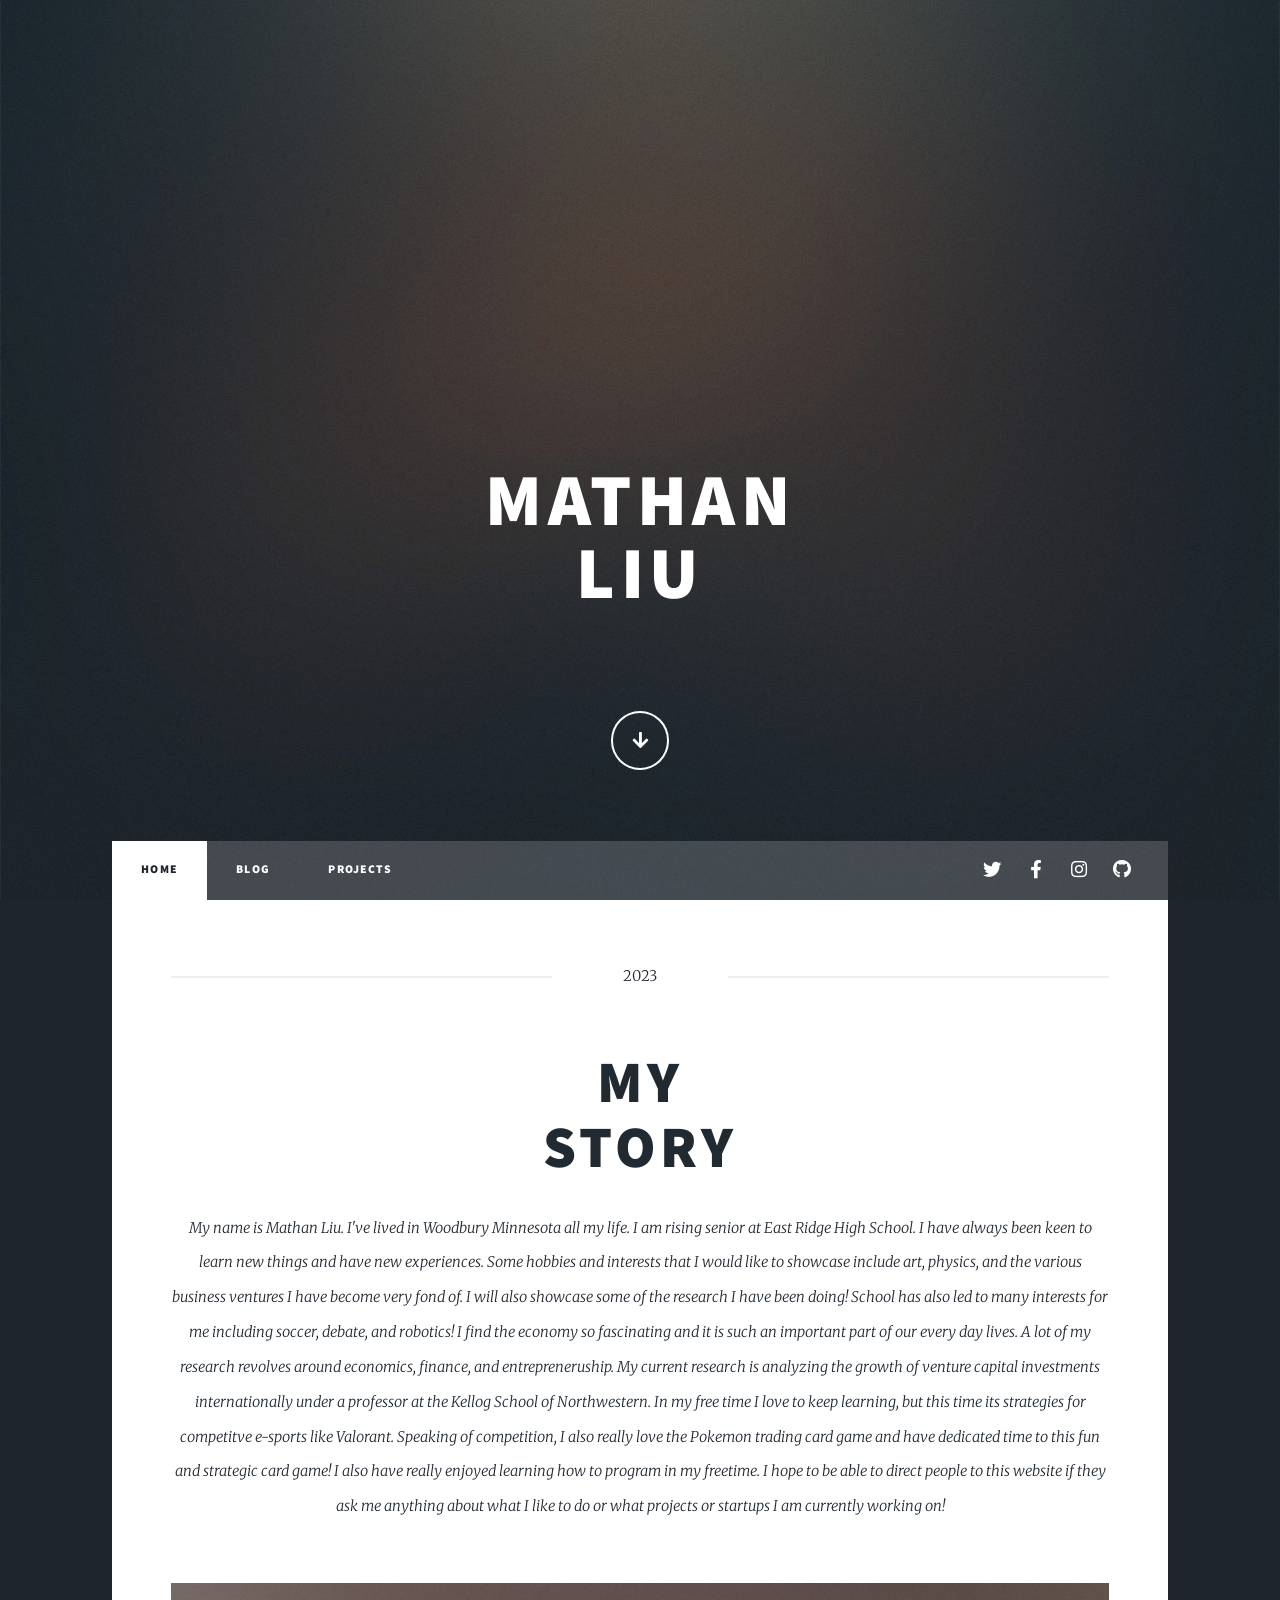
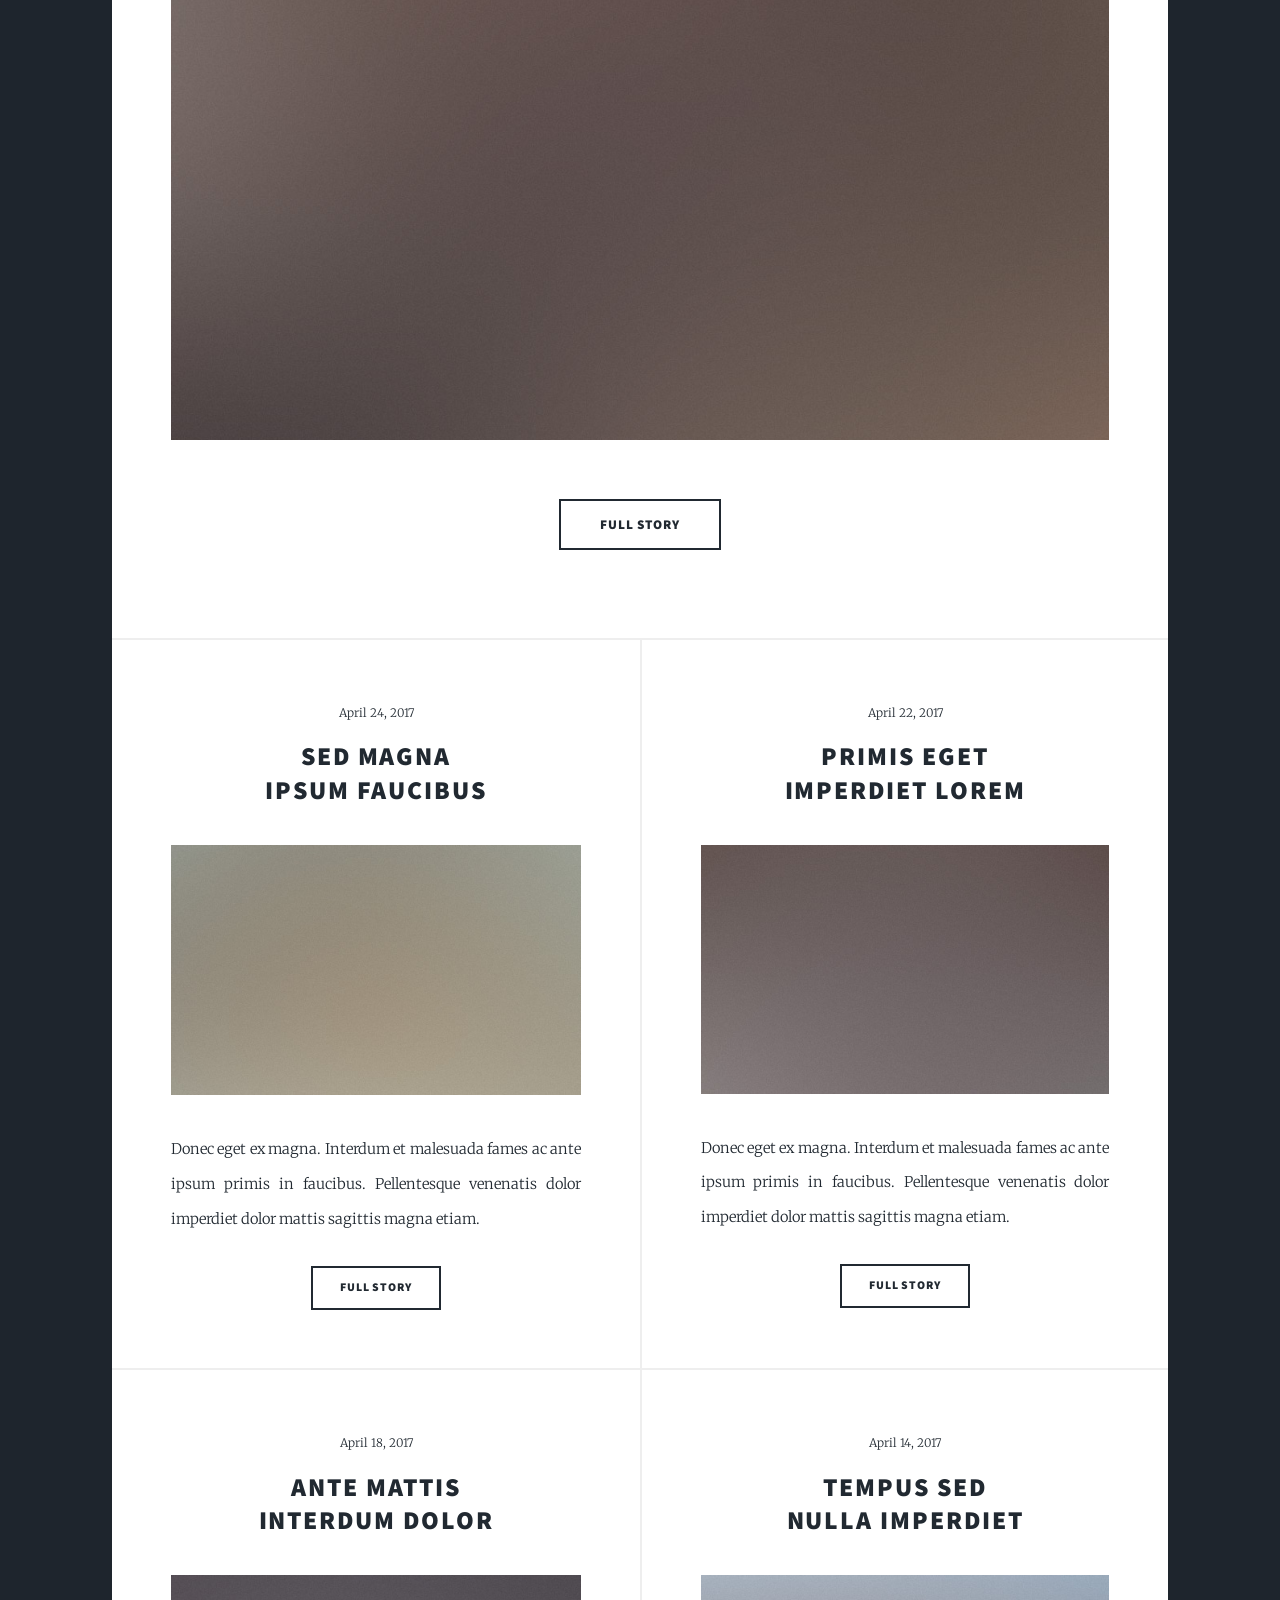
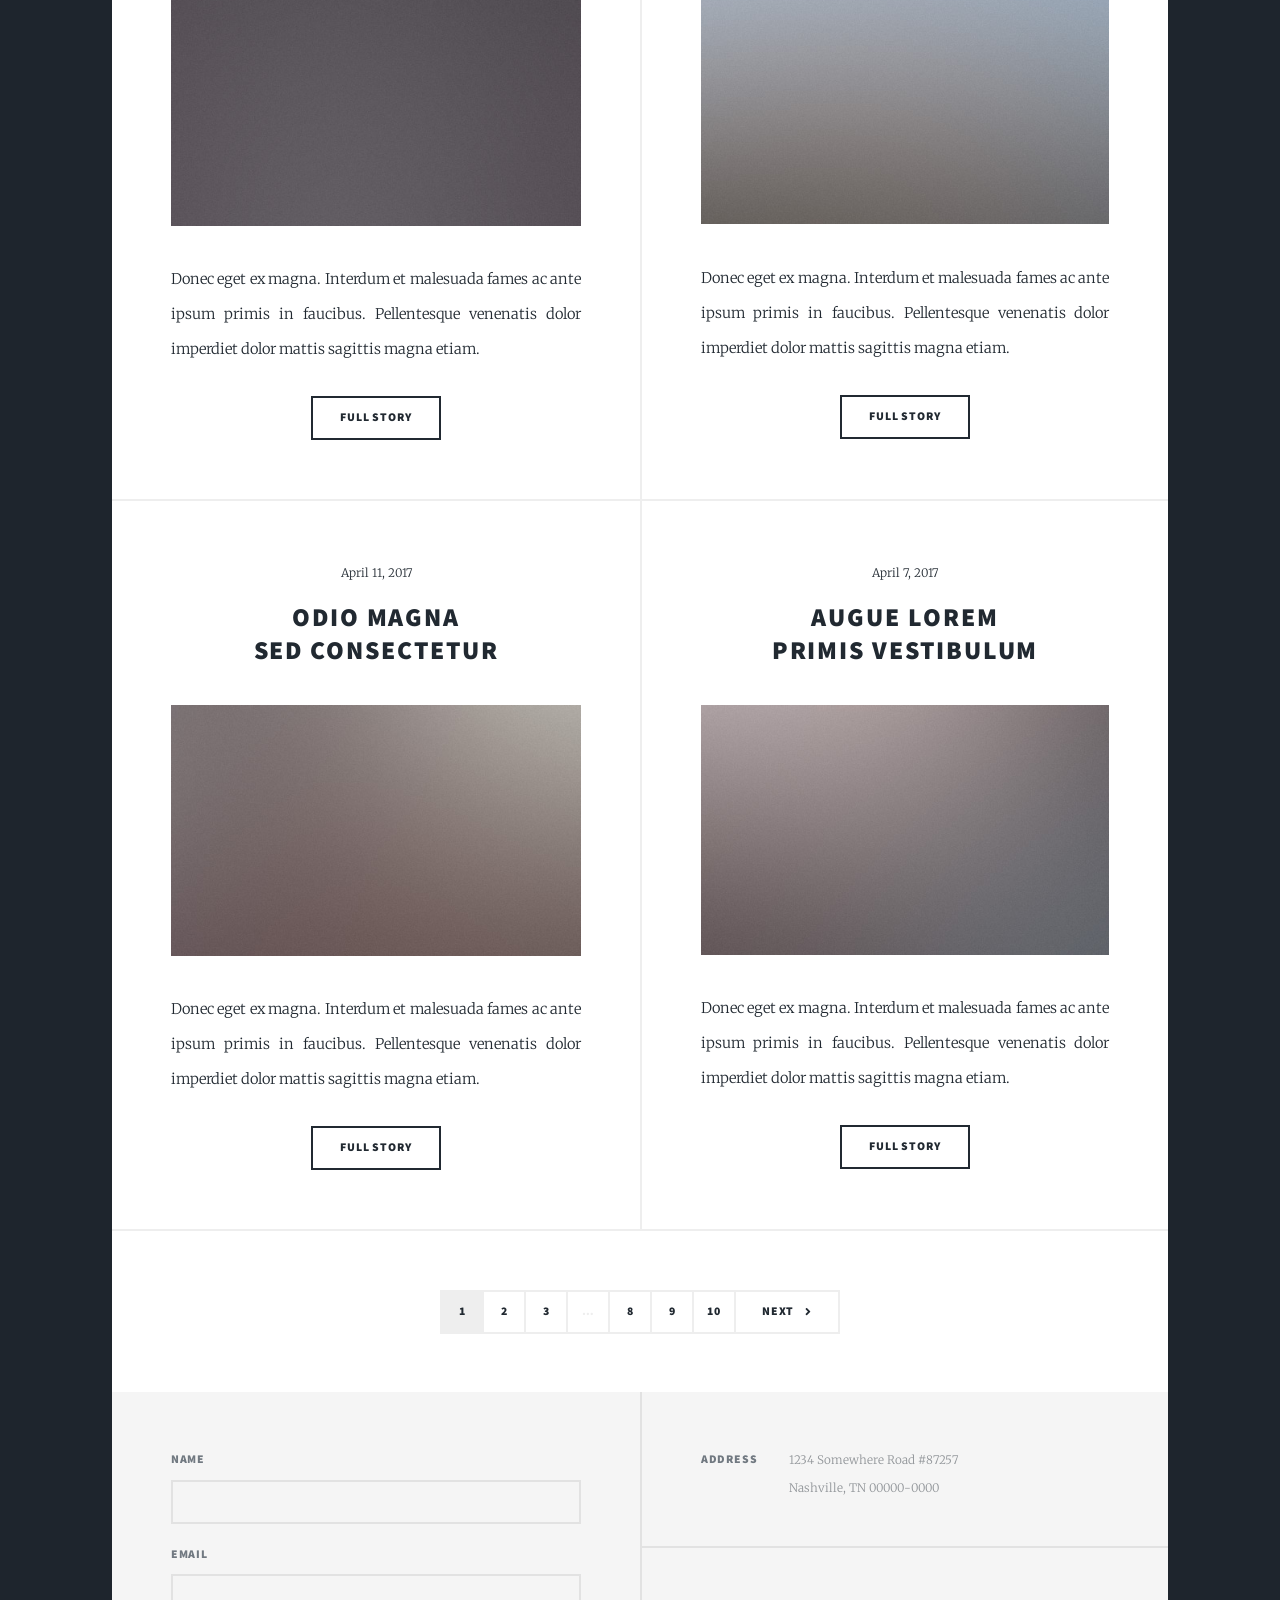
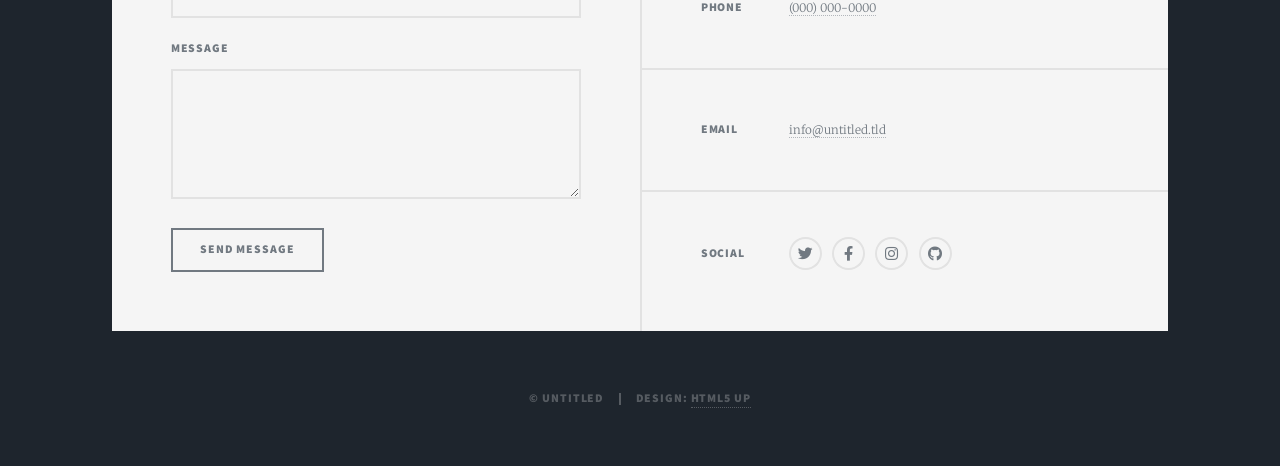
<file: index.html>
<!DOCTYPE HTML>
<!--
	Massively by HTML5 UP
	html5up.net | @ajlkn
	Free for personal and commercial use under the CCA 3.0 license (html5up.net/license)
-->
<html>
	<head>
		<title>Mathan Liu</title>
		<meta charset="utf-8" />
		<meta name="viewport" content="width=device-width, initial-scale=1, user-scalable=no" />
		<link rel="stylesheet" href="assets/css/main.css" />
		<noscript><link rel="stylesheet" href="assets/css/noscript.css" /></noscript>
	</head>
	<body class="is-preload">

		<!-- Wrapper -->
			<div id="wrapper" class="fade-in">

				<!-- Intro -->
					<div id="intro">
						<h1>Mathan<br />
						Liu</h1>
						<p> <a href=></a> <a href=></a><br />
						<a href="https://html5up.net/license"></a></p>
						<ul class="actions">
							<li><a href="#header" class="button icon solid solo fa-arrow-down scrolly">Continue</a></li>
						</ul>
					</div>

				<!-- Header -->
					<header id="header">
						<a href="index.html" class="logo">About Me</a>
					</header>

				<!-- Nav -->
					<nav id="nav">
						<ul class="links">
							<li class="active"><a href="index.html">Home</a></li>
							<li><a href="generic.html">Blog</a></li>
							<li><a href="elements.html">Projects</a></li>
						</ul>
						<ul class="icons">
							<li><a href="#" class="icon brands fa-twitter"><span class="label">Twitter</span></a></li>
							<li><a href="#" class="icon brands fa-facebook-f"><span class="label">Facebook</span></a></li>
							<li><a href="#" class="icon brands fa-instagram"><span class="label">Instagram</span></a></li>
							<li><a href="#" class="icon brands fa-github"><span class="label">GitHub</span></a></li>
						</ul>
					</nav>

				<!-- Main -->
					<div id="main">

						<!-- Featured Post -->
							<article class="post featured">
								<header class="major">
									<span class="date">2023</span>
									<h2><a href="#">My<br />
									Story</a></h2>
									<p>My name is Mathan Liu. I've lived in Woodbury Minnesota all my life. I am rising senior at East Ridge High School.
										I have always been keen to learn new things and have new experiences. Some hobbies and interests that I would like to showcase 
										include art, physics, and the various business ventures I have become very fond of. I will also showcase some of the research I have been doing!
										School has also led to many interests for me including soccer, debate, and robotics! I find the economy so fascinating and it is such 
										an important part of our every day lives. A lot of my research revolves around economics, finance, and entrepreneruship. My current research
										is analyzing the growth of venture capital investments internationally under a professor at the Kellog School of Northwestern. 
								
										In my free time I love to keep learning, but this time its strategies for competitve e-sports like Valorant. Speaking of competition, I also really love 
										the Pokemon trading card game and have dedicated time to this fun and strategic card game! I also have really enjoyed learning how to program in my freetime. 
										
										I hope to be able to direct people to this website if they ask me anything about what I like to do or what projects or startups I am currently working on!
					
									</p>
								</header>
								<a href="#" class="image main"><img src="images/pic01.jpg" alt="" /></a>
								<ul class="actions special">
									<li><a href="#" class="button large">Full Story</a></li>
								</ul>
							</article>

						<!-- Posts -->
							<section class="posts">
								<article>
									<header>
										<span class="date">April 24, 2017</span>
										<h2><a href="#">Sed magna<br />
										ipsum faucibus</a></h2>
									</header>
									<a href="#" class="image fit"><img src="images/pic02.jpg" alt="" /></a>
									<p>Donec eget ex magna. Interdum et malesuada fames ac ante ipsum primis in faucibus. Pellentesque venenatis dolor imperdiet dolor mattis sagittis magna etiam.</p>
									<ul class="actions special">
										<li><a href="#" class="button">Full Story</a></li>
									</ul>
								</article>
								<article>
									<header>
										<span class="date">April 22, 2017</span>
										<h2><a href="#">Primis eget<br />
										imperdiet lorem</a></h2>
									</header>
									<a href="#" class="image fit"><img src="images/pic03.jpg" alt="" /></a>
									<p>Donec eget ex magna. Interdum et malesuada fames ac ante ipsum primis in faucibus. Pellentesque venenatis dolor imperdiet dolor mattis sagittis magna etiam.</p>
									<ul class="actions special">
										<li><a href="#" class="button">Full Story</a></li>
									</ul>
								</article>
								<article>
									<header>
										<span class="date">April 18, 2017</span>
										<h2><a href="#">Ante mattis<br />
										interdum dolor</a></h2>
									</header>
									<a href="#" class="image fit"><img src="images/pic04.jpg" alt="" /></a>
									<p>Donec eget ex magna. Interdum et malesuada fames ac ante ipsum primis in faucibus. Pellentesque venenatis dolor imperdiet dolor mattis sagittis magna etiam.</p>
									<ul class="actions special">
										<li><a href="#" class="button">Full Story</a></li>
									</ul>
								</article>
								<article>
									<header>
										<span class="date">April 14, 2017</span>
										<h2><a href="#">Tempus sed<br />
										nulla imperdiet</a></h2>
									</header>
									<a href="#" class="image fit"><img src="images/pic05.jpg" alt="" /></a>
									<p>Donec eget ex magna. Interdum et malesuada fames ac ante ipsum primis in faucibus. Pellentesque venenatis dolor imperdiet dolor mattis sagittis magna etiam.</p>
									<ul class="actions special">
										<li><a href="#" class="button">Full Story</a></li>
									</ul>
								</article>
								<article>
									<header>
										<span class="date">April 11, 2017</span>
										<h2><a href="#">Odio magna<br />
										sed consectetur</a></h2>
									</header>
									<a href="#" class="image fit"><img src="images/pic06.jpg" alt="" /></a>
									<p>Donec eget ex magna. Interdum et malesuada fames ac ante ipsum primis in faucibus. Pellentesque venenatis dolor imperdiet dolor mattis sagittis magna etiam.</p>
									<ul class="actions special">
										<li><a href="#" class="button">Full Story</a></li>
									</ul>
								</article>
								<article>
									<header>
										<span class="date">April 7, 2017</span>
										<h2><a href="#">Augue lorem<br />
										primis vestibulum</a></h2>
									</header>
									<a href="#" class="image fit"><img src="images/pic07.jpg" alt="" /></a>
									<p>Donec eget ex magna. Interdum et malesuada fames ac ante ipsum primis in faucibus. Pellentesque venenatis dolor imperdiet dolor mattis sagittis magna etiam.</p>
									<ul class="actions special">
										<li><a href="#" class="button">Full Story</a></li>
									</ul>
								</article>
							</section>

						<!-- Footer -->
							<footer>
								<div class="pagination">
									<!--<a href="#" class="previous">Prev</a>-->
									<a href="#" class="page active">1</a>
									<a href="#" class="page">2</a>
									<a href="#" class="page">3</a>
									<span class="extra">&hellip;</span>
									<a href="#" class="page">8</a>
									<a href="#" class="page">9</a>
									<a href="#" class="page">10</a>
									<a href="#" class="next">Next</a>
								</div>
							</footer>

					</div>

				<!-- Footer -->
					<footer id="footer">
						<section>
							<form method="post" action="#">
								<div class="fields">
									<div class="field">
										<label for="name">Name</label>
										<input type="text" name="name" id="name" />
									</div>
									<div class="field">
										<label for="email">Email</label>
										<input type="text" name="email" id="email" />
									</div>
									<div class="field">
										<label for="message">Message</label>
										<textarea name="message" id="message" rows="3"></textarea>
									</div>
								</div>
								<ul class="actions">
									<li><input type="submit" value="Send Message" /></li>
								</ul>
							</form>
						</section>
						<section class="split contact">
							<section class="alt">
								<h3>Address</h3>
								<p>1234 Somewhere Road #87257<br />
								Nashville, TN 00000-0000</p>
							</section>
							<section>
								<h3>Phone</h3>
								<p><a href="#">(000) 000-0000</a></p>
							</section>
							<section>
								<h3>Email</h3>
								<p><a href="#">info@untitled.tld</a></p>
							</section>
							<section>
								<h3>Social</h3>
								<ul class="icons alt">
									<li><a href="#" class="icon brands alt fa-twitter"><span class="label">Twitter</span></a></li>
									<li><a href="#" class="icon brands alt fa-facebook-f"><span class="label">Facebook</span></a></li>
									<li><a href="#" class="icon brands alt fa-instagram"><span class="label">Instagram</span></a></li>
									<li><a href="#" class="icon brands alt fa-github"><span class="label">GitHub</span></a></li>
								</ul>
							</section>
						</section>
					</footer>

				<!-- Copyright -->
					<div id="copyright">
						<ul><li>&copy; Untitled</li><li>Design: <a href="https://html5up.net">HTML5 UP</a></li></ul>
					</div>

			</div>

		<!-- Scripts -->
			<script src="assets/js/jquery.min.js"></script>
			<script src="assets/js/jquery.scrollex.min.js"></script>
			<script src="assets/js/jquery.scrolly.min.js"></script>
			<script src="assets/js/browser.min.js"></script>
			<script src="assets/js/breakpoints.min.js"></script>
			<script src="assets/js/util.js"></script>
			<script src="assets/js/main.js"></script>

	</body>
</html>
</file>
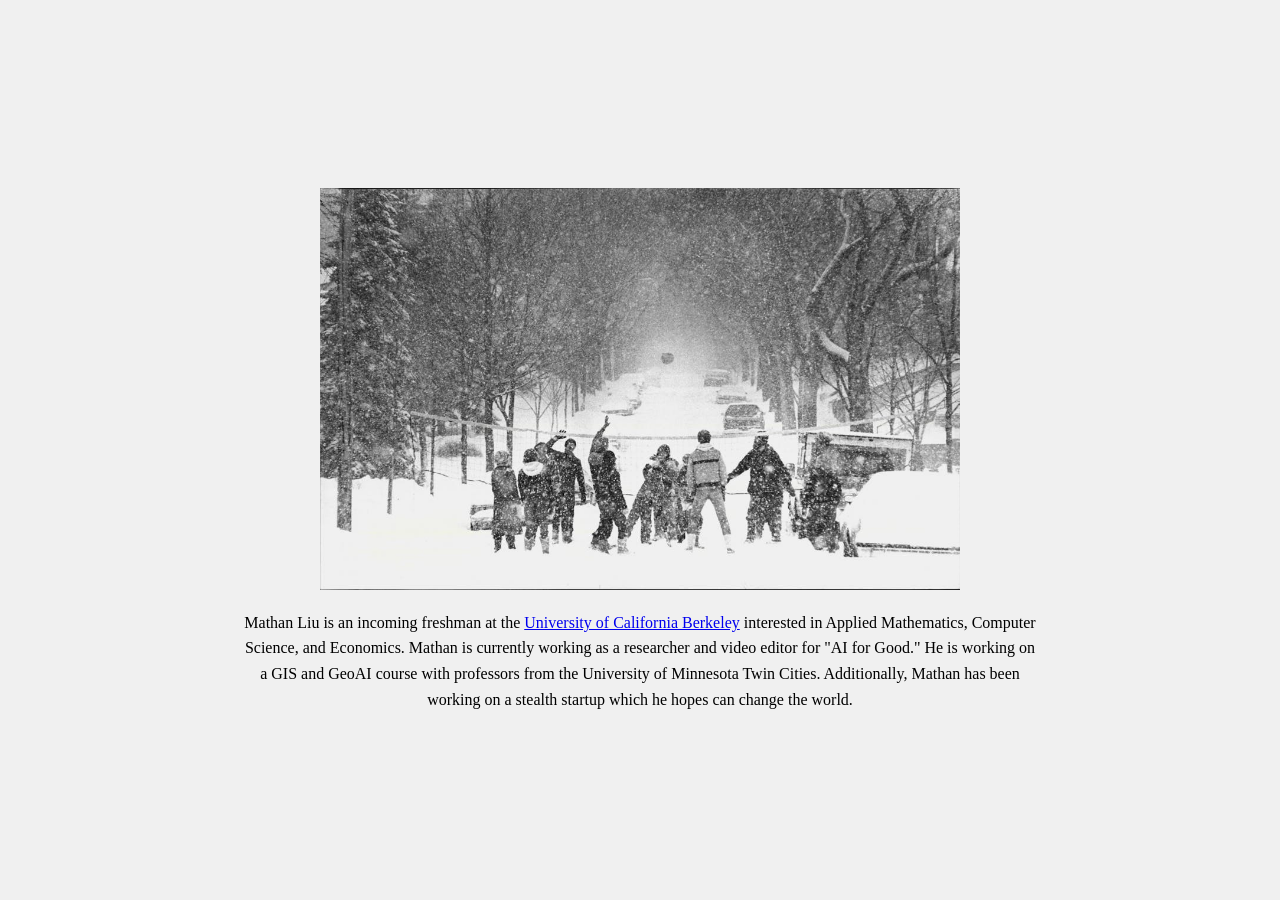
<file: about.html>
<!DOCTYPE html>
<html lang="en">
<head>
    <meta charset="UTF-8">
    <meta name="viewport" content="width=device-width, initial-scale=1.0">
    <title>About</title>
</head>
<body>
    <style>
        body {
            margin: 0;
            padding: 0;
            display: flex;
            justify-content: center;
            align-items: center;
            height: 100vh;
            background-color: #f0f0f0;
            font-family: "Times New Roman", Times, serif;
        }
        
        .container {
            text-align: center;
            max-width: 800px;
            padding: 0 20px;
        }
        
        .container img {
            max-width: 80%;
            height: auto;
            display: block;
            margin: 0 auto;
            margin-bottom: 20px;
        }
        
        .container p {
            font-size: 1.0rem;
            line-height: 1.6;
            margin: 0;
            
        }
    </style>
</head>
<body>
    <div class="container">
        <img src="vintage_mn.jpeg" alt="Centered Image">
        <p>Mathan Liu is an incoming freshman at the 
            <a href="https://www.berkeley.edu" target="_blank">University of California Berkeley</a> 
            interested in Applied Mathematics, Computer Science, and Economics. Mathan is currently working as a researcher and video editor for "AI for Good." He is working on a GIS and GeoAI course with professors from the University of Minnesota Twin Cities. Additionally, Mathan has been working on a stealth startup which he hopes can change the world.
        </p>
    </div>
</body>
</html>
</body>
</html>
</file>
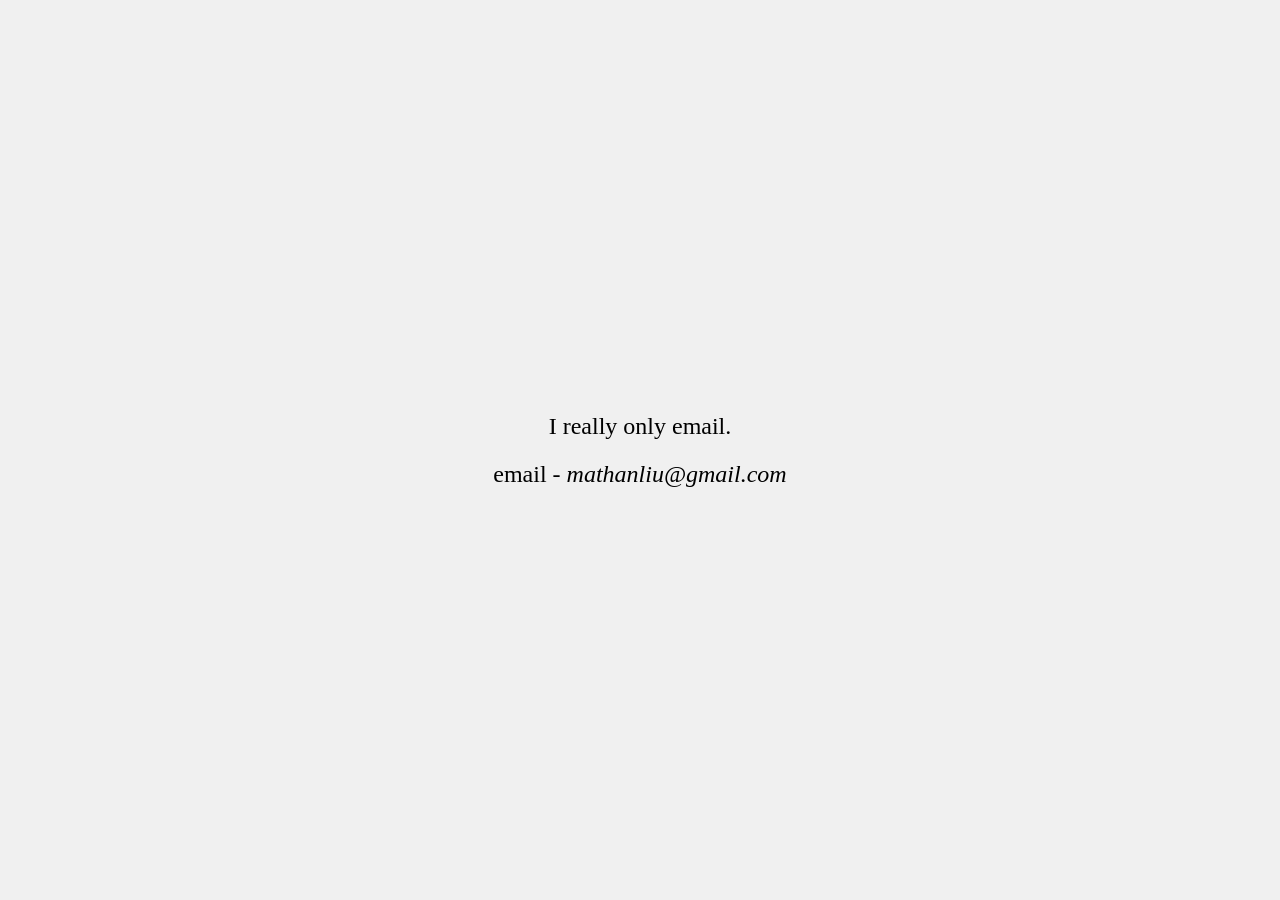
<file: contact.html>
<!DOCTYPE html>
<html lang="en">
<head>
    <meta charset="UTF-8">
    <meta name="viewport" content="width=device-width, initial-scale=1.0">
    <title>Contact</title>
    <style>
        body {
            margin: 0;
            padding: 0;
            display: flex;
            justify-content: center;
            align-items: center;
            height: 100vh;
            background-color: #f0f0f0;
            font-family: "Times New Roman", Times, serif;
        }
        
        .container {
            text-align: center;
        }
        
        .container p {
            font-size: 1.5rem;
            line-height: 1.6;
            margin: 10px 0;
        }
        
        .container a {
            color: #000;
            font-size: 1.5rem;
            text-decoration: none;
            font-style: italic;
        }
    </style>
</head>
<body>
    <div class="container">
        <p>I really only email.</p>
        <p>email - <a href="mailto:mathanliu@gmail.com">mathanliu@gmail.com</a></p>
    </div>
</body>
</html>
</file>
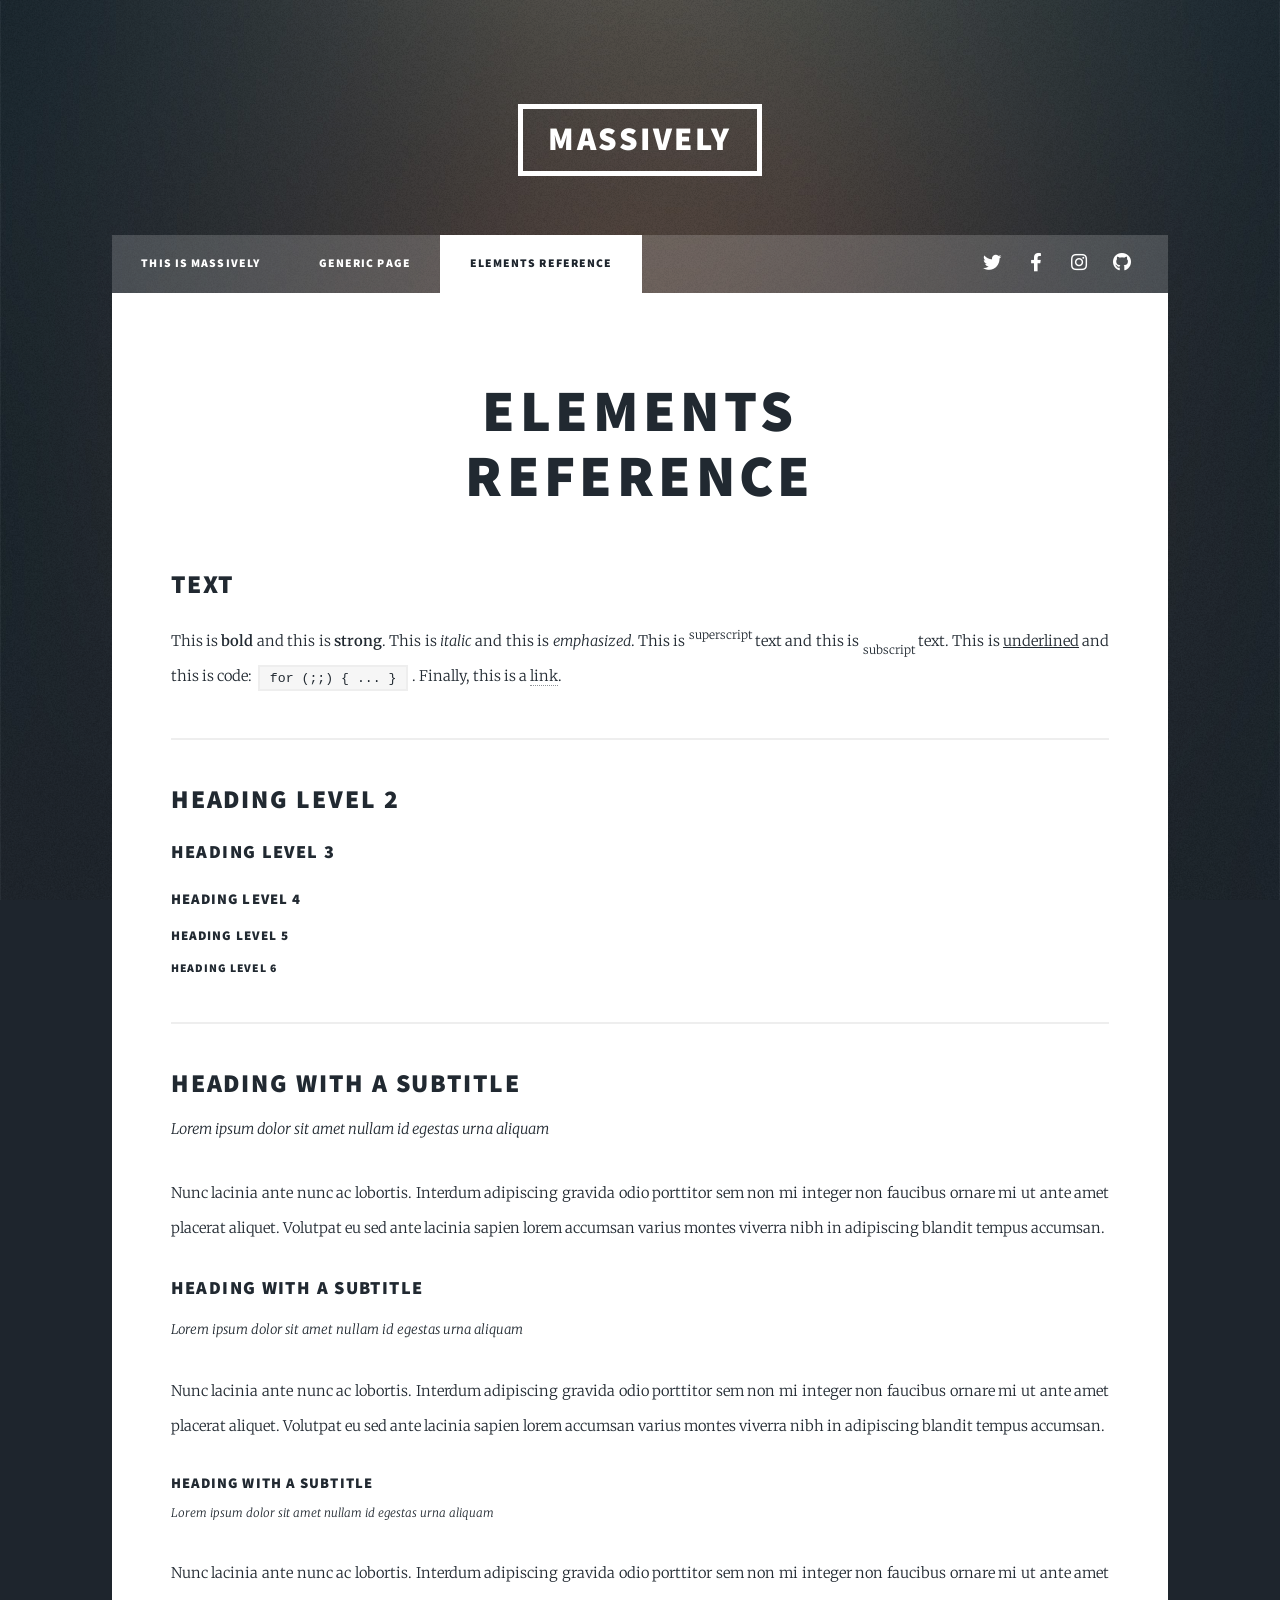
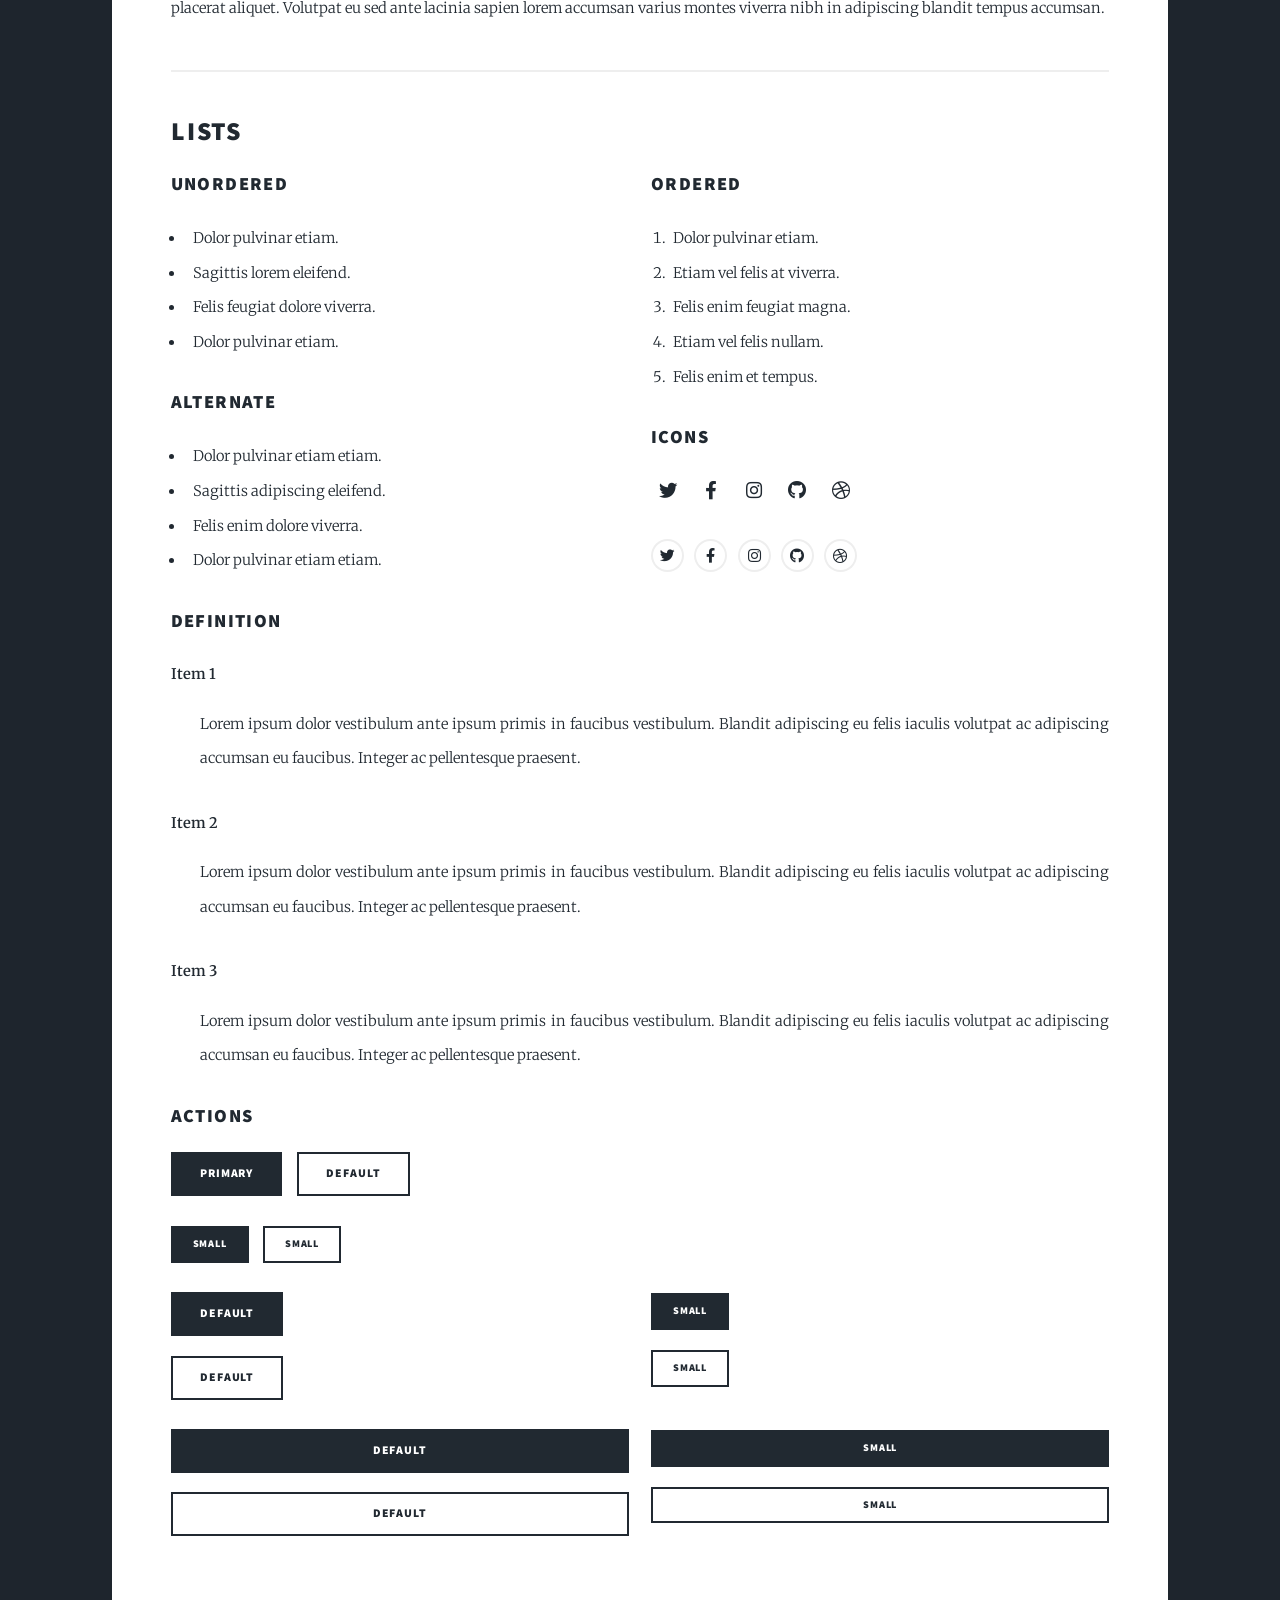
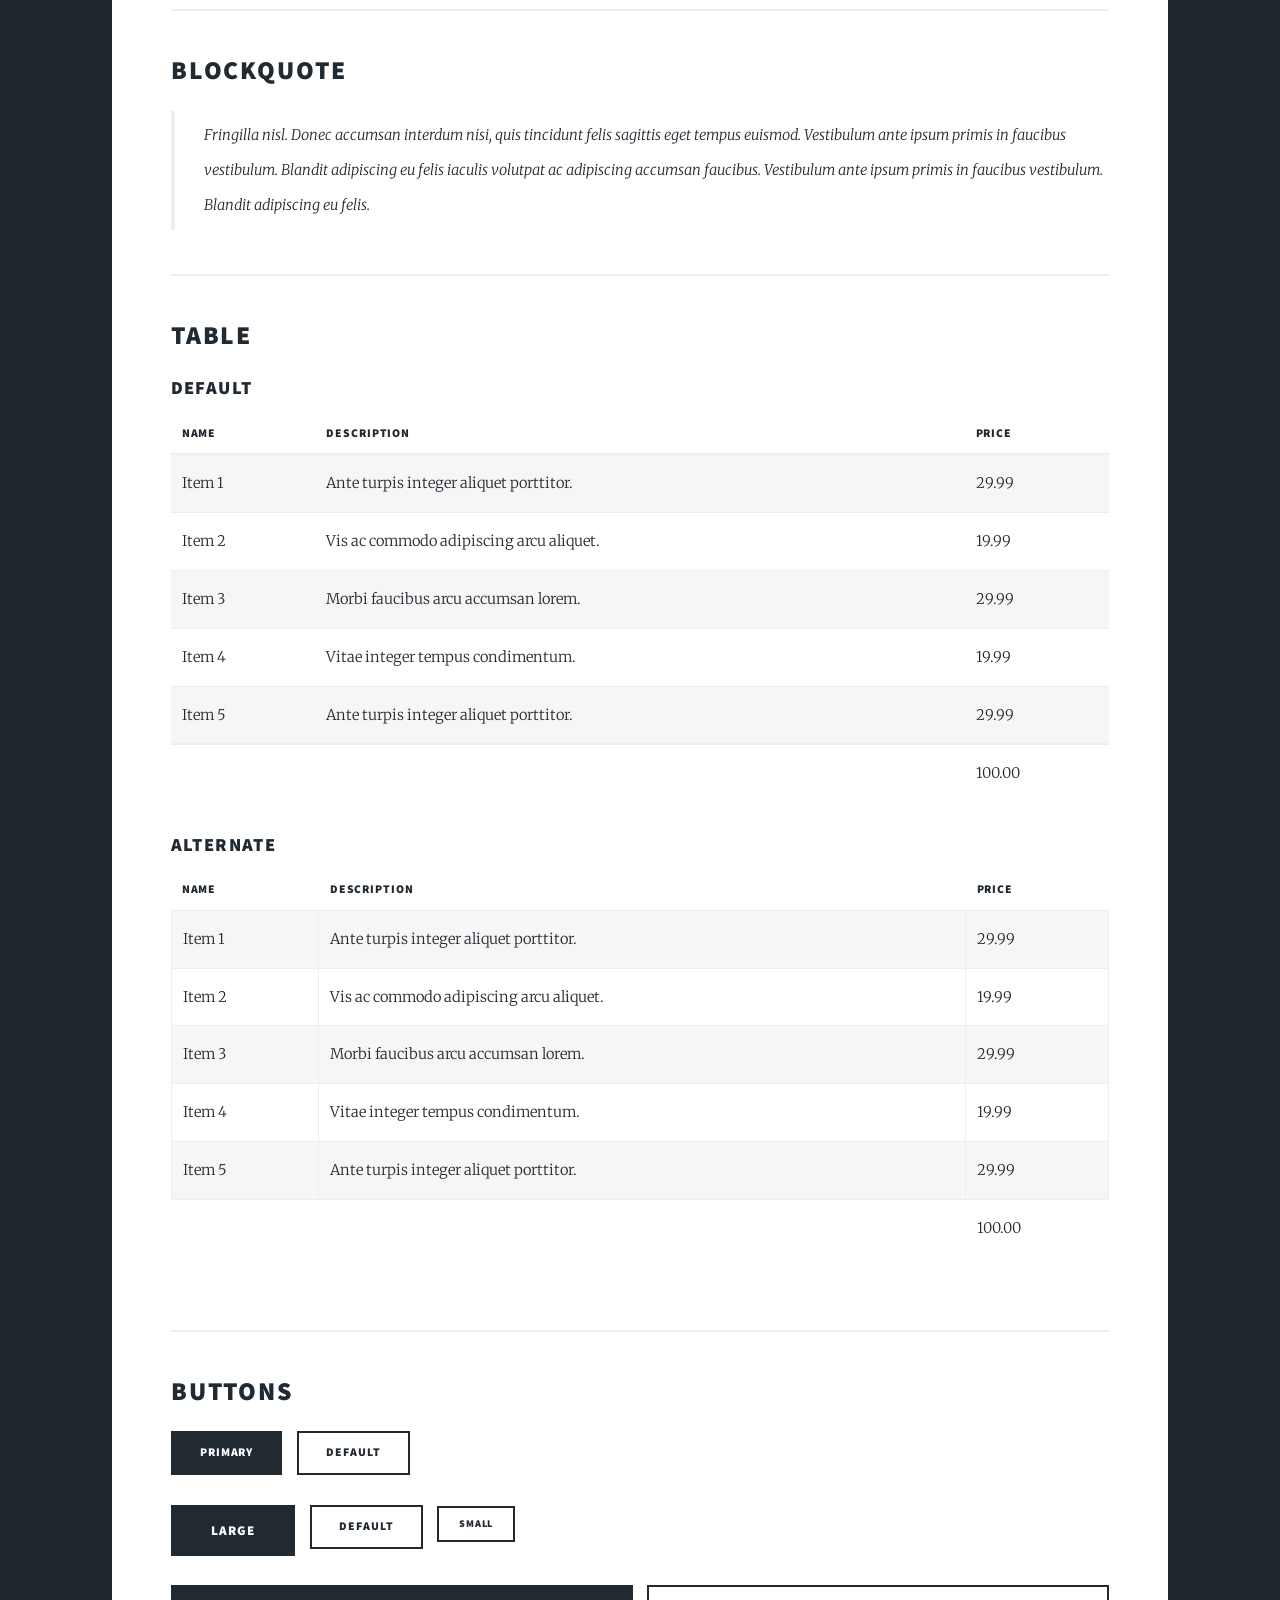
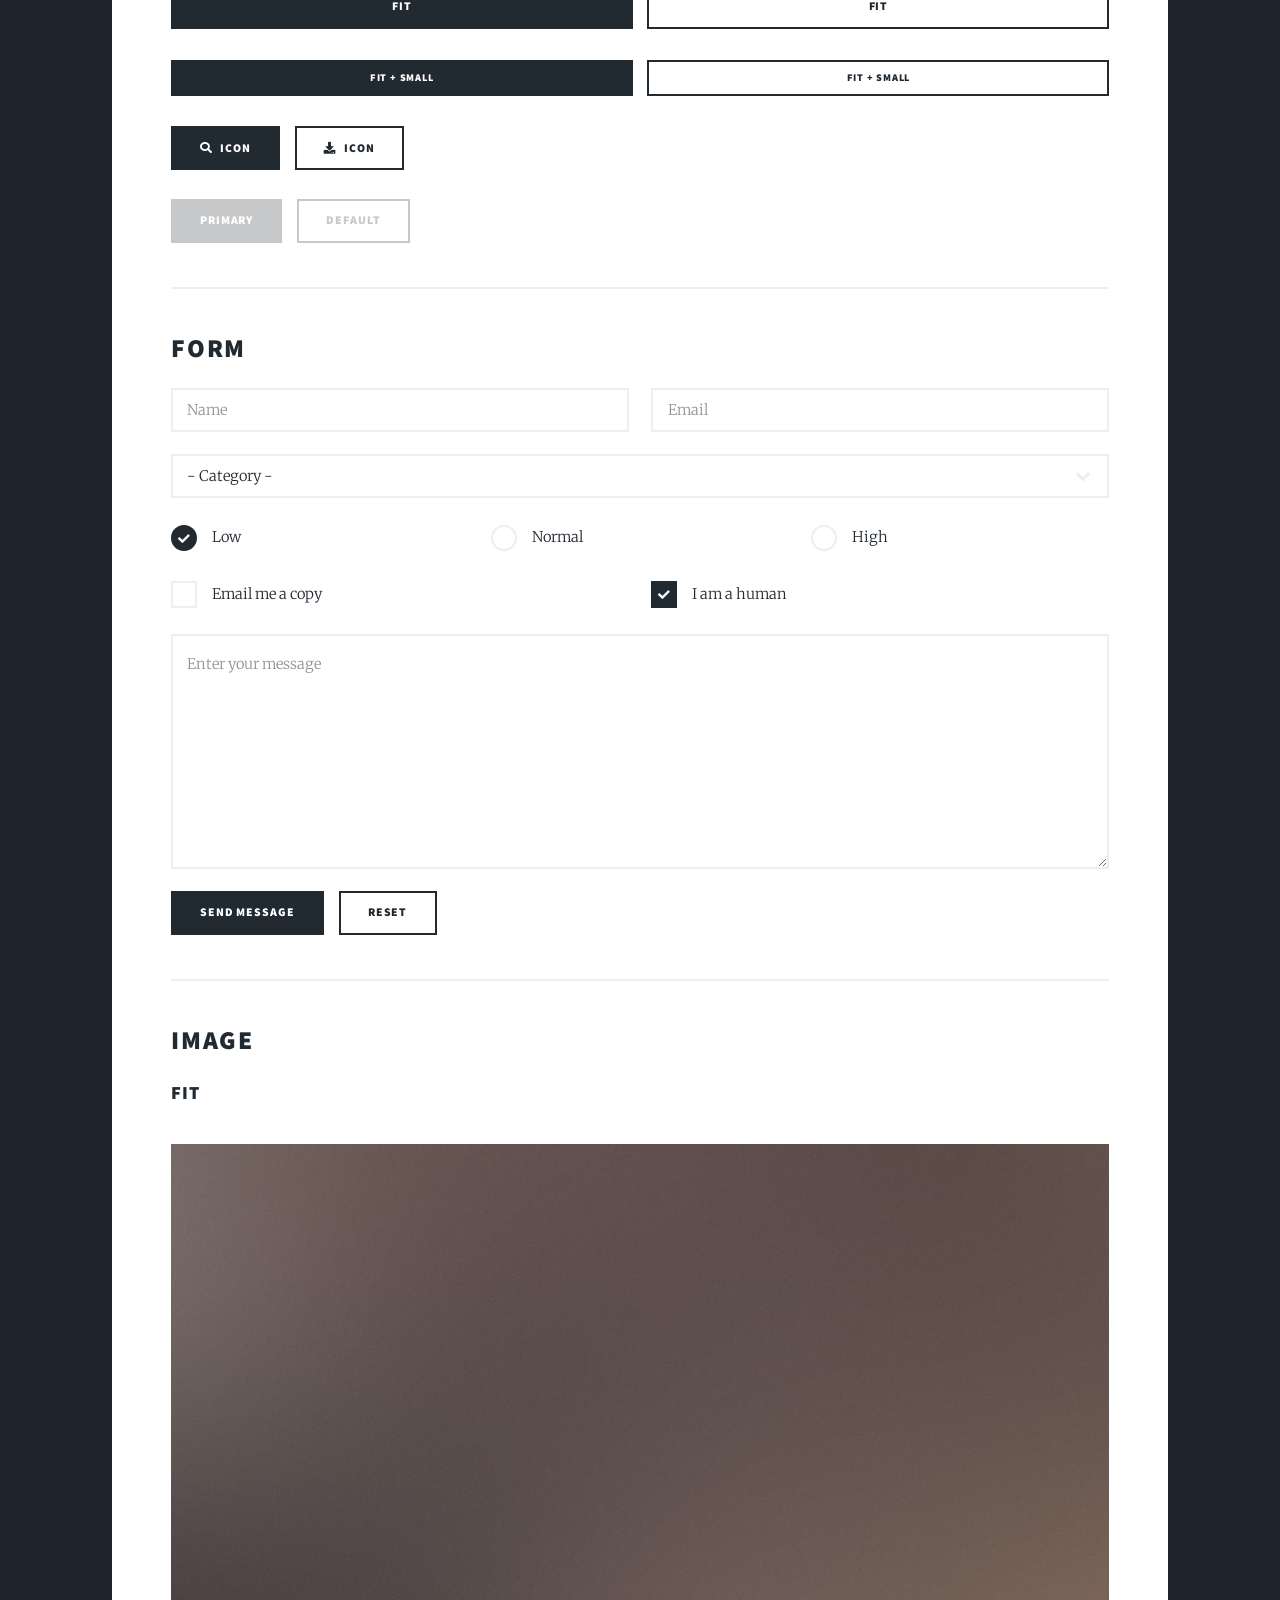
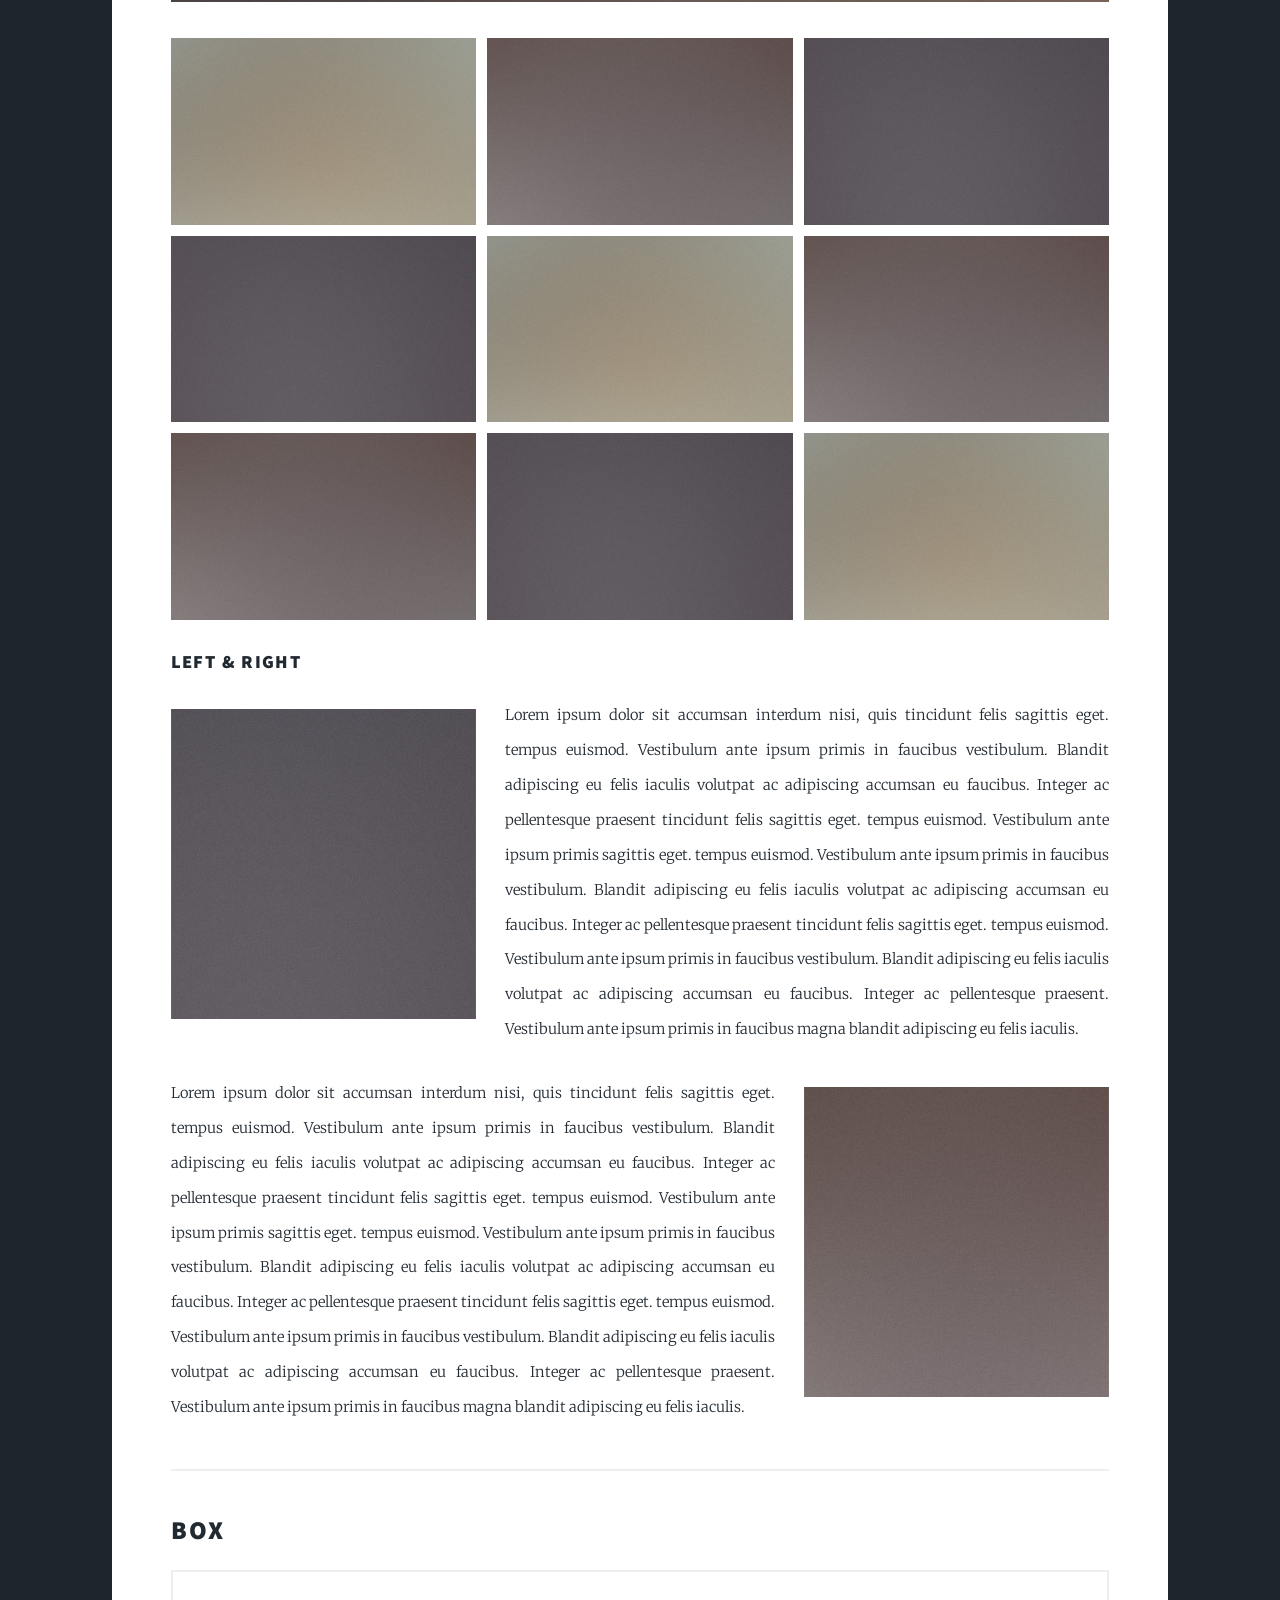
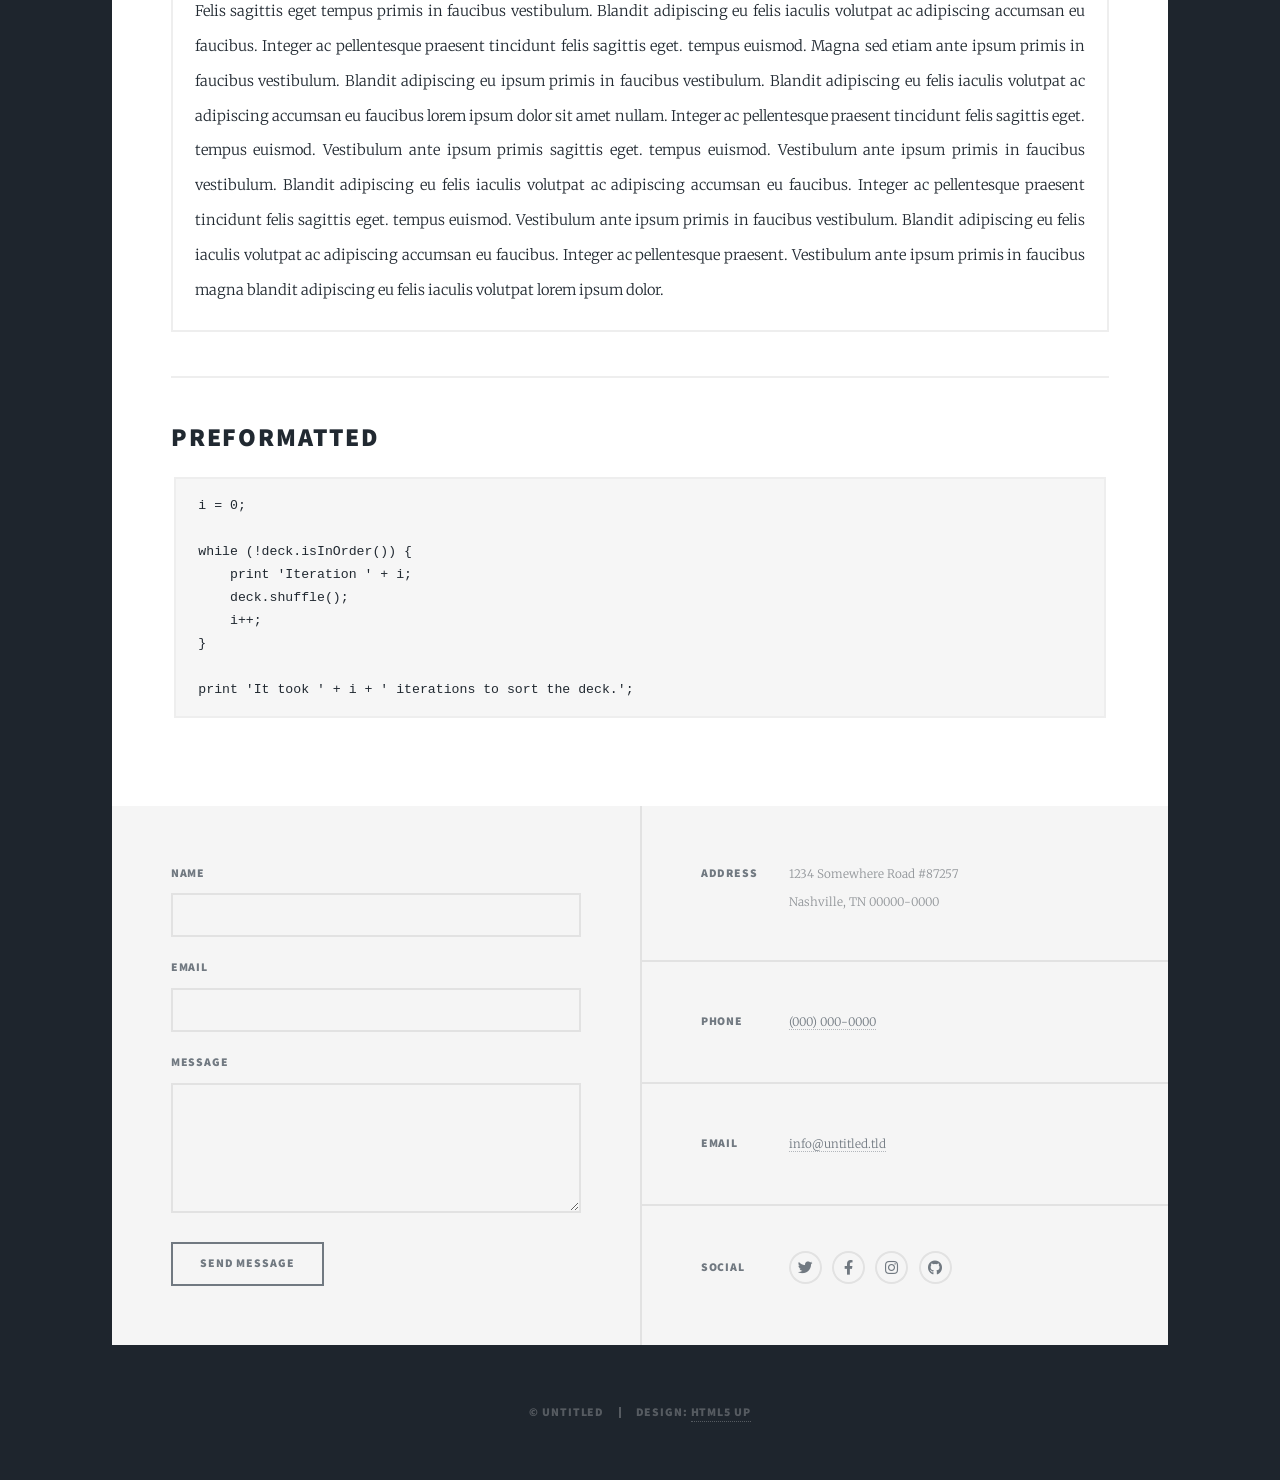
<file: elements.html>
<!DOCTYPE HTML>
<!--
	Massively by HTML5 UP
	html5up.net | @ajlkn
	Free for personal and commercial use under the CCA 3.0 license (html5up.net/license)
-->
<html>
	<head>
		<title>Elements Reference - Massively by HTML5 UP</title>
		<meta charset="utf-8" />
		<meta name="viewport" content="width=device-width, initial-scale=1, user-scalable=no" />
		<link rel="stylesheet" href="assets/css/main.css" />
		<noscript><link rel="stylesheet" href="assets/css/noscript.css" /></noscript>
	</head>
	<body class="is-preload">

		<!-- Wrapper -->
			<div id="wrapper">

				<!-- Header -->
					<header id="header">
						<a href="index.html" class="logo">Massively</a>
					</header>

				<!-- Nav -->
					<nav id="nav">
						<ul class="links">
							<li><a href="index.html">This is Massively</a></li>
							<li><a href="generic.html">Generic Page</a></li>
							<li class="active"><a href="elements.html">Elements Reference</a></li>
						</ul>
						<ul class="icons">
							<li><a href="#" class="icon brands fa-twitter"><span class="label">Twitter</span></a></li>
							<li><a href="#" class="icon brands fa-facebook-f"><span class="label">Facebook</span></a></li>
							<li><a href="#" class="icon brands fa-instagram"><span class="label">Instagram</span></a></li>
							<li><a href="#" class="icon brands fa-github"><span class="label">GitHub</span></a></li>
						</ul>
					</nav>

				<!-- Main -->
					<div id="main">

						<!-- Post -->
							<section class="post">
								<header class="major">
									<h1>Elements<br />
									Reference</h1>
								</header>

								<!-- Text stuff -->
									<h2>Text</h2>
									<p>This is <b>bold</b> and this is <strong>strong</strong>. This is <i>italic</i> and this is <em>emphasized</em>.
									This is <sup>superscript</sup> text and this is <sub>subscript</sub> text.
									This is <u>underlined</u> and this is code: <code>for (;;) { ... }</code>.
									Finally, this is a <a href="#">link</a>.</p>
									<hr />
									<h2>Heading Level 2</h2>
									<h3>Heading Level 3</h3>
									<h4>Heading Level 4</h4>
									<h5>Heading Level 5</h5>
									<h6>Heading Level 6</h6>
									<hr />
									<header>
										<h2>Heading with a Subtitle</h2>
										<p>Lorem ipsum dolor sit amet nullam id egestas urna aliquam</p>
									</header>
									<p>Nunc lacinia ante nunc ac lobortis. Interdum adipiscing gravida odio porttitor sem non mi integer non faucibus ornare mi ut ante amet placerat aliquet. Volutpat eu sed ante lacinia sapien lorem accumsan varius montes viverra nibh in adipiscing blandit tempus accumsan.</p>
									<header>
										<h3>Heading with a Subtitle</h3>
										<p>Lorem ipsum dolor sit amet nullam id egestas urna aliquam</p>
									</header>
									<p>Nunc lacinia ante nunc ac lobortis. Interdum adipiscing gravida odio porttitor sem non mi integer non faucibus ornare mi ut ante amet placerat aliquet. Volutpat eu sed ante lacinia sapien lorem accumsan varius montes viverra nibh in adipiscing blandit tempus accumsan.</p>
									<header>
										<h4>Heading with a Subtitle</h4>
										<p>Lorem ipsum dolor sit amet nullam id egestas urna aliquam</p>
									</header>
									<p>Nunc lacinia ante nunc ac lobortis. Interdum adipiscing gravida odio porttitor sem non mi integer non faucibus ornare mi ut ante amet placerat aliquet. Volutpat eu sed ante lacinia sapien lorem accumsan varius montes viverra nibh in adipiscing blandit tempus accumsan.</p>

									<hr />

								<!-- Lists -->
									<h2>Lists</h2>
									<div class="row">
										<div class="col-6 col-12-small">

											<h3>Unordered</h3>
											<ul>
												<li>Dolor pulvinar etiam.</li>
												<li>Sagittis lorem eleifend.</li>
												<li>Felis feugiat dolore viverra.</li>
												<li>Dolor pulvinar etiam.</li>
											</ul>

											<h3>Alternate</h3>
											<ul class="alt">
												<li>Dolor pulvinar etiam etiam.</li>
												<li>Sagittis adipiscing eleifend.</li>
												<li>Felis enim dolore viverra.</li>
												<li>Dolor pulvinar etiam etiam.</li>
											</ul>

										</div>
										<div class="col-6 col-12-small">

											<h3>Ordered</h3>
											<ol>
												<li>Dolor pulvinar etiam.</li>
												<li>Etiam vel felis at viverra.</li>
												<li>Felis enim feugiat magna.</li>
												<li>Etiam vel felis nullam.</li>
												<li>Felis enim et tempus.</li>
											</ol>

											<h3>Icons</h3>
											<ul class="icons">
												<li><a href="#" class="icon brands fa-twitter"><span class="label">Twitter</span></a></li>
												<li><a href="#" class="icon brands fa-facebook-f"><span class="label">Facebook</span></a></li>
												<li><a href="#" class="icon brands fa-instagram"><span class="label">Instagram</span></a></li>
												<li><a href="#" class="icon brands fa-github"><span class="label">Github</span></a></li>
												<li><a href="#" class="icon brands fa-dribbble"><span class="label">Dribbble</span></a></li>
											</ul>
											<ul class="icons alt">
												<li><a href="#" class="icon brands alt fa-twitter"><span class="label">Twitter</span></a></li>
												<li><a href="#" class="icon brands alt fa-facebook-f"><span class="label">Facebook</span></a></li>
												<li><a href="#" class="icon brands alt fa-instagram"><span class="label">Instagram</span></a></li>
												<li><a href="#" class="icon brands alt fa-github"><span class="label">Github</span></a></li>
												<li><a href="#" class="icon brands alt fa-dribbble"><span class="label">Dribbble</span></a></li>
											</ul>

										</div>
									</div>
									<h3>Definition</h3>
									<dl>
										<dt>Item 1</dt>
										<dd>
											<p>Lorem ipsum dolor vestibulum ante ipsum primis in faucibus vestibulum. Blandit adipiscing eu felis iaculis volutpat ac adipiscing accumsan eu faucibus. Integer ac pellentesque praesent.</p>
										</dd>
										<dt>Item 2</dt>
										<dd>
											<p>Lorem ipsum dolor vestibulum ante ipsum primis in faucibus vestibulum. Blandit adipiscing eu felis iaculis volutpat ac adipiscing accumsan eu faucibus. Integer ac pellentesque praesent.</p>
										</dd>
										<dt>Item 3</dt>
										<dd>
											<p>Lorem ipsum dolor vestibulum ante ipsum primis in faucibus vestibulum. Blandit adipiscing eu felis iaculis volutpat ac adipiscing accumsan eu faucibus. Integer ac pellentesque praesent.</p>
										</dd>
									</dl>

									<h3>Actions</h3>
									<ul class="actions">
										<li><a href="#" class="button primary">Primary</a></li>
										<li><a href="#" class="button">Default</a></li>
									</ul>
									<ul class="actions small">
										<li><a href="#" class="button primary small">Small</a></li>
										<li><a href="#" class="button small">Small</a></li>
									</ul>
									<div class="row">
										<div class="col-6 col-12-small">
											<ul class="actions stacked">
												<li><a href="#" class="button primary">Default</a></li>
												<li><a href="#" class="button">Default</a></li>
											</ul>
										</div>
										<div class="col-6 col-12-small">
											<ul class="actions stacked">
												<li><a href="#" class="button primary small">Small</a></li>
												<li><a href="#" class="button small">Small</a></li>
											</ul>
										</div>
									</div>
									<div class="row">
										<div class="col-6 col-12-small">
											<ul class="actions stacked">
												<li><a href="#" class="button primary fit">Default</a></li>
												<li><a href="#" class="button fit">Default</a></li>
											</ul>
										</div>
										<div class="col-6 col-12-small">
											<ul class="actions stacked">
												<li><a href="#" class="button primary small fit">Small</a></li>
												<li><a href="#" class="button small fit">Small</a></li>
											</ul>
										</div>
									</div>

									<hr />

								<!-- Blockquote -->
									<h2>Blockquote</h2>
									<blockquote>Fringilla nisl. Donec accumsan interdum nisi, quis tincidunt felis sagittis eget tempus euismod. Vestibulum ante ipsum primis in faucibus vestibulum. Blandit adipiscing eu felis iaculis volutpat ac adipiscing accumsan faucibus. Vestibulum ante ipsum primis in faucibus vestibulum. Blandit adipiscing eu felis.</blockquote>

									<hr />

								<!-- Table -->
									<h2>Table</h2>

									<h3>Default</h3>
									<div class="table-wrapper">
										<table>
											<thead>
												<tr>
													<th>Name</th>
													<th>Description</th>
													<th>Price</th>
												</tr>
											</thead>
											<tbody>
												<tr>
													<td>Item 1</td>
													<td>Ante turpis integer aliquet porttitor.</td>
													<td>29.99</td>
												</tr>
												<tr>
													<td>Item 2</td>
													<td>Vis ac commodo adipiscing arcu aliquet.</td>
													<td>19.99</td>
												</tr>
												<tr>
													<td>Item 3</td>
													<td> Morbi faucibus arcu accumsan lorem.</td>
													<td>29.99</td>
												</tr>
												<tr>
													<td>Item 4</td>
													<td>Vitae integer tempus condimentum.</td>
													<td>19.99</td>
												</tr>
												<tr>
													<td>Item 5</td>
													<td>Ante turpis integer aliquet porttitor.</td>
													<td>29.99</td>
												</tr>
											</tbody>
											<tfoot>
												<tr>
													<td colspan="2"></td>
													<td>100.00</td>
												</tr>
											</tfoot>
										</table>
									</div>

									<h3>Alternate</h3>
									<div class="table-wrapper">
										<table class="alt">
											<thead>
												<tr>
													<th>Name</th>
													<th>Description</th>
													<th>Price</th>
												</tr>
											</thead>
											<tbody>
												<tr>
													<td>Item 1</td>
													<td>Ante turpis integer aliquet porttitor.</td>
													<td>29.99</td>
												</tr>
												<tr>
													<td>Item 2</td>
													<td>Vis ac commodo adipiscing arcu aliquet.</td>
													<td>19.99</td>
												</tr>
												<tr>
													<td>Item 3</td>
													<td> Morbi faucibus arcu accumsan lorem.</td>
													<td>29.99</td>
												</tr>
												<tr>
													<td>Item 4</td>
													<td>Vitae integer tempus condimentum.</td>
													<td>19.99</td>
												</tr>
												<tr>
													<td>Item 5</td>
													<td>Ante turpis integer aliquet porttitor.</td>
													<td>29.99</td>
												</tr>
											</tbody>
											<tfoot>
												<tr>
													<td colspan="2"></td>
													<td>100.00</td>
												</tr>
											</tfoot>
										</table>
									</div>

									<hr />

								<!-- Buttons -->
									<h2>Buttons</h2>
									<ul class="actions">
										<li><a href="#" class="button primary">Primary</a></li>
										<li><a href="#" class="button">Default</a></li>
									</ul>
									<ul class="actions">
										<li><a href="#" class="button primary large">Large</a></li>
										<li><a href="#" class="button">Default</a></li>
										<li><a href="#" class="button small">Small</a></li>
									</ul>
									<ul class="actions fit">
										<li><a href="#" class="button primary fit">Fit</a></li>
										<li><a href="#" class="button fit">Fit</a></li>
									</ul>
									<ul class="actions fit small">
										<li><a href="#" class="button primary fit small">Fit + Small</a></li>
										<li><a href="#" class="button fit small">Fit + Small</a></li>
									</ul>
									<ul class="actions">
										<li><a href="#" class="button primary icon solid fa-search">Icon</a></li>
										<li><a href="#" class="button icon solid fa-download">Icon</a></li>
									</ul>
									<ul class="actions">
										<li><span class="button primary disabled">Primary</span></li>
										<li><span class="button disabled">Default</span></li>
									</ul>

									<hr />

								<!-- Form -->
									<h2>Form</h2>

									<form method="post" action="#">
										<div class="row gtr-uniform">
											<div class="col-6 col-12-xsmall">
												<input type="text" name="demo-name" id="demo-name" value="" placeholder="Name" />
											</div>
											<div class="col-6 col-12-xsmall">
												<input type="email" name="demo-email" id="demo-email" value="" placeholder="Email" />
											</div>
											<!-- Break -->
											<div class="col-12">
												<select name="demo-category" id="demo-category">
													<option value="">- Category -</option>
													<option value="1">Manufacturing</option>
													<option value="1">Shipping</option>
													<option value="1">Administration</option>
													<option value="1">Human Resources</option>
												</select>
											</div>
											<!-- Break -->
											<div class="col-4 col-12-small">
												<input type="radio" id="demo-priority-low" name="demo-priority" checked>
												<label for="demo-priority-low">Low</label>
											</div>
											<div class="col-4 col-12-small">
												<input type="radio" id="demo-priority-normal" name="demo-priority">
												<label for="demo-priority-normal">Normal</label>
											</div>
											<div class="col-4 col-12-small">
												<input type="radio" id="demo-priority-high" name="demo-priority">
												<label for="demo-priority-high">High</label>
											</div>
											<!-- Break -->
											<div class="col-6 col-12-small">
												<input type="checkbox" id="demo-copy" name="demo-copy">
												<label for="demo-copy">Email me a copy</label>
											</div>
											<div class="col-6 col-12-small">
												<input type="checkbox" id="demo-human" name="demo-human" checked>
												<label for="demo-human">I am a human</label>
											</div>
											<!-- Break -->
											<div class="col-12">
												<textarea name="demo-message" id="demo-message" placeholder="Enter your message" rows="6"></textarea>
											</div>
											<!-- Break -->
											<div class="col-12">
												<ul class="actions">
													<li><input type="submit" value="Send Message" class="primary" /></li>
													<li><input type="reset" value="Reset" /></li>
												</ul>
											</div>
										</div>
									</form>

									<hr />

								<!-- Image -->
									<h2>Image</h2>

									<h3>Fit</h3>
									<span class="image fit"><img src="images/pic01.jpg" alt="" /></span>
									<div class="box alt">
										<div class="row gtr-50 gtr-uniform">
											<div class="col-4"><span class="image fit"><img src="images/pic02.jpg" alt="" /></span></div>
											<div class="col-4"><span class="image fit"><img src="images/pic03.jpg" alt="" /></span></div>
											<div class="col-4"><span class="image fit"><img src="images/pic04.jpg" alt="" /></span></div>
											<!-- Break -->
											<div class="col-4"><span class="image fit"><img src="images/pic04.jpg" alt="" /></span></div>
											<div class="col-4"><span class="image fit"><img src="images/pic02.jpg" alt="" /></span></div>
											<div class="col-4"><span class="image fit"><img src="images/pic03.jpg" alt="" /></span></div>
											<!-- Break -->
											<div class="col-4"><span class="image fit"><img src="images/pic03.jpg" alt="" /></span></div>
											<div class="col-4"><span class="image fit"><img src="images/pic04.jpg" alt="" /></span></div>
											<div class="col-4"><span class="image fit"><img src="images/pic02.jpg" alt="" /></span></div>
										</div>
									</div>

									<h3>Left &amp; Right</h3>
									<p><span class="image left"><img src="images/pic08.jpg" alt="" /></span>Lorem ipsum dolor sit accumsan interdum nisi, quis tincidunt felis sagittis eget. tempus euismod. Vestibulum ante ipsum primis in faucibus vestibulum. Blandit adipiscing eu felis iaculis volutpat ac adipiscing accumsan eu faucibus. Integer ac pellentesque praesent tincidunt felis sagittis eget. tempus euismod. Vestibulum ante ipsum primis sagittis eget. tempus euismod. Vestibulum ante ipsum primis in faucibus vestibulum. Blandit adipiscing eu felis iaculis volutpat ac adipiscing accumsan eu faucibus. Integer ac pellentesque praesent tincidunt felis sagittis eget. tempus euismod. Vestibulum ante ipsum primis in faucibus vestibulum. Blandit adipiscing eu felis iaculis volutpat ac adipiscing accumsan eu faucibus. Integer ac pellentesque praesent. Vestibulum ante ipsum primis in faucibus magna blandit adipiscing eu felis iaculis.</p>
									<p><span class="image right"><img src="images/pic09.jpg" alt="" /></span>Lorem ipsum dolor sit accumsan interdum nisi, quis tincidunt felis sagittis eget. tempus euismod. Vestibulum ante ipsum primis in faucibus vestibulum. Blandit adipiscing eu felis iaculis volutpat ac adipiscing accumsan eu faucibus. Integer ac pellentesque praesent tincidunt felis sagittis eget. tempus euismod. Vestibulum ante ipsum primis sagittis eget. tempus euismod. Vestibulum ante ipsum primis in faucibus vestibulum. Blandit adipiscing eu felis iaculis volutpat ac adipiscing accumsan eu faucibus. Integer ac pellentesque praesent tincidunt felis sagittis eget. tempus euismod. Vestibulum ante ipsum primis in faucibus vestibulum. Blandit adipiscing eu felis iaculis volutpat ac adipiscing accumsan eu faucibus. Integer ac pellentesque praesent. Vestibulum ante ipsum primis in faucibus magna blandit adipiscing eu felis iaculis.</p>

									<hr />

								<!-- Box -->
									<h2>Box</h2>
									<div class="box">
										<p>Felis sagittis eget tempus primis in faucibus vestibulum. Blandit adipiscing eu felis iaculis volutpat ac adipiscing accumsan eu faucibus. Integer ac pellentesque praesent tincidunt felis sagittis eget. tempus euismod. Magna sed etiam ante ipsum primis in faucibus vestibulum. Blandit adipiscing eu ipsum primis in faucibus vestibulum. Blandit adipiscing eu felis iaculis volutpat ac adipiscing accumsan eu faucibus lorem ipsum dolor sit amet nullam. Integer ac pellentesque praesent tincidunt felis sagittis eget. tempus euismod. Vestibulum ante ipsum primis sagittis eget. tempus euismod. Vestibulum ante ipsum primis in faucibus vestibulum. Blandit adipiscing eu felis iaculis volutpat ac adipiscing accumsan eu faucibus. Integer ac pellentesque praesent tincidunt felis sagittis eget. tempus euismod. Vestibulum ante ipsum primis in faucibus vestibulum. Blandit adipiscing eu felis iaculis volutpat ac adipiscing accumsan eu faucibus. Integer ac pellentesque praesent. Vestibulum ante ipsum primis in faucibus magna blandit adipiscing eu felis iaculis volutpat lorem ipsum dolor.</p>
									</div>

									<hr />

								<!-- Preformatted Code -->
									<h2>Preformatted</h2>
									<pre><code>i = 0;

while (!deck.isInOrder()) {
    print 'Iteration ' + i;
    deck.shuffle();
    i++;
}

print 'It took ' + i + ' iterations to sort the deck.';
</code></pre>

							</section>

					</div>

				<!-- Footer -->
					<footer id="footer">
						<section>
							<form method="post" action="#">
								<div class="fields">
									<div class="field">
										<label for="name">Name</label>
										<input type="text" name="name" id="name" />
									</div>
									<div class="field">
										<label for="email">Email</label>
										<input type="text" name="email" id="email" />
									</div>
									<div class="field">
										<label for="message">Message</label>
										<textarea name="message" id="message" rows="3"></textarea>
									</div>
								</div>
								<ul class="actions">
									<li><input type="submit" value="Send Message" /></li>
								</ul>
							</form>
						</section>
						<section class="split contact">
							<section class="alt">
								<h3>Address</h3>
								<p>1234 Somewhere Road #87257<br />
								Nashville, TN 00000-0000</p>
							</section>
							<section>
								<h3>Phone</h3>
								<p><a href="#">(000) 000-0000</a></p>
							</section>
							<section>
								<h3>Email</h3>
								<p><a href="#">info@untitled.tld</a></p>
							</section>
							<section>
								<h3>Social</h3>
								<ul class="icons alt">
									<li><a href="#" class="icon brands alt fa-twitter"><span class="label">Twitter</span></a></li>
									<li><a href="#" class="icon brands alt fa-facebook-f"><span class="label">Facebook</span></a></li>
									<li><a href="#" class="icon brands alt fa-instagram"><span class="label">Instagram</span></a></li>
									<li><a href="#" class="icon brands alt fa-github"><span class="label">GitHub</span></a></li>
								</ul>
							</section>
						</section>
					</footer>

				<!-- Copyright -->
					<div id="copyright">
						<ul><li>&copy; Untitled</li><li>Design: <a href="https://html5up.net">HTML5 UP</a></li></ul>
					</div>

			</div>

		<!-- Scripts -->
			<script src="assets/js/jquery.min.js"></script>
			<script src="assets/js/jquery.scrollex.min.js"></script>
			<script src="assets/js/jquery.scrolly.min.js"></script>
			<script src="assets/js/browser.min.js"></script>
			<script src="assets/js/breakpoints.min.js"></script>
			<script src="assets/js/util.js"></script>
			<script src="assets/js/main.js"></script>

	</body>
</html>
</file>
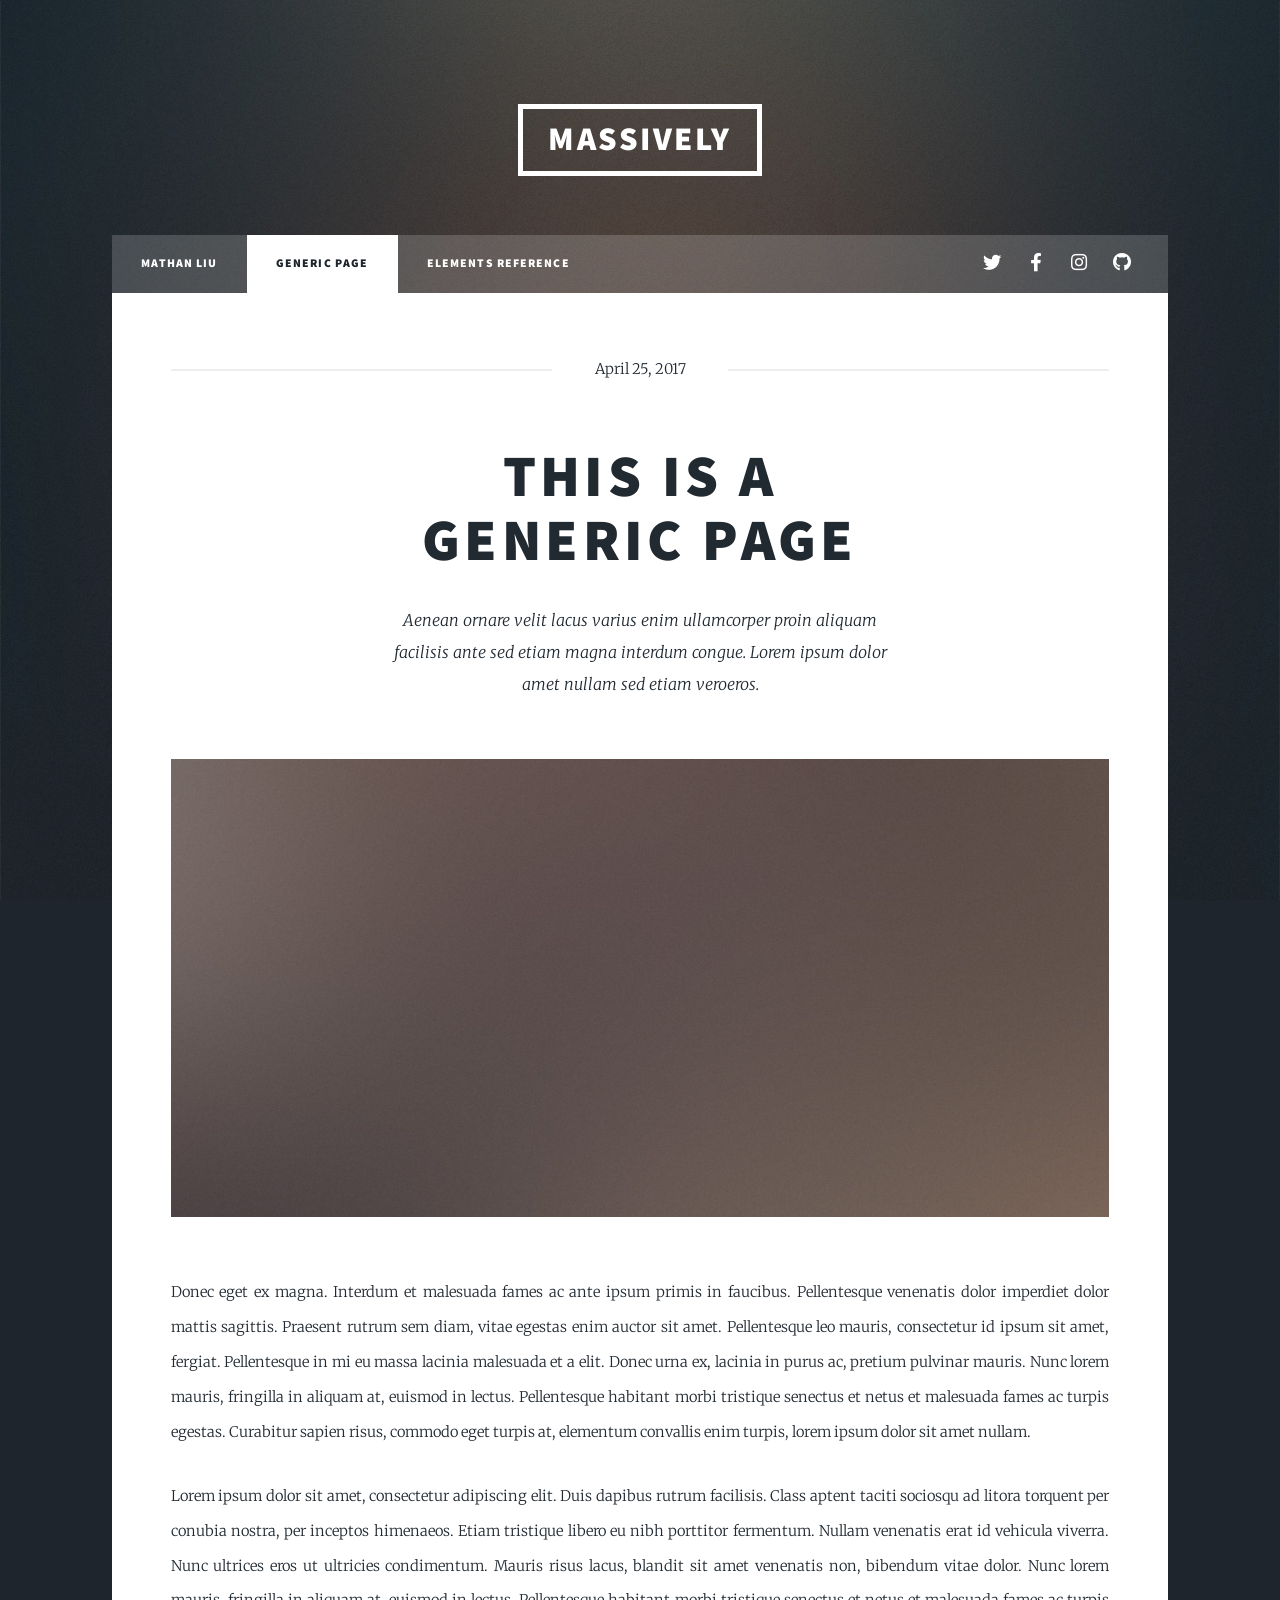
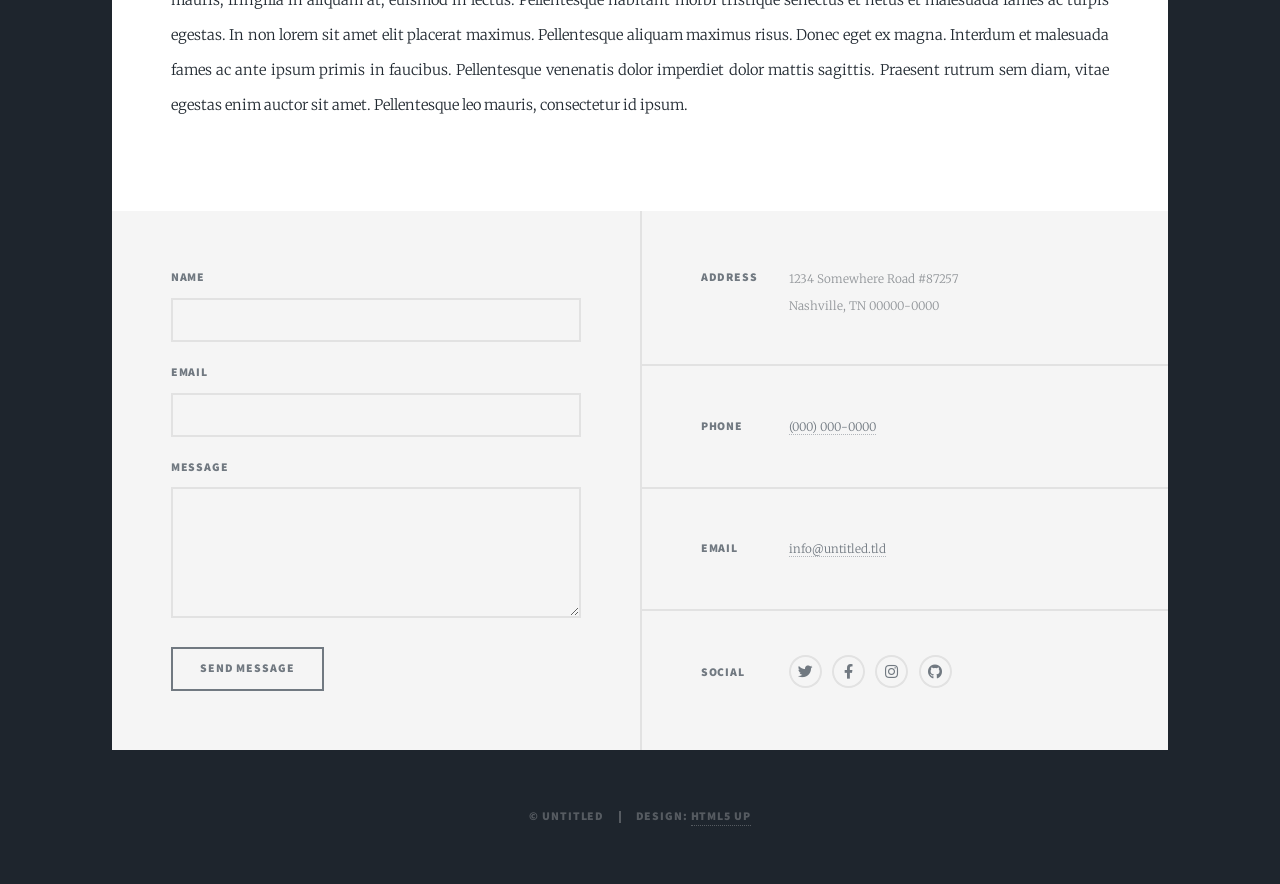
<file: generic.html>
<!DOCTYPE HTML>
<!--
	Massively by HTML5 UP
	html5up.net | @ajlkn
	Free for personal and commercial use under the CCA 3.0 license (html5up.net/license)
-->
<html>
	<head>
		<title>Generic Page - Massively by HTML5 UP</title>
		<meta charset="utf-8" />
		<meta name="viewport" content="width=device-width, initial-scale=1, user-scalable=no" />
		<link rel="stylesheet" href="assets/css/main.css" />
		<noscript><link rel="stylesheet" href="assets/css/noscript.css" /></noscript>
	</head>
	<body class="is-preload">

		<!-- Wrapper -->
			<div id="wrapper">

				<!-- Header -->
					<header id="header">
						<a href="index.html" class="logo">Massively</a>
					</header>

				<!-- Nav -->
					<nav id="nav">
						<ul class="links">
							<li><a href="index.html">Mathan Liu</a></li>
							<li class="active"><a href="generic.html">Generic Page</a></li>
							<li><a href="elements.html">Elements Reference</a></li>
						</ul>
						<ul class="icons">
							<li><a href="#" class="icon brands fa-twitter"><span class="label">Twitter</span></a></li>
							<li><a href="#" class="icon brands fa-facebook-f"><span class="label">Facebook</span></a></li>
							<li><a href="#" class="icon brands fa-instagram"><span class="label">Instagram</span></a></li>
							<li><a href="#" class="icon brands fa-github"><span class="label">GitHub</span></a></li>
						</ul>
					</nav>

				<!-- Main -->
					<div id="main">

						<!-- Post -->
							<section class="post">
								<header class="major">
									<span class="date">April 25, 2017</span>
									<h1>This is a<br />
									Generic Page</h1>
									<p>Aenean ornare velit lacus varius enim ullamcorper proin aliquam<br />
									facilisis ante sed etiam magna interdum congue. Lorem ipsum dolor<br />
									amet nullam sed etiam veroeros.</p>
								</header>
								<div class="image main"><img src="images/pic01.jpg" alt="" /></div>
								<p>Donec eget ex magna. Interdum et malesuada fames ac ante ipsum primis in faucibus. Pellentesque venenatis dolor imperdiet dolor mattis sagittis. Praesent rutrum sem diam, vitae egestas enim auctor sit amet. Pellentesque leo mauris, consectetur id ipsum sit amet, fergiat. Pellentesque in mi eu massa lacinia malesuada et a elit. Donec urna ex, lacinia in purus ac, pretium pulvinar mauris. Nunc lorem mauris, fringilla in aliquam at, euismod in lectus. Pellentesque habitant morbi tristique senectus et netus et malesuada fames ac turpis egestas. Curabitur sapien risus, commodo eget turpis at, elementum convallis enim turpis, lorem ipsum dolor sit amet nullam.</p>
								<p>Lorem ipsum dolor sit amet, consectetur adipiscing elit. Duis dapibus rutrum facilisis. Class aptent taciti sociosqu ad litora torquent per conubia nostra, per inceptos himenaeos. Etiam tristique libero eu nibh porttitor fermentum. Nullam venenatis erat id vehicula viverra. Nunc ultrices eros ut ultricies condimentum. Mauris risus lacus, blandit sit amet venenatis non, bibendum vitae dolor. Nunc lorem mauris, fringilla in aliquam at, euismod in lectus. Pellentesque habitant morbi tristique senectus et netus et malesuada fames ac turpis egestas. In non lorem sit amet elit placerat maximus. Pellentesque aliquam maximus risus. Donec eget ex magna. Interdum et malesuada fames ac ante ipsum primis in faucibus. Pellentesque venenatis dolor imperdiet dolor mattis sagittis. Praesent rutrum sem diam, vitae egestas enim auctor sit amet. Pellentesque leo mauris, consectetur id ipsum.</p>
							</section>

					</div>

				<!-- Footer -->
					<footer id="footer">
						<section>
							<form method="post" action="#">
								<div class="fields">
									<div class="field">
										<label for="name">Name</label>
										<input type="text" name="name" id="name" />
									</div>
									<div class="field">
										<label for="email">Email</label>
										<input type="text" name="email" id="email" />
									</div>
									<div class="field">
										<label for="message">Message</label>
										<textarea name="message" id="message" rows="3"></textarea>
									</div>
								</div>
								<ul class="actions">
									<li><input type="submit" value="Send Message" /></li>
								</ul>
							</form>
						</section>
						<section class="split contact">
							<section class="alt">
								<h3>Address</h3>
								<p>1234 Somewhere Road #87257<br />
								Nashville, TN 00000-0000</p>
							</section>
							<section>
								<h3>Phone</h3>
								<p><a href="#">(000) 000-0000</a></p>
							</section>
							<section>
								<h3>Email</h3>
								<p><a href="#">info@untitled.tld</a></p>
							</section>
							<section>
								<h3>Social</h3>
								<ul class="icons alt">
									<li><a href="#" class="icon brands alt fa-twitter"><span class="label">Twitter</span></a></li>
									<li><a href="#" class="icon brands alt fa-facebook-f"><span class="label">Facebook</span></a></li>
									<li><a href="#" class="icon brands alt fa-instagram"><span class="label">Instagram</span></a></li>
									<li><a href="#" class="icon brands alt fa-github"><span class="label">GitHub</span></a></li>
								</ul>
							</section>
						</section>
					</footer>

				<!-- Copyright -->
					<div id="copyright">
						<ul><li>&copy; Untitled</li><li>Design: <a href="https://html5up.net">HTML5 UP</a></li></ul>
					</div>

			</div>

		<!-- Scripts -->
			<script src="assets/js/jquery.min.js"></script>
			<script src="assets/js/jquery.scrollex.min.js"></script>
			<script src="assets/js/jquery.scrolly.min.js"></script>
			<script src="assets/js/browser.min.js"></script>
			<script src="assets/js/breakpoints.min.js"></script>
			<script src="assets/js/util.js"></script>
			<script src="assets/js/main.js"></script>

	</body>
</html>
</file>
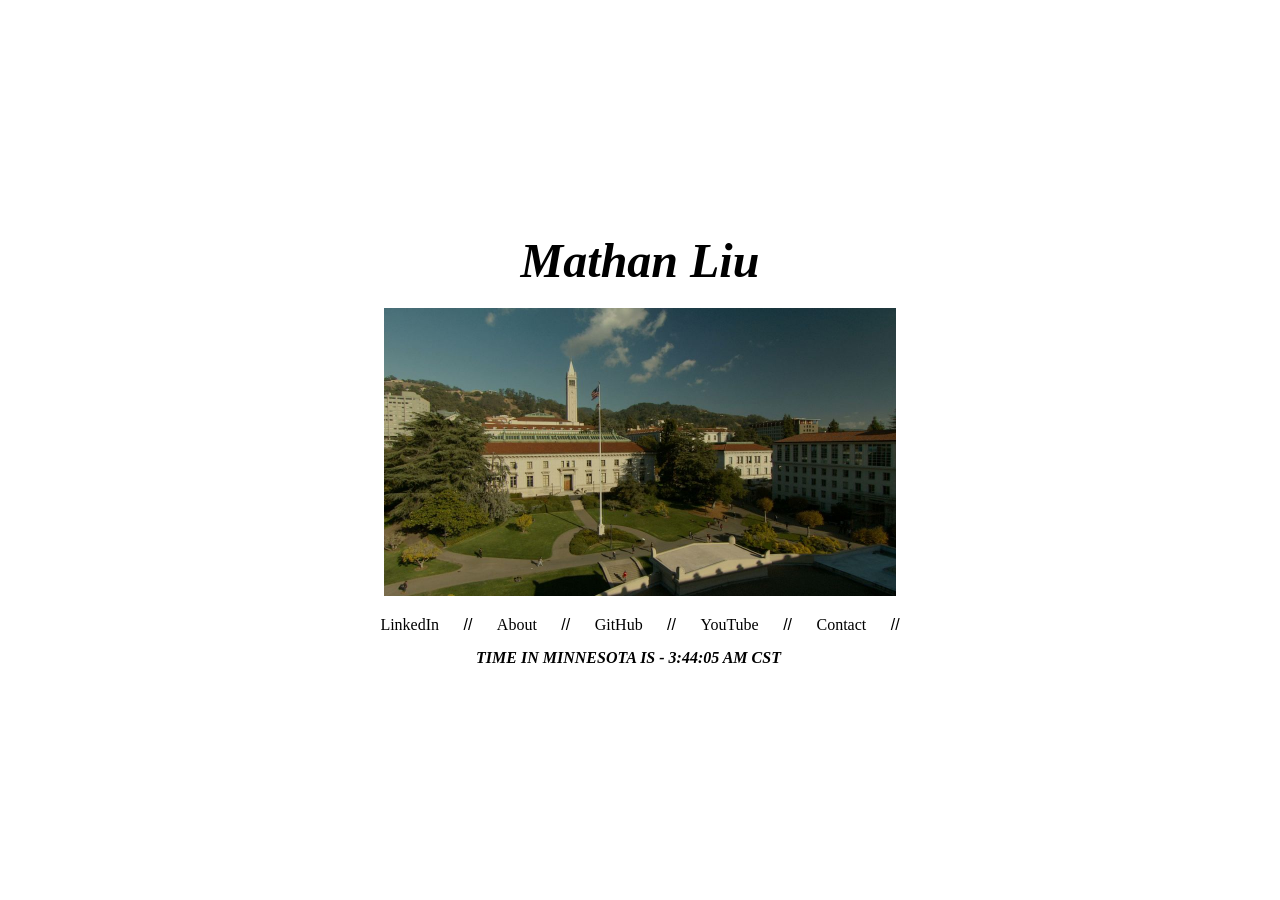
<file: main.html>
<!DOCTYPE html>
<html lang="en">
<head>
    <meta charset="UTF-8">
    <meta name="viewport" content="width=device-width, initial-scale=1.0">
    <title>Mathan Liu</title>
</head> 
<body>

    <div class="container">
        <div class="name">Mathan Liu</div>
        <div class="image">
            <img src="berk.jpeg" alt="Image">
        </div>
        <div class="links">
            <a href="www.linkedin.com/in/mathan8">LinkedIn</a>
            <span>//</span>
            <a href="about.html">About</a>
            <span>//</span>
            <a href="https://github.com/A1uCard8">GitHub</a>
            <span>//</span>
            <a href="https://www.youtube.com/channel/UCKq7x9RKVjInVD0KuUXm_Aw">YouTube</a>
            <span>//</span>
            <a href="contact.html">Contact</a>
            <span>//</span>
            <div id="clock" class="clock"></div>
        </div>
    </div>   
    <link rel="stylesheet" href="styles.css">
    <script src="script.js"></script>
</body>
</html>
</file>
<file: styles.css>
body {
    margin: 0;
    padding: 0;
    display: flex;
    justify-content: center;
    align-items: center;
    height: 100vh;
    background-color: #ffffff;
    font-family: Arial, sans-serif;
}

.container {
    text-align: center;
}


.name {
    font-size: 3rem;
    font-weight: bold;
    margin-bottom: 20px;
    font-family: 'Times New Roman', Times, serif;
    font-style: italic;
}

.image img {
    max-width: 50%;
    height: auto;
    display: block;
    margin: 0 auto 20px;
}

.links {
    font-size: 1rem;
}

.links a {
    color: #000;
    text-decoration: none;
    margin: 0 10px;
    font-family: 'Times New Roman', Times, serif;
}

.links span {
    margin: 0 10px;
}

.links a:hover {
    text-decoration: underline;
    color: darkblue;
}

.clock {
    color: #000000;
    font-size: 15;
    font-weight: bold;
    padding-right: 23px;
    padding-top: 15px;
    font-family: 'Times New Roman', Times, serif;
}
</file>
<file: assets/css/main.css>
@import url(fontawesome-all.min.css);
@import url("https://fonts.googleapis.com/css?family=Merriweather:300,700,300italic,700italic|Source+Sans+Pro:900");

/*
	Massively by HTML5 UP
	html5up.net | @ajlkn
	Free for personal and commercial use under the CCA 3.0 license (html5up.net/license)
*/

html, body, div, span, applet, object,
iframe, h1, h2, h3, h4, h5, h6, p, blockquote,
pre, a, abbr, acronym, address, big, cite,
code, del, dfn, em, img, ins, kbd, q, s, samp,
small, strike, strong, sub, sup, tt, var, b,
u, i, center, dl, dt, dd, ol, ul, li, fieldset,
form, label, legend, table, caption, tbody,
tfoot, thead, tr, th, td, article, aside,
canvas, details, embed, figure, figcaption,
footer, header, hgroup, menu, nav, output, ruby,
section, summary, time, mark, audio, video {
	margin: 0;
	padding: 0;
	border: 0;
	font-size: 100%;
	font: inherit;
	vertical-align: baseline;}

article, aside, details, figcaption, figure,
footer, header, hgroup, menu, nav, section {
	display: block;}

body {
	line-height: 1;
}

ol, ul {
	list-style: none;
}

blockquote, q {
	quotes: none;
}

	blockquote:before, blockquote:after, q:before, q:after {
		content: '';
		content: none;
	}

table {
	border-collapse: collapse;
	border-spacing: 0;
}

body {
	-webkit-text-size-adjust: none;
}

mark {
	background-color: transparent;
	color: inherit;
}

input::-moz-focus-inner {
	border: 0;
	padding: 0;
}

input, select, textarea {
	-moz-appearance: none;
	-webkit-appearance: none;
	-ms-appearance: none;
	appearance: none;
}

/* Basic */

	@-ms-viewport {
		width: device-width;
	}

	body {
		-ms-overflow-style: scrollbar;
	}

	@media screen and (max-width: 480px) {

		html, body {
			min-width: 320px;
		}

	}

	html {
		box-sizing: border-box;
	}

	*, *:before, *:after {
		box-sizing: inherit;
	}

	body {
		background-color: #1e252d;
	}

		body.is-preload *, body.is-preload *:before, body.is-preload *:after {
			-moz-animation: none !important;
			-webkit-animation: none !important;
			-ms-animation: none !important;
			animation: none !important;
			-moz-transition: none !important;
			-webkit-transition: none !important;
			-ms-transition: none !important;
			transition: none !important;
		}

/* Type */

	html {
		font-size: 16pt;
	}

		@media screen and (max-width: 1680px) {

			html {
				font-size: 12pt;
			}

		}

		@media screen and (max-width: 1280px) {

			html {
				font-size: 11pt;
			}

		}

		@media screen and (max-width: 360px) {

			html {
				font-size: 10pt;
			}

		}

	body {
		color: #212931;
	}

	body, input, select, textarea {
		font-family: "Merriweather", Georgia, serif;
		font-weight: 300;
		font-size: 1rem;
		line-height: 2.375;
	}

	a {
		-moz-transition: color 0.2s ease-in-out, background-color 0.2s ease-in-out, border-color 0.2s ease-in-out, box-shadow 0.2s ease-in-out;
		-webkit-transition: color 0.2s ease-in-out, background-color 0.2s ease-in-out, border-color 0.2s ease-in-out, box-shadow 0.2s ease-in-out;
		-ms-transition: color 0.2s ease-in-out, background-color 0.2s ease-in-out, border-color 0.2s ease-in-out, box-shadow 0.2s ease-in-out;
		transition: color 0.2s ease-in-out, background-color 0.2s ease-in-out, border-color 0.2s ease-in-out, box-shadow 0.2s ease-in-out;
		border-bottom: dotted 1px;
		text-decoration: none;
	}

		a:hover {
			border-bottom-color: transparent;
		}

	strong, b {
		font-weight: 600;
	}

	em, i {
		font-style: italic;
	}

	p {
		text-align: justify;
		margin: 0 0 2rem 0;
	}

	h1, h2, h3, h4, h5, h6 {
		font-family: "Source Sans Pro", Helvetica, sans-serif;
		font-weight: 900;
		line-height: 1.5;
		letter-spacing: 0.075em;
		text-transform: uppercase;
		margin: 0 0 1rem 0;
	}

		h1 a, h2 a, h3 a, h4 a, h5 a, h6 a {
			border-bottom: 0;
			color: inherit;
			text-decoration: none;
		}

	h1 {
		font-size: 4rem;
		line-height: 1.1;
		margin: 0 0 2rem 0;
	}

	h2 {
		font-size: 1.75rem;
		line-height: 1.3;
		margin: 0 0 1.5rem 0;
	}

	h3 {
		font-size: 1.25rem;
		margin: 0 0 1.5rem 0;
	}

	h4 {
		font-size: 1rem;
	}

	h5 {
		font-size: 0.9rem;
	}

	h6 {
		font-size: 0.8rem;
	}

	sub {
		font-size: 0.8rem;
		position: relative;
		top: 0.5rem;
	}

	sup {
		font-size: 0.8rem;
		position: relative;
		top: -0.5rem;
	}

	blockquote {
		border-left: solid 4px;
		font-style: italic;
		margin: 0 0 2rem 0;
		padding: 0.5rem 0 0.5rem 2rem;
	}

	code {
		border: solid 2px;
		font-family: "Courier New", monospace;
		font-size: 0.9rem;
		margin: 0 0.25rem;
		padding: 0.25rem 0.65rem;
	}

	pre {
		-webkit-overflow-scrolling: touch;
		font-family: "Courier New", monospace;
		font-size: 0.9rem;
		margin: 0 0 2rem 0;
	}

		pre code {
			display: block;
			line-height: 1.75;
			padding: 1rem 1.5rem;
			overflow-x: auto;
		}

	hr {
		border: 0;
		border-bottom: solid 2px;
		margin: 3rem 0;
	}

		hr.major {
			margin: 5rem 0;
		}

	.align-left {
		text-align: left;
	}

	.align-center {
		text-align: center;
	}

	.align-right {
		text-align: right;
	}

	input, select, textarea {
		color: #212931;
	}

	a {
		color: #212931;
		border-bottom-color: rgba(33, 41, 49, 0.5);
	}

		a:hover {
			border-bottom-color: transparent;
			color: #18bfef !important;
		}

	strong, b {
		color: #212931;
	}

	h1, h2, h3, h4, h5, h6 {
		color: #212931;
	}

	blockquote {
		border-left-color: #eeeeee;
	}

	code {
		background: rgba(220, 220, 220, 0.25);
		border-color: #eeeeee;
	}

	hr {
		border-bottom-color: #eeeeee;
	}

/* Row */

	.row {
		display: flex;
		flex-wrap: wrap;
		box-sizing: border-box;
		align-items: stretch;
	}

		.row > * {
			box-sizing: border-box;
		}

		.row.gtr-uniform > * > :last-child {
			margin-bottom: 0;
		}

		.row.aln-left {
			justify-content: flex-start;
		}

		.row.aln-center {
			justify-content: center;
		}

		.row.aln-right {
			justify-content: flex-end;
		}

		.row.aln-top {
			align-items: flex-start;
		}

		.row.aln-middle {
			align-items: center;
		}

		.row.aln-bottom {
			align-items: flex-end;
		}

		.row > .imp {
			order: -1;
		}

		.row > .col-1 {
			width: 8.33333%;
		}

		.row > .off-1 {
			margin-left: 8.33333%;
		}

		.row > .col-2 {
			width: 16.66667%;
		}

		.row > .off-2 {
			margin-left: 16.66667%;
		}

		.row > .col-3 {
			width: 25%;
		}

		.row > .off-3 {
			margin-left: 25%;
		}

		.row > .col-4 {
			width: 33.33333%;
		}

		.row > .off-4 {
			margin-left: 33.33333%;
		}

		.row > .col-5 {
			width: 41.66667%;
		}

		.row > .off-5 {
			margin-left: 41.66667%;
		}

		.row > .col-6 {
			width: 50%;
		}

		.row > .off-6 {
			margin-left: 50%;
		}

		.row > .col-7 {
			width: 58.33333%;
		}

		.row > .off-7 {
			margin-left: 58.33333%;
		}

		.row > .col-8 {
			width: 66.66667%;
		}

		.row > .off-8 {
			margin-left: 66.66667%;
		}

		.row > .col-9 {
			width: 75%;
		}

		.row > .off-9 {
			margin-left: 75%;
		}

		.row > .col-10 {
			width: 83.33333%;
		}

		.row > .off-10 {
			margin-left: 83.33333%;
		}

		.row > .col-11 {
			width: 91.66667%;
		}

		.row > .off-11 {
			margin-left: 91.66667%;
		}

		.row > .col-12 {
			width: 100%;
		}

		.row > .off-12 {
			margin-left: 100%;
		}

		.row.gtr-0 {
			margin-top: 0;
			margin-left: 0rem;
		}

			.row.gtr-0 > * {
				padding: 0 0 0 0rem;
			}

			.row.gtr-0.gtr-uniform {
				margin-top: 0rem;
			}

				.row.gtr-0.gtr-uniform > * {
					padding-top: 0rem;
				}

		.row.gtr-25 {
			margin-top: 0;
			margin-left: -0.375rem;
		}

			.row.gtr-25 > * {
				padding: 0 0 0 0.375rem;
			}

			.row.gtr-25.gtr-uniform {
				margin-top: -0.375rem;
			}

				.row.gtr-25.gtr-uniform > * {
					padding-top: 0.375rem;
				}

		.row.gtr-50 {
			margin-top: 0;
			margin-left: -0.75rem;
		}

			.row.gtr-50 > * {
				padding: 0 0 0 0.75rem;
			}

			.row.gtr-50.gtr-uniform {
				margin-top: -0.75rem;
			}

				.row.gtr-50.gtr-uniform > * {
					padding-top: 0.75rem;
				}

		.row {
			margin-top: 0;
			margin-left: -1.5rem;
		}

			.row > * {
				padding: 0 0 0 1.5rem;
			}

			.row.gtr-uniform {
				margin-top: -1.5rem;
			}

				.row.gtr-uniform > * {
					padding-top: 1.5rem;
				}

		.row.gtr-150 {
			margin-top: 0;
			margin-left: -2.25rem;
		}

			.row.gtr-150 > * {
				padding: 0 0 0 2.25rem;
			}

			.row.gtr-150.gtr-uniform {
				margin-top: -2.25rem;
			}

				.row.gtr-150.gtr-uniform > * {
					padding-top: 2.25rem;
				}

		.row.gtr-200 {
			margin-top: 0;
			margin-left: -3rem;
		}

			.row.gtr-200 > * {
				padding: 0 0 0 3rem;
			}

			.row.gtr-200.gtr-uniform {
				margin-top: -3rem;
			}

				.row.gtr-200.gtr-uniform > * {
					padding-top: 3rem;
				}

		@media screen and (max-width: 1680px) {

			.row {
				display: flex;
				flex-wrap: wrap;
				box-sizing: border-box;
				align-items: stretch;
			}

				.row > * {
					box-sizing: border-box;
				}

				.row.gtr-uniform > * > :last-child {
					margin-bottom: 0;
				}

				.row.aln-left {
					justify-content: flex-start;
				}

				.row.aln-center {
					justify-content: center;
				}

				.row.aln-right {
					justify-content: flex-end;
				}

				.row.aln-top {
					align-items: flex-start;
				}

				.row.aln-middle {
					align-items: center;
				}

				.row.aln-bottom {
					align-items: flex-end;
				}

				.row > .imp-xlarge {
					order: -1;
				}

				.row > .col-1-xlarge {
					width: 8.33333%;
				}

				.row > .off-1-xlarge {
					margin-left: 8.33333%;
				}

				.row > .col-2-xlarge {
					width: 16.66667%;
				}

				.row > .off-2-xlarge {
					margin-left: 16.66667%;
				}

				.row > .col-3-xlarge {
					width: 25%;
				}

				.row > .off-3-xlarge {
					margin-left: 25%;
				}

				.row > .col-4-xlarge {
					width: 33.33333%;
				}

				.row > .off-4-xlarge {
					margin-left: 33.33333%;
				}

				.row > .col-5-xlarge {
					width: 41.66667%;
				}

				.row > .off-5-xlarge {
					margin-left: 41.66667%;
				}

				.row > .col-6-xlarge {
					width: 50%;
				}

				.row > .off-6-xlarge {
					margin-left: 50%;
				}

				.row > .col-7-xlarge {
					width: 58.33333%;
				}

				.row > .off-7-xlarge {
					margin-left: 58.33333%;
				}

				.row > .col-8-xlarge {
					width: 66.66667%;
				}

				.row > .off-8-xlarge {
					margin-left: 66.66667%;
				}

				.row > .col-9-xlarge {
					width: 75%;
				}

				.row > .off-9-xlarge {
					margin-left: 75%;
				}

				.row > .col-10-xlarge {
					width: 83.33333%;
				}

				.row > .off-10-xlarge {
					margin-left: 83.33333%;
				}

				.row > .col-11-xlarge {
					width: 91.66667%;
				}

				.row > .off-11-xlarge {
					margin-left: 91.66667%;
				}

				.row > .col-12-xlarge {
					width: 100%;
				}

				.row > .off-12-xlarge {
					margin-left: 100%;
				}

				.row.gtr-0 {
					margin-top: 0;
					margin-left: 0rem;
				}

					.row.gtr-0 > * {
						padding: 0 0 0 0rem;
					}

					.row.gtr-0.gtr-uniform {
						margin-top: 0rem;
					}

						.row.gtr-0.gtr-uniform > * {
							padding-top: 0rem;
						}

				.row.gtr-25 {
					margin-top: 0;
					margin-left: -0.375rem;
				}

					.row.gtr-25 > * {
						padding: 0 0 0 0.375rem;
					}

					.row.gtr-25.gtr-uniform {
						margin-top: -0.375rem;
					}

						.row.gtr-25.gtr-uniform > * {
							padding-top: 0.375rem;
						}

				.row.gtr-50 {
					margin-top: 0;
					margin-left: -0.75rem;
				}

					.row.gtr-50 > * {
						padding: 0 0 0 0.75rem;
					}

					.row.gtr-50.gtr-uniform {
						margin-top: -0.75rem;
					}

						.row.gtr-50.gtr-uniform > * {
							padding-top: 0.75rem;
						}

				.row {
					margin-top: 0;
					margin-left: -1.5rem;
				}

					.row > * {
						padding: 0 0 0 1.5rem;
					}

					.row.gtr-uniform {
						margin-top: -1.5rem;
					}

						.row.gtr-uniform > * {
							padding-top: 1.5rem;
						}

				.row.gtr-150 {
					margin-top: 0;
					margin-left: -2.25rem;
				}

					.row.gtr-150 > * {
						padding: 0 0 0 2.25rem;
					}

					.row.gtr-150.gtr-uniform {
						margin-top: -2.25rem;
					}

						.row.gtr-150.gtr-uniform > * {
							padding-top: 2.25rem;
						}

				.row.gtr-200 {
					margin-top: 0;
					margin-left: -3rem;
				}

					.row.gtr-200 > * {
						padding: 0 0 0 3rem;
					}

					.row.gtr-200.gtr-uniform {
						margin-top: -3rem;
					}

						.row.gtr-200.gtr-uniform > * {
							padding-top: 3rem;
						}

		}

		@media screen and (max-width: 1280px) {

			.row {
				display: flex;
				flex-wrap: wrap;
				box-sizing: border-box;
				align-items: stretch;
			}

				.row > * {
					box-sizing: border-box;
				}

				.row.gtr-uniform > * > :last-child {
					margin-bottom: 0;
				}

				.row.aln-left {
					justify-content: flex-start;
				}

				.row.aln-center {
					justify-content: center;
				}

				.row.aln-right {
					justify-content: flex-end;
				}

				.row.aln-top {
					align-items: flex-start;
				}

				.row.aln-middle {
					align-items: center;
				}

				.row.aln-bottom {
					align-items: flex-end;
				}

				.row > .imp-large {
					order: -1;
				}

				.row > .col-1-large {
					width: 8.33333%;
				}

				.row > .off-1-large {
					margin-left: 8.33333%;
				}

				.row > .col-2-large {
					width: 16.66667%;
				}

				.row > .off-2-large {
					margin-left: 16.66667%;
				}

				.row > .col-3-large {
					width: 25%;
				}

				.row > .off-3-large {
					margin-left: 25%;
				}

				.row > .col-4-large {
					width: 33.33333%;
				}

				.row > .off-4-large {
					margin-left: 33.33333%;
				}

				.row > .col-5-large {
					width: 41.66667%;
				}

				.row > .off-5-large {
					margin-left: 41.66667%;
				}

				.row > .col-6-large {
					width: 50%;
				}

				.row > .off-6-large {
					margin-left: 50%;
				}

				.row > .col-7-large {
					width: 58.33333%;
				}

				.row > .off-7-large {
					margin-left: 58.33333%;
				}

				.row > .col-8-large {
					width: 66.66667%;
				}

				.row > .off-8-large {
					margin-left: 66.66667%;
				}

				.row > .col-9-large {
					width: 75%;
				}

				.row > .off-9-large {
					margin-left: 75%;
				}

				.row > .col-10-large {
					width: 83.33333%;
				}

				.row > .off-10-large {
					margin-left: 83.33333%;
				}

				.row > .col-11-large {
					width: 91.66667%;
				}

				.row > .off-11-large {
					margin-left: 91.66667%;
				}

				.row > .col-12-large {
					width: 100%;
				}

				.row > .off-12-large {
					margin-left: 100%;
				}

				.row.gtr-0 {
					margin-top: 0;
					margin-left: 0rem;
				}

					.row.gtr-0 > * {
						padding: 0 0 0 0rem;
					}

					.row.gtr-0.gtr-uniform {
						margin-top: 0rem;
					}

						.row.gtr-0.gtr-uniform > * {
							padding-top: 0rem;
						}

				.row.gtr-25 {
					margin-top: 0;
					margin-left: -0.375rem;
				}

					.row.gtr-25 > * {
						padding: 0 0 0 0.375rem;
					}

					.row.gtr-25.gtr-uniform {
						margin-top: -0.375rem;
					}

						.row.gtr-25.gtr-uniform > * {
							padding-top: 0.375rem;
						}

				.row.gtr-50 {
					margin-top: 0;
					margin-left: -0.75rem;
				}

					.row.gtr-50 > * {
						padding: 0 0 0 0.75rem;
					}

					.row.gtr-50.gtr-uniform {
						margin-top: -0.75rem;
					}

						.row.gtr-50.gtr-uniform > * {
							padding-top: 0.75rem;
						}

				.row {
					margin-top: 0;
					margin-left: -1.5rem;
				}

					.row > * {
						padding: 0 0 0 1.5rem;
					}

					.row.gtr-uniform {
						margin-top: -1.5rem;
					}

						.row.gtr-uniform > * {
							padding-top: 1.5rem;
						}

				.row.gtr-150 {
					margin-top: 0;
					margin-left: -2.25rem;
				}

					.row.gtr-150 > * {
						padding: 0 0 0 2.25rem;
					}

					.row.gtr-150.gtr-uniform {
						margin-top: -2.25rem;
					}

						.row.gtr-150.gtr-uniform > * {
							padding-top: 2.25rem;
						}

				.row.gtr-200 {
					margin-top: 0;
					margin-left: -3rem;
				}

					.row.gtr-200 > * {
						padding: 0 0 0 3rem;
					}

					.row.gtr-200.gtr-uniform {
						margin-top: -3rem;
					}

						.row.gtr-200.gtr-uniform > * {
							padding-top: 3rem;
						}

		}

		@media screen and (max-width: 980px) {

			.row {
				display: flex;
				flex-wrap: wrap;
				box-sizing: border-box;
				align-items: stretch;
			}

				.row > * {
					box-sizing: border-box;
				}

				.row.gtr-uniform > * > :last-child {
					margin-bottom: 0;
				}

				.row.aln-left {
					justify-content: flex-start;
				}

				.row.aln-center {
					justify-content: center;
				}

				.row.aln-right {
					justify-content: flex-end;
				}

				.row.aln-top {
					align-items: flex-start;
				}

				.row.aln-middle {
					align-items: center;
				}

				.row.aln-bottom {
					align-items: flex-end;
				}

				.row > .imp-medium {
					order: -1;
				}

				.row > .col-1-medium {
					width: 8.33333%;
				}

				.row > .off-1-medium {
					margin-left: 8.33333%;
				}

				.row > .col-2-medium {
					width: 16.66667%;
				}

				.row > .off-2-medium {
					margin-left: 16.66667%;
				}

				.row > .col-3-medium {
					width: 25%;
				}

				.row > .off-3-medium {
					margin-left: 25%;
				}

				.row > .col-4-medium {
					width: 33.33333%;
				}

				.row > .off-4-medium {
					margin-left: 33.33333%;
				}

				.row > .col-5-medium {
					width: 41.66667%;
				}

				.row > .off-5-medium {
					margin-left: 41.66667%;
				}

				.row > .col-6-medium {
					width: 50%;
				}

				.row > .off-6-medium {
					margin-left: 50%;
				}

				.row > .col-7-medium {
					width: 58.33333%;
				}

				.row > .off-7-medium {
					margin-left: 58.33333%;
				}

				.row > .col-8-medium {
					width: 66.66667%;
				}

				.row > .off-8-medium {
					margin-left: 66.66667%;
				}

				.row > .col-9-medium {
					width: 75%;
				}

				.row > .off-9-medium {
					margin-left: 75%;
				}

				.row > .col-10-medium {
					width: 83.33333%;
				}

				.row > .off-10-medium {
					margin-left: 83.33333%;
				}

				.row > .col-11-medium {
					width: 91.66667%;
				}

				.row > .off-11-medium {
					margin-left: 91.66667%;
				}

				.row > .col-12-medium {
					width: 100%;
				}

				.row > .off-12-medium {
					margin-left: 100%;
				}

				.row.gtr-0 {
					margin-top: 0;
					margin-left: 0rem;
				}

					.row.gtr-0 > * {
						padding: 0 0 0 0rem;
					}

					.row.gtr-0.gtr-uniform {
						margin-top: 0rem;
					}

						.row.gtr-0.gtr-uniform > * {
							padding-top: 0rem;
						}

				.row.gtr-25 {
					margin-top: 0;
					margin-left: -0.375rem;
				}

					.row.gtr-25 > * {
						padding: 0 0 0 0.375rem;
					}

					.row.gtr-25.gtr-uniform {
						margin-top: -0.375rem;
					}

						.row.gtr-25.gtr-uniform > * {
							padding-top: 0.375rem;
						}

				.row.gtr-50 {
					margin-top: 0;
					margin-left: -0.75rem;
				}

					.row.gtr-50 > * {
						padding: 0 0 0 0.75rem;
					}

					.row.gtr-50.gtr-uniform {
						margin-top: -0.75rem;
					}

						.row.gtr-50.gtr-uniform > * {
							padding-top: 0.75rem;
						}

				.row {
					margin-top: 0;
					margin-left: -1.5rem;
				}

					.row > * {
						padding: 0 0 0 1.5rem;
					}

					.row.gtr-uniform {
						margin-top: -1.5rem;
					}

						.row.gtr-uniform > * {
							padding-top: 1.5rem;
						}

				.row.gtr-150 {
					margin-top: 0;
					margin-left: -2.25rem;
				}

					.row.gtr-150 > * {
						padding: 0 0 0 2.25rem;
					}

					.row.gtr-150.gtr-uniform {
						margin-top: -2.25rem;
					}

						.row.gtr-150.gtr-uniform > * {
							padding-top: 2.25rem;
						}

				.row.gtr-200 {
					margin-top: 0;
					margin-left: -3rem;
				}

					.row.gtr-200 > * {
						padding: 0 0 0 3rem;
					}

					.row.gtr-200.gtr-uniform {
						margin-top: -3rem;
					}

						.row.gtr-200.gtr-uniform > * {
							padding-top: 3rem;
						}

		}

		@media screen and (max-width: 736px) {

			.row {
				display: flex;
				flex-wrap: wrap;
				box-sizing: border-box;
				align-items: stretch;
			}

				.row > * {
					box-sizing: border-box;
				}

				.row.gtr-uniform > * > :last-child {
					margin-bottom: 0;
				}

				.row.aln-left {
					justify-content: flex-start;
				}

				.row.aln-center {
					justify-content: center;
				}

				.row.aln-right {
					justify-content: flex-end;
				}

				.row.aln-top {
					align-items: flex-start;
				}

				.row.aln-middle {
					align-items: center;
				}

				.row.aln-bottom {
					align-items: flex-end;
				}

				.row > .imp-small {
					order: -1;
				}

				.row > .col-1-small {
					width: 8.33333%;
				}

				.row > .off-1-small {
					margin-left: 8.33333%;
				}

				.row > .col-2-small {
					width: 16.66667%;
				}

				.row > .off-2-small {
					margin-left: 16.66667%;
				}

				.row > .col-3-small {
					width: 25%;
				}

				.row > .off-3-small {
					margin-left: 25%;
				}

				.row > .col-4-small {
					width: 33.33333%;
				}

				.row > .off-4-small {
					margin-left: 33.33333%;
				}

				.row > .col-5-small {
					width: 41.66667%;
				}

				.row > .off-5-small {
					margin-left: 41.66667%;
				}

				.row > .col-6-small {
					width: 50%;
				}

				.row > .off-6-small {
					margin-left: 50%;
				}

				.row > .col-7-small {
					width: 58.33333%;
				}

				.row > .off-7-small {
					margin-left: 58.33333%;
				}

				.row > .col-8-small {
					width: 66.66667%;
				}

				.row > .off-8-small {
					margin-left: 66.66667%;
				}

				.row > .col-9-small {
					width: 75%;
				}

				.row > .off-9-small {
					margin-left: 75%;
				}

				.row > .col-10-small {
					width: 83.33333%;
				}

				.row > .off-10-small {
					margin-left: 83.33333%;
				}

				.row > .col-11-small {
					width: 91.66667%;
				}

				.row > .off-11-small {
					margin-left: 91.66667%;
				}

				.row > .col-12-small {
					width: 100%;
				}

				.row > .off-12-small {
					margin-left: 100%;
				}

				.row.gtr-0 {
					margin-top: 0;
					margin-left: 0rem;
				}

					.row.gtr-0 > * {
						padding: 0 0 0 0rem;
					}

					.row.gtr-0.gtr-uniform {
						margin-top: 0rem;
					}

						.row.gtr-0.gtr-uniform > * {
							padding-top: 0rem;
						}

				.row.gtr-25 {
					margin-top: 0;
					margin-left: -0.375rem;
				}

					.row.gtr-25 > * {
						padding: 0 0 0 0.375rem;
					}

					.row.gtr-25.gtr-uniform {
						margin-top: -0.375rem;
					}

						.row.gtr-25.gtr-uniform > * {
							padding-top: 0.375rem;
						}

				.row.gtr-50 {
					margin-top: 0;
					margin-left: -0.75rem;
				}

					.row.gtr-50 > * {
						padding: 0 0 0 0.75rem;
					}

					.row.gtr-50.gtr-uniform {
						margin-top: -0.75rem;
					}

						.row.gtr-50.gtr-uniform > * {
							padding-top: 0.75rem;
						}

				.row {
					margin-top: 0;
					margin-left: -1.5rem;
				}

					.row > * {
						padding: 0 0 0 1.5rem;
					}

					.row.gtr-uniform {
						margin-top: -1.5rem;
					}

						.row.gtr-uniform > * {
							padding-top: 1.5rem;
						}

				.row.gtr-150 {
					margin-top: 0;
					margin-left: -2.25rem;
				}

					.row.gtr-150 > * {
						padding: 0 0 0 2.25rem;
					}

					.row.gtr-150.gtr-uniform {
						margin-top: -2.25rem;
					}

						.row.gtr-150.gtr-uniform > * {
							padding-top: 2.25rem;
						}

				.row.gtr-200 {
					margin-top: 0;
					margin-left: -3rem;
				}

					.row.gtr-200 > * {
						padding: 0 0 0 3rem;
					}

					.row.gtr-200.gtr-uniform {
						margin-top: -3rem;
					}

						.row.gtr-200.gtr-uniform > * {
							padding-top: 3rem;
						}

		}

		@media screen and (max-width: 480px) {

			.row {
				display: flex;
				flex-wrap: wrap;
				box-sizing: border-box;
				align-items: stretch;
			}

				.row > * {
					box-sizing: border-box;
				}

				.row.gtr-uniform > * > :last-child {
					margin-bottom: 0;
				}

				.row.aln-left {
					justify-content: flex-start;
				}

				.row.aln-center {
					justify-content: center;
				}

				.row.aln-right {
					justify-content: flex-end;
				}

				.row.aln-top {
					align-items: flex-start;
				}

				.row.aln-middle {
					align-items: center;
				}

				.row.aln-bottom {
					align-items: flex-end;
				}

				.row > .imp-xsmall {
					order: -1;
				}

				.row > .col-1-xsmall {
					width: 8.33333%;
				}

				.row > .off-1-xsmall {
					margin-left: 8.33333%;
				}

				.row > .col-2-xsmall {
					width: 16.66667%;
				}

				.row > .off-2-xsmall {
					margin-left: 16.66667%;
				}

				.row > .col-3-xsmall {
					width: 25%;
				}

				.row > .off-3-xsmall {
					margin-left: 25%;
				}

				.row > .col-4-xsmall {
					width: 33.33333%;
				}

				.row > .off-4-xsmall {
					margin-left: 33.33333%;
				}

				.row > .col-5-xsmall {
					width: 41.66667%;
				}

				.row > .off-5-xsmall {
					margin-left: 41.66667%;
				}

				.row > .col-6-xsmall {
					width: 50%;
				}

				.row > .off-6-xsmall {
					margin-left: 50%;
				}

				.row > .col-7-xsmall {
					width: 58.33333%;
				}

				.row > .off-7-xsmall {
					margin-left: 58.33333%;
				}

				.row > .col-8-xsmall {
					width: 66.66667%;
				}

				.row > .off-8-xsmall {
					margin-left: 66.66667%;
				}

				.row > .col-9-xsmall {
					width: 75%;
				}

				.row > .off-9-xsmall {
					margin-left: 75%;
				}

				.row > .col-10-xsmall {
					width: 83.33333%;
				}

				.row > .off-10-xsmall {
					margin-left: 83.33333%;
				}

				.row > .col-11-xsmall {
					width: 91.66667%;
				}

				.row > .off-11-xsmall {
					margin-left: 91.66667%;
				}

				.row > .col-12-xsmall {
					width: 100%;
				}

				.row > .off-12-xsmall {
					margin-left: 100%;
				}

				.row.gtr-0 {
					margin-top: 0;
					margin-left: 0rem;
				}

					.row.gtr-0 > * {
						padding: 0 0 0 0rem;
					}

					.row.gtr-0.gtr-uniform {
						margin-top: 0rem;
					}

						.row.gtr-0.gtr-uniform > * {
							padding-top: 0rem;
						}

				.row.gtr-25 {
					margin-top: 0;
					margin-left: -0.375rem;
				}

					.row.gtr-25 > * {
						padding: 0 0 0 0.375rem;
					}

					.row.gtr-25.gtr-uniform {
						margin-top: -0.375rem;
					}

						.row.gtr-25.gtr-uniform > * {
							padding-top: 0.375rem;
						}

				.row.gtr-50 {
					margin-top: 0;
					margin-left: -0.75rem;
				}

					.row.gtr-50 > * {
						padding: 0 0 0 0.75rem;
					}

					.row.gtr-50.gtr-uniform {
						margin-top: -0.75rem;
					}

						.row.gtr-50.gtr-uniform > * {
							padding-top: 0.75rem;
						}

				.row {
					margin-top: 0;
					margin-left: -1.5rem;
				}

					.row > * {
						padding: 0 0 0 1.5rem;
					}

					.row.gtr-uniform {
						margin-top: -1.5rem;
					}

						.row.gtr-uniform > * {
							padding-top: 1.5rem;
						}

				.row.gtr-150 {
					margin-top: 0;
					margin-left: -2.25rem;
				}

					.row.gtr-150 > * {
						padding: 0 0 0 2.25rem;
					}

					.row.gtr-150.gtr-uniform {
						margin-top: -2.25rem;
					}

						.row.gtr-150.gtr-uniform > * {
							padding-top: 2.25rem;
						}

				.row.gtr-200 {
					margin-top: 0;
					margin-left: -3rem;
				}

					.row.gtr-200 > * {
						padding: 0 0 0 3rem;
					}

					.row.gtr-200.gtr-uniform {
						margin-top: -3rem;
					}

						.row.gtr-200.gtr-uniform > * {
							padding-top: 3rem;
						}

		}

		@media screen and (max-width: 360px) {

			.row {
				display: flex;
				flex-wrap: wrap;
				box-sizing: border-box;
				align-items: stretch;
			}

				.row > * {
					box-sizing: border-box;
				}

				.row.gtr-uniform > * > :last-child {
					margin-bottom: 0;
				}

				.row.aln-left {
					justify-content: flex-start;
				}

				.row.aln-center {
					justify-content: center;
				}

				.row.aln-right {
					justify-content: flex-end;
				}

				.row.aln-top {
					align-items: flex-start;
				}

				.row.aln-middle {
					align-items: center;
				}

				.row.aln-bottom {
					align-items: flex-end;
				}

				.row > .imp-xxsmall {
					order: -1;
				}

				.row > .col-1-xxsmall {
					width: 8.33333%;
				}

				.row > .off-1-xxsmall {
					margin-left: 8.33333%;
				}

				.row > .col-2-xxsmall {
					width: 16.66667%;
				}

				.row > .off-2-xxsmall {
					margin-left: 16.66667%;
				}

				.row > .col-3-xxsmall {
					width: 25%;
				}

				.row > .off-3-xxsmall {
					margin-left: 25%;
				}

				.row > .col-4-xxsmall {
					width: 33.33333%;
				}

				.row > .off-4-xxsmall {
					margin-left: 33.33333%;
				}

				.row > .col-5-xxsmall {
					width: 41.66667%;
				}

				.row > .off-5-xxsmall {
					margin-left: 41.66667%;
				}

				.row > .col-6-xxsmall {
					width: 50%;
				}

				.row > .off-6-xxsmall {
					margin-left: 50%;
				}

				.row > .col-7-xxsmall {
					width: 58.33333%;
				}

				.row > .off-7-xxsmall {
					margin-left: 58.33333%;
				}

				.row > .col-8-xxsmall {
					width: 66.66667%;
				}

				.row > .off-8-xxsmall {
					margin-left: 66.66667%;
				}

				.row > .col-9-xxsmall {
					width: 75%;
				}

				.row > .off-9-xxsmall {
					margin-left: 75%;
				}

				.row > .col-10-xxsmall {
					width: 83.33333%;
				}

				.row > .off-10-xxsmall {
					margin-left: 83.33333%;
				}

				.row > .col-11-xxsmall {
					width: 91.66667%;
				}

				.row > .off-11-xxsmall {
					margin-left: 91.66667%;
				}

				.row > .col-12-xxsmall {
					width: 100%;
				}

				.row > .off-12-xxsmall {
					margin-left: 100%;
				}

				.row.gtr-0 {
					margin-top: 0;
					margin-left: 0rem;
				}

					.row.gtr-0 > * {
						padding: 0 0 0 0rem;
					}

					.row.gtr-0.gtr-uniform {
						margin-top: 0rem;
					}

						.row.gtr-0.gtr-uniform > * {
							padding-top: 0rem;
						}

				.row.gtr-25 {
					margin-top: 0;
					margin-left: -0.375rem;
				}

					.row.gtr-25 > * {
						padding: 0 0 0 0.375rem;
					}

					.row.gtr-25.gtr-uniform {
						margin-top: -0.375rem;
					}

						.row.gtr-25.gtr-uniform > * {
							padding-top: 0.375rem;
						}

				.row.gtr-50 {
					margin-top: 0;
					margin-left: -0.75rem;
				}

					.row.gtr-50 > * {
						padding: 0 0 0 0.75rem;
					}

					.row.gtr-50.gtr-uniform {
						margin-top: -0.75rem;
					}

						.row.gtr-50.gtr-uniform > * {
							padding-top: 0.75rem;
						}

				.row {
					margin-top: 0;
					margin-left: -1.5rem;
				}

					.row > * {
						padding: 0 0 0 1.5rem;
					}

					.row.gtr-uniform {
						margin-top: -1.5rem;
					}

						.row.gtr-uniform > * {
							padding-top: 1.5rem;
						}

				.row.gtr-150 {
					margin-top: 0;
					margin-left: -2.25rem;
				}

					.row.gtr-150 > * {
						padding: 0 0 0 2.25rem;
					}

					.row.gtr-150.gtr-uniform {
						margin-top: -2.25rem;
					}

						.row.gtr-150.gtr-uniform > * {
							padding-top: 2.25rem;
						}

				.row.gtr-200 {
					margin-top: 0;
					margin-left: -3rem;
				}

					.row.gtr-200 > * {
						padding: 0 0 0 3rem;
					}

					.row.gtr-200.gtr-uniform {
						margin-top: -3rem;
					}

						.row.gtr-200.gtr-uniform > * {
							padding-top: 3rem;
						}

		}

/* Box */

	.box {
		border: solid 2px;
		margin-bottom: 2rem;
		padding: 1.5rem;
	}

		.box > :last-child,
		.box > :last-child > :last-child,
		.box > :last-child > :last-child > :last-child {
			margin-bottom: 0;
		}

		.box.alt {
			border: 0;
			border-radius: 0;
			padding: 0;
		}

	.box {
		border-color: #eeeeee;
	}

/* Button */

	input[type="submit"],
	input[type="reset"],
	input[type="button"],
	button,
	.button {
		-moz-appearance: none;
		-webkit-appearance: none;
		-ms-appearance: none;
		appearance: none;
		-moz-transition: background-color 0.2s ease-in-out, box-shadow 0.2s ease-in-out, color 0.2s ease-in-out;
		-webkit-transition: background-color 0.2s ease-in-out, box-shadow 0.2s ease-in-out, color 0.2s ease-in-out;
		-ms-transition: background-color 0.2s ease-in-out, box-shadow 0.2s ease-in-out, color 0.2s ease-in-out;
		transition: background-color 0.2s ease-in-out, box-shadow 0.2s ease-in-out, color 0.2s ease-in-out;
		border: 0;
		border-radius: 0;
		cursor: pointer;
		display: inline-block;
		font-family: "Source Sans Pro", Helvetica, sans-serif;
		font-size: 0.8rem;
		font-weight: 900;
		letter-spacing: 0.075em;
		height: 3rem;
		line-height: 3rem;
		padding: 0 2rem;
		text-align: center;
		text-decoration: none;
		text-transform: uppercase;
		white-space: nowrap;
	}

		input[type="submit"].icon:before,
		input[type="reset"].icon:before,
		input[type="button"].icon:before,
		button.icon:before,
		.button.icon:before {
			margin-right: 0.5rem;
		}

		input[type="submit"].icon.solo,
		input[type="reset"].icon.solo,
		input[type="button"].icon.solo,
		button.icon.solo,
		.button.icon.solo {
			position: relative;
			width: 4rem;
			height: 4rem;
			line-height: 4rem;
			border-radius: 4rem;
			text-indent: 4rem;
			overflow: hidden;
			padding: 0;
			white-space: nowrap;
		}

			input[type="submit"].icon.solo:before,
			input[type="reset"].icon.solo:before,
			input[type="button"].icon.solo:before,
			button.icon.solo:before,
			.button.icon.solo:before {
				position: absolute;
				display: block;
				top: 0;
				left: 0;
				width: inherit;
				height: inherit;
				line-height: inherit;
				font-size: 1.25rem;
				margin-right: 0;
				text-align: center;
				text-indent: 0;
			}

		input[type="submit"].fit,
		input[type="reset"].fit,
		input[type="button"].fit,
		button.fit,
		.button.fit {
			width: 100%;
		}

		input[type="submit"].small,
		input[type="reset"].small,
		input[type="button"].small,
		button.small,
		.button.small {
			font-size: 0.7rem;
			height: 2.5rem;
			line-height: 2.5rem;
			padding: 0 1.5rem;
		}

		input[type="submit"].large,
		input[type="reset"].large,
		input[type="button"].large,
		button.large,
		.button.large {
			font-size: 0.9rem;
			height: 3.5rem;
			line-height: 3.5rem;
			padding: 0 2.75rem;
		}

		@media screen and (max-width: 980px) {

			input[type="submit"],
			input[type="reset"],
			input[type="button"],
			button,
			.button {
				font-size: 0.9rem;
				height: 3.25rem;
				line-height: 3.25rem;
			}

				input[type="submit"].large,
				input[type="reset"].large,
				input[type="button"].large,
				button.large,
				.button.large {
					font-size: 1rem;
					height: 3.75rem;
					line-height: 3.75rem;
				}

		}

		input[type="submit"].disabled, input[type="submit"]:disabled,
		input[type="reset"].disabled,
		input[type="reset"]:disabled,
		input[type="button"].disabled,
		input[type="button"]:disabled,
		button.disabled,
		button:disabled,
		.button.disabled,
		.button:disabled {
			pointer-events: none;
			opacity: 0.25;
		}

	input[type="submit"],
	input[type="reset"],
	input[type="button"],
	button,
	.button {
		background-color: transparent;
		box-shadow: inset 0 0 0 2px #212931;
		color: #212931 !important;
	}

		input[type="submit"]:hover,
		input[type="reset"]:hover,
		input[type="button"]:hover,
		button:hover,
		.button:hover {
			box-shadow: inset 0 0 0 2px #18bfef;
			color: #18bfef !important;
		}

		input[type="submit"].primary,
		input[type="reset"].primary,
		input[type="button"].primary,
		button.primary,
		.button.primary {
			background-color: #212931;
			box-shadow: none;
			color: #ffffff !important;
		}

			input[type="submit"].primary:hover,
			input[type="reset"].primary:hover,
			input[type="button"].primary:hover,
			button.primary:hover,
			.button.primary:hover {
				background-color: #18bfef;
			}

/* Form */

	form {
		margin: 0 0 2rem 0;
	}

		form > :last-child {
			margin-bottom: 0;
		}

		form > .fields {
			display: -moz-flex;
			display: -webkit-flex;
			display: -ms-flex;
			display: flex;
			-moz-flex-wrap: wrap;
			-webkit-flex-wrap: wrap;
			-ms-flex-wrap: wrap;
			flex-wrap: wrap;
			width: calc(100% + 3rem);
			margin: -1.5rem 0 2rem -1.5rem;
		}

			form > .fields > .field {
				-moz-flex-grow: 0;
				-webkit-flex-grow: 0;
				-ms-flex-grow: 0;
				flex-grow: 0;
				-moz-flex-shrink: 0;
				-webkit-flex-shrink: 0;
				-ms-flex-shrink: 0;
				flex-shrink: 0;
				padding: 1.5rem 0 0 1.5rem;
				width: calc(100% - 1.5rem);
			}

				form > .fields > .field.half {
					width: calc(50% - 0.75rem);
				}

				form > .fields > .field.third {
					width: calc(100%/3 - 0.5rem);
				}

				form > .fields > .field.quarter {
					width: calc(25% - 0.375rem);
				}

		@media screen and (max-width: 480px) {

			form > .fields {
				width: calc(100% + 3rem);
				margin: -1.5rem 0 2rem -1.5rem;
			}

				form > .fields > .field {
					padding: 1.5rem 0 0 1.5rem;
					width: calc(100% - 1.5rem);
				}

					form > .fields > .field.half {
						width: calc(100% - 1.5rem);
					}

					form > .fields > .field.third {
						width: calc(100% - 1.5rem);
					}

					form > .fields > .field.quarter {
						width: calc(100% - 1.5rem);
					}

		}

	label {
		display: block;
		font-family: "Source Sans Pro", Helvetica, sans-serif;
		font-weight: 900;
		line-height: 1.5;
		letter-spacing: 0.075em;
		font-size: 0.8rem;
		text-transform: uppercase;
		margin: 0 0 0.75rem 0;
	}

		@media screen and (max-width: 980px) {

			label {
				font-size: 0.9rem;
			}

		}

	input[type="text"],
	input[type="password"],
	input[type="email"],
	select,
	textarea {
		-moz-appearance: none;
		-webkit-appearance: none;
		-ms-appearance: none;
		appearance: none;
		background: transparent;
		border-radius: 0;
		border: solid 2px;
		color: inherit;
		display: block;
		outline: 0;
		padding: 0 1rem;
		text-decoration: none;
		width: 100%;
	}

		input[type="text"]:invalid,
		input[type="password"]:invalid,
		input[type="email"]:invalid,
		select:invalid,
		textarea:invalid {
			box-shadow: none;
		}

	select {
		background-size: 1.25rem;
		background-repeat: no-repeat;
		background-position: calc(100% - 1rem) center;
		height: 3rem;
		padding-right: 3rem;
		text-overflow: ellipsis;
	}

		select:focus::-ms-value {
			background-color: transparent;
		}

		select::-ms-expand {
			display: none;
		}

	input[type="text"],
	input[type="password"],
	input[type="email"],
	select {
		height: 3rem;
	}

	textarea {
		padding: 0.75rem 1rem;
	}

	input[type="checkbox"],
	input[type="radio"] {
		-moz-appearance: none;
		-webkit-appearance: none;
		-ms-appearance: none;
		appearance: none;
		display: block;
		float: left;
		margin-right: -2rem;
		opacity: 0;
		width: 1rem;
		z-index: -1;
	}

		input[type="checkbox"] + label,
		input[type="radio"] + label {
			text-decoration: none;
			cursor: pointer;
			display: inline-block;
			font-size: 1rem;
			letter-spacing: 0;
			font-family: "Merriweather", Georgia, serif;
			text-transform: none;
			font-weight: 300;
			padding-left: 2.8rem;
			padding-right: 1rem;
			position: relative;
		}

			input[type="checkbox"] + label:before,
			input[type="radio"] + label:before {
				-moz-osx-font-smoothing: grayscale;
				-webkit-font-smoothing: antialiased;
				display: inline-block;
				font-style: normal;
				font-variant: normal;
				text-rendering: auto;
				line-height: 1;
				text-transform: none !important;
				font-family: 'Font Awesome 5 Free';
				font-weight: 900;
			}

			input[type="checkbox"] + label:before,
			input[type="radio"] + label:before {
				border-radius: 0;
				border: solid 2px;
				content: '';
				display: inline-block;
				font-size: 0.8rem;
				height: 1.8rem;
				left: 0;
				line-height: 1.65rem;
				position: absolute;
				text-align: center;
				top: -0.125rem;
				width: 1.8rem;
			}

		input[type="checkbox"]:checked + label:before,
		input[type="radio"]:checked + label:before {
			content: '\f00c';
		}

	input[type="checkbox"] + label:before {
		border-radius: 0;
	}

	input[type="radio"] + label:before {
		border-radius: 100%;
	}

	::-webkit-input-placeholder {
		opacity: 1.0;
	}

	:-moz-placeholder {
		opacity: 1.0;
	}

	::-moz-placeholder {
		opacity: 1.0;
	}

	:-ms-input-placeholder {
		opacity: 1.0;
	}

	label {
		color: #212931;
	}

	input[type="text"],
	input[type="password"],
	input[type="email"],
	select,
	textarea {
		border-color: #eeeeee;
	}

		input[type="text"]:focus,
		input[type="password"]:focus,
		input[type="email"]:focus,
		select:focus,
		textarea:focus {
			border-color: #18bfef;
		}

	select {
		background-image: url("data:image/svg+xml;charset=utf8,%3Csvg xmlns='http://www.w3.org/2000/svg' width='40' height='40' preserveAspectRatio='none' viewBox='0 0 40 40'%3E%3Cpath d='M9.4,12.3l10.4,10.4l10.4-10.4c0.2-0.2,0.5-0.4,0.9-0.4c0.3,0,0.6,0.1,0.9,0.4l3.3,3.3c0.2,0.2,0.4,0.5,0.4,0.9 c0,0.4-0.1,0.6-0.4,0.9L20.7,31.9c-0.2,0.2-0.5,0.4-0.9,0.4c-0.3,0-0.6-0.1-0.9-0.4L4.3,17.3c-0.2-0.2-0.4-0.5-0.4-0.9 c0-0.4,0.1-0.6,0.4-0.9l3.3-3.3c0.2-0.2,0.5-0.4,0.9-0.4S9.1,12.1,9.4,12.3z' fill='%23eeeeee' /%3E%3C/svg%3E");
	}

		select option {
			background-color: #ffffff;
			color: #212931;
		}

	.select-wrapper:before {
		color: #eeeeee;
	}

	input[type="checkbox"] + label,
	input[type="radio"] + label {
		color: #212931;
	}

		input[type="checkbox"] + label:before,
		input[type="radio"] + label:before {
			border-color: #eeeeee;
		}

	input[type="checkbox"]:checked + label:before,
	input[type="radio"]:checked + label:before {
		background-color: #212931;
		border-color: #212931;
		color: #ffffff;
	}

	input[type="checkbox"]:focus + label:before,
	input[type="radio"]:focus + label:before {
		border-color: #18bfef;
	}

	::-webkit-input-placeholder {
		color: #909498 !important;
	}

	:-moz-placeholder {
		color: #909498 !important;
	}

	::-moz-placeholder {
		color: #909498 !important;
	}

	:-ms-input-placeholder {
		color: #909498 !important;
	}

	.formerize-placeholder {
		color: #909498 !important;
	}

/* Icon */

	.icon {
		text-decoration: none;
		border-bottom: none;
		position: relative;
	}

		.icon:before {
			-moz-osx-font-smoothing: grayscale;
			-webkit-font-smoothing: antialiased;
			display: inline-block;
			font-style: normal;
			font-variant: normal;
			text-rendering: auto;
			line-height: 1;
			text-transform: none !important;
			font-family: 'Font Awesome 5 Free';
			font-weight: 400;
		}

		.icon > .label {
			display: none;
		}

		.icon:before {
			line-height: inherit;
		}

		.icon.solid:before {
			font-weight: 900;
		}

		.icon.brands:before {
			font-family: 'Font Awesome 5 Brands';
		}

/* Image */

	.image {
		border: 0;
		display: inline-block;
		position: relative;
	}

		.image img {
			display: block;
		}

		.image.left, .image.right {
			max-width: 40%;
		}

			.image.left img, .image.right img {
				width: 100%;
			}

		.image.left {
			float: left;
			margin: 0 2rem 2rem 0;
			top: 0.75rem;
		}

		.image.right {
			float: right;
			margin: 0 0 2rem 2rem;
			top: 0.75rem;
		}

		.image.fit {
			display: block;
			margin: 2.5rem 0;
			width: 100%;
		}

			.image.fit:first-child {
				margin-top: 0;
			}

			.image.fit img {
				width: 100%;
			}

		.image.main {
			display: block;
			margin: 4rem 0;
			width: 100%;
		}

			.image.main:first-child {
				margin-top: 0;
			}

			.image.main img {
				width: 100%;
			}

		@media screen and (max-width: 736px) {

			.image.fit {
				margin: 2rem 0;
			}

			.image.main {
				margin: 2rem 0;
			}

		}

	a.image {
		overflow: hidden;
	}

		a.image img {
			-moz-transition: -moz-transform 0.2s ease-out;
			-webkit-transition: -webkit-transform 0.2s ease-out;
			-ms-transition: -ms-transform 0.2s ease-out;
			transition: transform 0.2s ease-out;
		}

		a.image:hover img {
			-moz-transform: scale(1.05);
			-webkit-transform: scale(1.05);
			-ms-transform: scale(1.05);
			transform: scale(1.05);
		}

/* Actions */

	ul.actions {
		display: -moz-flex;
		display: -webkit-flex;
		display: -ms-flex;
		display: flex;
		cursor: default;
		list-style: none;
		margin-left: -1rem;
		padding-left: 0;
	}

		ul.actions li {
			padding: 0 0 0 1rem;
			vertical-align: middle;
		}

		ul.actions.special {
			-moz-justify-content: center;
			-webkit-justify-content: center;
			-ms-justify-content: center;
			justify-content: center;
			width: 100%;
			margin-left: 0;
		}

			ul.actions.special li:first-child {
				padding-left: 0;
			}

		ul.actions.stacked {
			-moz-flex-direction: column;
			-webkit-flex-direction: column;
			-ms-flex-direction: column;
			flex-direction: column;
			margin-left: 0;
		}

			ul.actions.stacked li {
				padding: 1.3rem 0 0 0;
			}

				ul.actions.stacked li:first-child {
					padding-top: 0;
				}

		ul.actions.fit {
			width: calc(100% + 1rem);
		}

			ul.actions.fit li {
				-moz-flex-grow: 1;
				-webkit-flex-grow: 1;
				-ms-flex-grow: 1;
				flex-grow: 1;
				-moz-flex-shrink: 1;
				-webkit-flex-shrink: 1;
				-ms-flex-shrink: 1;
				flex-shrink: 1;
				width: 100%;
			}

				ul.actions.fit li > * {
					width: 100%;
				}

			ul.actions.fit.stacked {
				width: 100%;
			}

		@media screen and (max-width: 480px) {

			ul.actions:not(.fixed) {
				-moz-flex-direction: column;
				-webkit-flex-direction: column;
				-ms-flex-direction: column;
				flex-direction: column;
				margin-left: 0;
				width: 100% !important;
			}

				ul.actions:not(.fixed) li {
					-moz-flex-grow: 1;
					-webkit-flex-grow: 1;
					-ms-flex-grow: 1;
					flex-grow: 1;
					-moz-flex-shrink: 1;
					-webkit-flex-shrink: 1;
					-ms-flex-shrink: 1;
					flex-shrink: 1;
					padding: 1rem 0 0 0;
					text-align: center;
					width: 100%;
				}

					ul.actions:not(.fixed) li > * {
						width: 100%;
					}

					ul.actions:not(.fixed) li:first-child {
						padding-top: 0;
					}

					ul.actions:not(.fixed) li input[type="submit"],
					ul.actions:not(.fixed) li input[type="reset"],
					ul.actions:not(.fixed) li input[type="button"],
					ul.actions:not(.fixed) li button,
					ul.actions:not(.fixed) li .button {
						width: 100%;
					}

						ul.actions:not(.fixed) li input[type="submit"].icon:before,
						ul.actions:not(.fixed) li input[type="reset"].icon:before,
						ul.actions:not(.fixed) li input[type="button"].icon:before,
						ul.actions:not(.fixed) li button.icon:before,
						ul.actions:not(.fixed) li .button.icon:before {
							margin-left: -0.5rem;
						}

		}

/* Icons */

	ul.icons {
		cursor: default;
		list-style: none;
		padding-left: 0;
	}

		ul.icons li {
			display: inline-block;
			padding: 0 0.5rem 0 0;
			vertical-align: middle;
		}

			ul.icons li:last-child {
				padding-right: 0;
			}

			ul.icons li .icon:before {
				width: 2.25rem;
				height: 2.25rem;
				line-height: 2.25rem;
				display: inline-block;
				text-align: center;
				border-radius: 100%;
				font-size: 1.25rem;
			}

		ul.icons.alt li .icon:before {
			-moz-transition: color 0.2s ease-in-out, background-color 0.2s ease-in-out, border-color 0.2s ease-in-out, box-shadow 0.2s ease-in-out;
			-webkit-transition: color 0.2s ease-in-out, background-color 0.2s ease-in-out, border-color 0.2s ease-in-out, box-shadow 0.2s ease-in-out;
			-ms-transition: color 0.2s ease-in-out, background-color 0.2s ease-in-out, border-color 0.2s ease-in-out, box-shadow 0.2s ease-in-out;
			transition: color 0.2s ease-in-out, background-color 0.2s ease-in-out, border-color 0.2s ease-in-out, box-shadow 0.2s ease-in-out;
			font-size: 1rem;
		}

/* List */

	ol {
		list-style: decimal;
		margin: 0 0 2rem 0;
		padding-left: 1.25rem;
	}

		ol li {
			padding-left: 0.25rem;
		}

	ul {
		list-style: disc;
		margin: 0 0 2rem 0;
		padding-left: 1rem;
	}

		ul li {
			padding-left: 0.5rem;
		}

		ul.divided {
			list-style: none;
			padding-left: 0;
		}

			ul.divided li {
				border-top: solid 1px;
				padding: 0.5rem 0;
			}

				ul.divided li:first-child {
					border-top: 0;
					padding-top: 0;
				}

	dl {
		margin: 0 0 2rem 0;
	}

		dl dt {
			display: block;
			font-weight: 600;
			margin: 0 0 1rem 0;
		}

		dl dd {
			margin-left: 2rem;
		}

	ul.divided li {
		border-top-color: #eeeeee;
	}

	ul.icons li a.icon:hover:before {
		color: #18bfef;
	}

	ul.icons.alt li .icon:before {
		box-shadow: inset 0 0 0 2px #eeeeee;
	}

	ul.icons.alt li a.icon:hover:before {
		box-shadow: inset 0 0 0 2px #18bfef;
	}

/* Section/Article */

	section.special, article.special {
		text-align: center;
	}

	header {
		cursor: default;
	}

		header > .date {
			display: block;
			font-size: 0.8rem;
			height: 1;
			margin: 0 0 1rem 0;
			position: relative;
		}

		header > p {
			font-style: italic;
		}

		header > h1 + p {
			font-size: 1.1rem;
			margin-top: -0.5rem;
			line-height: 2;
		}

		header > h2 + p {
			font-size: 1rem;
			margin-top: -0.75rem;
		}

		header > h3 + p {
			font-size: 0.9rem;
			margin-top: -0.75rem;
		}

		header > h4 + p {
			font-size: 0.8rem;
			margin-top: -0.75rem;
		}

		header.major {
			margin: 0 0 4rem 0;
			text-align: center;
		}

			header.major > :last-child {
				margin-bottom: 0;
			}

			header.major > p {
				margin-top: 0;
				text-align: center;
			}

			header.major > .date {
				font-size: 1rem;
				margin: 0 0 4rem 0;
			}

				header.major > .date:before, header.major > .date:after {
					content: '';
					display: block;
					position: absolute;
					top: 50%;
					width: calc(50% - 6rem);
					border-top: solid 2px;
				}

				header.major > .date:before {
					left: 0;
				}

				header.major > .date:after {
					right: 0;
				}

		@media screen and (max-width: 980px) {

			header br {
				display: none;
			}

		}

		@media screen and (max-width: 736px) {

			header.major {
				margin: 0 0 2rem 0;
			}

		}

	header.major .date:before, header.major .date:after {
		border-top-color: #eeeeee;
	}

/* Table */

	.table-wrapper {
		-webkit-overflow-scrolling: touch;
		overflow-x: auto;
	}

	table {
		margin: 0 0 2rem 0;
		width: 100%;
	}

		table tbody tr {
			border: solid 1px;
			border-left: 0;
			border-right: 0;
		}

		table td {
			padding: 0.75rem 0.75rem;
		}

		table th {
			font-family: "Source Sans Pro", Helvetica, sans-serif;
			font-size: 0.8rem;
			font-weight: 900;
			letter-spacing: 0.075em;
			line-height: 1.5;
			padding: 0 0.75rem 0.75rem 0.75rem;
			text-align: left;
			text-transform: uppercase;
		}

			@media screen and (max-width: 980px) {

				table th {
					font-size: 0.9rem;
				}

			}

		table thead {
			border-bottom: solid 2px;
		}

		table tfoot {
			border-top: solid 2px;
		}

		table.alt {
			border-collapse: separate;
		}

			table.alt tbody tr td {
				border: solid 1px;
				border-left-width: 0;
				border-top-width: 0;
			}

				table.alt tbody tr td:first-child {
					border-left-width: 1px;
				}

			table.alt tbody tr:first-child td {
				border-top-width: 1px;
			}

			table.alt thead {
				border-bottom: 0;
			}

			table.alt tfoot {
				border-top: 0;
			}

	table tbody tr {
		border-color: #eeeeee;
	}

		table tbody tr:nth-child(2n + 1) {
			background-color: rgba(220, 220, 220, 0.25);
		}

	table th {
		color: #212931;
	}

	table thead {
		border-bottom-color: #eeeeee;
	}

	table tfoot {
		border-top-color: #eeeeee;
	}

	table.alt tbody tr td {
		border-color: #eeeeee;
	}

/* Pagination */

	.pagination {
		display: -moz-inline-flex;
		display: -webkit-inline-flex;
		display: -ms-inline-flex;
		display: inline-flex;
		-moz-user-select: none;
		-webkit-user-select: none;
		-ms-user-select: none;
		user-select: none;
		cursor: default;
		list-style: none;
		margin: 0 0 2rem 2px;
		padding: 0;
	}

		.pagination a, .pagination span {
			-moz-transition: background-color 0.2s ease-in-out, border-color 0.2s ease-in-out, box-shadow 0.2s ease-in-out, color 0.2s ease-in-out;
			-webkit-transition: background-color 0.2s ease-in-out, border-color 0.2s ease-in-out, box-shadow 0.2s ease-in-out, color 0.2s ease-in-out;
			-ms-transition: background-color 0.2s ease-in-out, border-color 0.2s ease-in-out, box-shadow 0.2s ease-in-out, color 0.2s ease-in-out;
			transition: background-color 0.2s ease-in-out, border-color 0.2s ease-in-out, box-shadow 0.2s ease-in-out, color 0.2s ease-in-out;
			border: solid 2px;
			display: inline-block;
			font-family: "Source Sans Pro", Helvetica, sans-serif;
			font-size: 0.8rem;
			font-weight: 900;
			height: 3rem;
			letter-spacing: 0.075em;
			line-height: calc(3rem - 4px);
			margin-left: -2px;
			min-width: 3rem;
			position: relative;
			text-align: center;
			text-decoration: none;
			text-transform: uppercase;
		}

		.pagination .next, .pagination .previous {
			text-decoration: none;
			padding: 0 1.75rem;
		}

			.pagination .next:before, .pagination .previous:before {
				-moz-osx-font-smoothing: grayscale;
				-webkit-font-smoothing: antialiased;
				display: inline-block;
				font-style: normal;
				font-variant: normal;
				text-rendering: auto;
				line-height: 1;
				text-transform: none !important;
				font-family: 'Font Awesome 5 Free';
				font-weight: 900;
			}

			.pagination .next:before, .pagination .previous:before {
				display: inline-block;
				color: inherit !important;
				line-height: inherit;
			}

		.pagination .previous:before {
			content: '\f104';
			margin-right: 0.9375em;
		}

		.pagination .next:before {
			content: '\f105';
			float: right;
			margin-left: 0.9375em;
		}

		@media screen and (max-width: 980px) {

			.pagination a, .pagination span {
				font-size: 0.9rem;
			}

		}

		@media screen and (max-width: 480px) {

			.pagination .page, .pagination .extra {
				display: none;
			}

		}

	.pagination a, .pagination span {
		border-color: #eeeeee;
	}

	.pagination a {
		color: #212931 !important;
	}

		.pagination a:hover {
			color: #18bfef !important;
			border-color: #18bfef;
			z-index: 1;
		}

			.pagination a:hover + a,
			.pagination a:hover + span {
				border-left-color: #18bfef;
			}

		.pagination a.active {
			background-color: #eeeeee;
		}

	.pagination span {
		color: #eeeeee;
	}

/* Wrapper */

	#wrapper {
		-moz-transition: opacity 0.5s ease;
		-webkit-transition: opacity 0.5s ease;
		-ms-transition: opacity 0.5s ease;
		transition: opacity 0.5s ease;
		position: relative;
		z-index: 1;
		overflow: hidden;
	}

		#wrapper > .bg {
			position: absolute;
			top: 0;
			left: 0;
			width: 100%;
			height: 100%;
			background-color: #212931;
			background-image: url("../../images/overlay.png"), linear-gradient(0deg, rgba(0, 0, 0, 0.1), rgba(0, 0, 0, 0.1)), url("../../images/bg.jpg");
			background-size: auto,								auto,														100% auto;
			background-position: center,								center,														top center;
			background-repeat: repeat,								no-repeat,													no-repeat;
			background-attachment: scroll,								scroll,														scroll;
			z-index: -1;
		}

			#wrapper > .bg.fixed {
				position: fixed;
				width: 100vw;
				height: 100vh;
			}

		#wrapper.fade-in:before {
			pointer-events: none;
			-moz-transition: opacity 1s ease-in-out;
			-webkit-transition: opacity 1s ease-in-out;
			-ms-transition: opacity 1s ease-in-out;
			transition: opacity 1s ease-in-out;
			-moz-transition-delay: 0.75s;
			-webkit-transition-delay: 0.75s;
			-ms-transition-delay: 0.75s;
			transition-delay: 0.75s;
			background: #1e252d;
			content: '';
			display: block;
			height: 100%;
			left: 0;
			opacity: 0;
			position: fixed;
			top: 0;
			width: 100%;
		}

		body.is-preload #wrapper.fade-in:before {
			opacity: 1;
		}

		@media screen and (orientation: portrait) {

			#wrapper > .bg {
				background-size: auto,								auto,														auto 175%;
			}

		}

/* Intro */

	#intro {
		color: #ffffff;
		padding: 8rem 4rem 6rem 4rem ;
		-moz-align-items: center;
		-webkit-align-items: center;
		-ms-align-items: center;
		align-items: center;
		display: -moz-flex;
		display: -webkit-flex;
		display: -ms-flex;
		display: flex;
		-moz-flex-direction: column;
		-webkit-flex-direction: column;
		-ms-flex-direction: column;
		flex-direction: column;
		-moz-justify-content: -moz-flex-end;
		-webkit-justify-content: -webkit-flex-end;
		-ms-justify-content: -ms-flex-end;
		justify-content: flex-end;
		-moz-transition: opacity 1s ease, -moz-transform 1s ease;
		-webkit-transition: opacity 1s ease, -webkit-transform 1s ease;
		-ms-transition: opacity 1s ease, -ms-transform 1s ease;
		transition: opacity 1s ease, transform 1s ease;
		position: relative;
		cursor: default;
		text-align: center;
		z-index: 1;
		min-height: 100vh;
	}

		#intro input, #intro select, #intro textarea {
			color: #ffffff;
		}

		#intro a {
			color: #ffffff;
			border-bottom-color: rgba(255, 255, 255, 0.5);
		}

			#intro a:hover {
				border-bottom-color: transparent;
				color: #18bfef !important;
			}

		#intro strong, #intro b {
			color: #ffffff;
		}

		#intro h1, #intro h2, #intro h3, #intro h4, #intro h5, #intro h6 {
			color: #ffffff;
		}

		#intro blockquote {
			border-left-color: #ffffff;
		}

		#intro code {
			background: rgba(255, 255, 255, 0.075);
			border-color: #ffffff;
		}

		#intro hr {
			border-bottom-color: #ffffff;
		}

		#intro input[type="submit"],
		#intro input[type="reset"],
		#intro input[type="button"],
		#intro button,
		#intro .button {
			background-color: transparent;
			box-shadow: inset 0 0 0 2px #ffffff;
			color: #ffffff !important;
		}

			#intro input[type="submit"]:hover,
			#intro input[type="reset"]:hover,
			#intro input[type="button"]:hover,
			#intro button:hover,
			#intro .button:hover {
				box-shadow: inset 0 0 0 2px #18bfef;
				color: #18bfef !important;
			}

			#intro input[type="submit"].primary,
			#intro input[type="reset"].primary,
			#intro input[type="button"].primary,
			#intro button.primary,
			#intro .button.primary {
				background-color: #ffffff;
				box-shadow: none;
				color: #1e252d !important;
			}

				#intro input[type="submit"].primary:hover,
				#intro input[type="reset"].primary:hover,
				#intro input[type="button"].primary:hover,
				#intro button.primary:hover,
				#intro .button.primary:hover {
					background-color: #18bfef;
				}

		#intro h1 {
			font-size: 5rem;
			line-height: 1;
		}

		#intro p {
			font-size: 1.25rem;
			font-style: italic;
			margin-top: -0.25rem;
			text-align: center;
		}

		#intro + #header {
			margin-top: -20rem;
		}

			#intro + #header .logo {
				-moz-transform: translateY(2rem);
				-webkit-transform: translateY(2rem);
				-ms-transform: translateY(2rem);
				transform: translateY(2rem);
				opacity: 0;
				visibility: hidden;
			}

		#intro.hidden {
			pointer-events: none;
			-moz-transform: translateY(2rem);
			-webkit-transform: translateY(2rem);
			-ms-transform: translateY(2rem);
			transform: translateY(2rem);
			-moz-transition: opacity 0.5s ease, -moz-transform 0.5s ease, visibility 0.5s;
			-webkit-transition: opacity 0.5s ease, -webkit-transform 0.5s ease, visibility 0.5s;
			-ms-transition: opacity 0.5s ease, -ms-transform 0.5s ease, visibility 0.5s;
			transition: opacity 0.5s ease, transform 0.5s ease, visibility 0.5s;
			opacity: 0;
			visibility: hidden;
		}

			#intro.hidden + #header .logo {
				-moz-transform: translateY(0);
				-webkit-transform: translateY(0);
				-ms-transform: translateY(0);
				transform: translateY(0);
				opacity: 1;
				visibility: visible;
			}

		body.is-preload #intro {
			-moz-transform: translateY(2rem);
			-webkit-transform: translateY(2rem);
			-ms-transform: translateY(2rem);
			transform: translateY(2rem);
			opacity: 0;
		}

			body.is-preload #intro:not(.hidden) + #header + #nav {
				-moz-transform: translateY(4rem);
				-webkit-transform: translateY(4rem);
				-ms-transform: translateY(4rem);
				transform: translateY(4rem);
				opacity: 0;
			}

		@media screen and (max-width: 980px) {

			#intro {
				padding: 4rem 4rem 2rem 4rem ;
				min-height: 90vh;
			}

				#intro p br {
					display: none;
				}

				#intro + #header {
					margin-top: -14rem;
				}

		}

		@media screen and (max-width: 736px) {

			#intro {
				padding: 3rem 2rem 1rem 2rem ;
				min-height: 80vh;
			}

				#intro h1 {
					font-size: 3.25rem;
					line-height: 1.1;
					margin-bottom: 1rem;
				}

				#intro p {
					font-size: 1rem;
					margin-top: 0rem;
				}

				#intro .actions {
					display: none;
				}

		}

/* Header */

	#header {
		color: #ffffff;
		-moz-align-items: center;
		-webkit-align-items: center;
		-ms-align-items: center;
		align-items: center;
		display: -moz-flex;
		display: -webkit-flex;
		display: -ms-flex;
		display: flex;
		-moz-flex-direction: column;
		-webkit-flex-direction: column;
		-ms-flex-direction: column;
		flex-direction: column;
		-moz-justify-content: -moz-flex-end;
		-webkit-justify-content: -webkit-flex-end;
		-ms-justify-content: -ms-flex-end;
		justify-content: flex-end;
		pointer-events: none;
		-moz-user-select: none;
		-webkit-user-select: none;
		-ms-user-select: none;
		user-select: none;
		height: 20rem;
		padding-bottom: 8rem;
		position: relative;
		text-align: center;
		z-index: 2;
	}

		#header input, #header select, #header textarea {
			color: #ffffff;
		}

		#header a {
			color: #ffffff;
			border-bottom-color: rgba(255, 255, 255, 0.5);
		}

			#header a:hover {
				border-bottom-color: transparent;
				color: #18bfef !important;
			}

		#header strong, #header b {
			color: #ffffff;
		}

		#header h1, #header h2, #header h3, #header h4, #header h5, #header h6 {
			color: #ffffff;
		}

		#header blockquote {
			border-left-color: #ffffff;
		}

		#header code {
			background: rgba(255, 255, 255, 0.075);
			border-color: #ffffff;
		}

		#header hr {
			border-bottom-color: #ffffff;
		}

		#header .logo {
			-moz-transition: border-color 0.2s ease-in-out, color 0.2s ease-in-out, opacity 0.5s ease, -moz-transform 0.5s ease, visibility 0.5s;
			-webkit-transition: border-color 0.2s ease-in-out, color 0.2s ease-in-out, opacity 0.5s ease, -webkit-transform 0.5s ease, visibility 0.5s;
			-ms-transition: border-color 0.2s ease-in-out, color 0.2s ease-in-out, opacity 0.5s ease, -ms-transform 0.5s ease, visibility 0.5s;
			transition: border-color 0.2s ease-in-out, color 0.2s ease-in-out, opacity 0.5s ease, transform 0.5s ease, visibility 0.5s;
			pointer-events: auto;
			border-style: solid;
			border-color: #ffffff;
			border-width: 5px !important;
			font-family: "Source Sans Pro", Helvetica, sans-serif;
			font-size: 2.25rem;
			font-weight: 900;
			letter-spacing: 0.075em;
			line-height: 1;
			padding: 1rem 1.75rem;
			text-transform: uppercase;
			visibility: visible;
		}

			#header .logo:hover {
				border-color: #18bfef !important;
				color: #18bfef !important;
			}

		@media screen and (max-width: 980px) {

			#header {
				height: 14rem;
				padding-bottom: 4rem;
			}

		}

		@media screen and (max-width: 736px) {

			#header {
				padding-bottom: 3rem;
			}

				#header .logo {
					font-size: 1.75rem;
					border-width: 3px !important;
				}

		}

/* Nav */

	#nav {
		color: #ffffff;
		display: -moz-flex;
		display: -webkit-flex;
		display: -ms-flex;
		display: flex;
		-moz-transition: -moz-transform 1s ease, opacity 1s ease;
		-webkit-transition: -webkit-transform 1s ease, opacity 1s ease;
		-ms-transition: -ms-transform 1s ease, opacity 1s ease;
		transition: transform 1s ease, opacity 1s ease;
		background: rgba(255, 255, 255, 0.175);
		height: 4rem;
		line-height: 4rem;
		margin: -4rem auto 0 auto;
		overflow: hidden;
		padding: 0 2rem 0 0;
		position: relative;
		width: calc(100% - 4rem);
		max-width: 72rem;
		z-index: 2;
	}

		#nav ul.divided li {
			border-top-color: #ffffff;
		}

		#nav ul.icons li a.icon:hover:before {
			color: #18bfef;
		}

		#nav ul.icons.alt li .icon:before {
			box-shadow: inset 0 0 0 2px #ffffff;
		}

		#nav ul.icons.alt li a.icon:hover:before {
			box-shadow: inset 0 0 0 2px #18bfef;
		}

		#nav input, #nav select, #nav textarea {
			color: #ffffff;
		}

		#nav a {
			color: #ffffff;
			border-bottom-color: rgba(255, 255, 255, 0.5);
		}

			#nav a:hover {
				border-bottom-color: transparent;
				color: #18bfef !important;
			}

		#nav strong, #nav b {
			color: #ffffff;
		}

		#nav h1, #nav h2, #nav h3, #nav h4, #nav h5, #nav h6 {
			color: #ffffff;
		}

		#nav blockquote {
			border-left-color: #ffffff;
		}

		#nav code {
			background: rgba(255, 255, 255, 0.075);
			border-color: #ffffff;
		}

		#nav hr {
			border-bottom-color: #ffffff;
		}

		#nav ul.links {
			display: -moz-flex;
			display: -webkit-flex;
			display: -ms-flex;
			display: flex;
			-moz-flex-grow: 1;
			-webkit-flex-grow: 1;
			-ms-flex-grow: 1;
			flex-grow: 1;
			-moz-flex-shrink: 1;
			-webkit-flex-shrink: 1;
			-ms-flex-shrink: 1;
			flex-shrink: 1;
			font-family: "Source Sans Pro", Helvetica, sans-serif;
			font-weight: 900;
			letter-spacing: 0.075em;
			list-style: none;
			margin-bottom: 0;
			padding-left: 0;
			text-transform: uppercase;
		}

			#nav ul.links li {
				display: block;
				padding-left: 0;
			}

				#nav ul.links li a {
					-moz-transition: background-color 0.2s ease-in-out, color 0.2s ease-in-out;
					-webkit-transition: background-color 0.2s ease-in-out, color 0.2s ease-in-out;
					-ms-transition: background-color 0.2s ease-in-out, color 0.2s ease-in-out;
					transition: background-color 0.2s ease-in-out, color 0.2s ease-in-out;
					display: block;
					font-size: 0.8rem;
					outline: none;
					padding: 0 2rem;
				}

					#nav ul.links li a:hover {
						color: inherit !important;
						background-color: rgba(255, 255, 255, 0.1);
					}

				#nav ul.links li.active {
					background-color: #ffffff;
				}

					#nav ul.links li.active a {
						color: #1e252d;
					}

						#nav ul.links li.active a:hover {
							color: #18bfef !important;
						}

		#nav ul.icons {
			-moz-flex-grow: 0;
			-webkit-flex-grow: 0;
			-ms-flex-grow: 0;
			flex-grow: 0;
			-moz-flex-shrink: 0;
			-webkit-flex-shrink: 0;
			-ms-flex-shrink: 0;
			flex-shrink: 0;
			margin-bottom: 0;
		}

		@media screen and (max-width: 980px) {

			#nav {
				display: none;
			}

		}

/* Main */

	#main {
		background-color: #ffffff;
		position: relative;
		margin: 0 auto;
		width: calc(100% - 4rem);
		max-width: 72rem;
		z-index: 2;
	}

		#main > * {
			padding: 4rem 4rem 2rem 4rem ;
			border-top: solid 2px #eeeeee;
			margin: 0;
		}

			#main > *:first-child {
				border-top: 0;
			}

		#main > footer {
			text-align: center;
		}

		#main > .post {
			padding: 8rem 8rem 6rem 8rem ;
		}

			#main > .post header.major > .date {
				margin-top: -2rem;
			}

			#main > .post header.major > h1, #main > .post header.major h2 {
				font-size: 4rem;
				line-height: 1.1;
				margin: 0 0 2rem 0;
			}

			#main > .post.featured {
				text-align: center;
			}

			@media screen and (max-width: 1280px) {

				#main > .post {
					padding: 6rem 4rem 4rem 4rem ;
				}

			}

			@media screen and (max-width: 736px) {

				#main > .post {
					padding: 4rem 2rem 2rem 2rem ;
				}

					#main > .post header.major > .date {
						margin-top: -1rem;
						margin-bottom: 2rem;
					}

					#main > .post header.major > h1, #main > .post header.major h2 {
						font-size: 2.5rem;
						line-height: 1.2;
						margin: 0 0 1.5rem 0;
					}

			}

		#main > .posts {
			display: -moz-flex;
			display: -webkit-flex;
			display: -ms-flex;
			display: flex;
			-moz-flex-wrap: wrap;
			-webkit-flex-wrap: wrap;
			-ms-flex-wrap: wrap;
			flex-wrap: wrap;
			-moz-align-items: -moz-stretch;
			-webkit-align-items: -webkit-stretch;
			-ms-align-items: -ms-stretch;
			align-items: stretch;
			text-align: center;
			width: 100%;
			padding: 0;
		}

			#main > .posts > * {
				-moz-flex-shrink: 1;
				-webkit-flex-shrink: 1;
				-ms-flex-shrink: 1;
				flex-shrink: 1;
				-moz-flex-grow: 0;
				-webkit-flex-grow: 0;
				-ms-flex-grow: 0;
				flex-grow: 0;
			}

			#main > .posts > * {
				width: 50%;
			}

			#main > .posts > * {
				padding: 4rem;
				width: 50%;
			}

			#main > .posts > article {
				border-color: #eeeeee;
				border-left-width: 2px;
				border-style: solid;
				border-top-width: 2px;
				text-align: center;
			}

				#main > .posts > article > :last-child {
					margin-bottom: 0;
				}

				#main > .posts > article:nth-child(2n - 1) {
					border-left-width: 0;
				}

				#main > .posts > article:nth-child(-n + 2) {
					border-top-width: 0;
				}

			@media screen and (max-width: 980px) {

				#main > .posts > * {
					width: 50%;
				}

				#main > .posts > * {
					padding: 2.5rem;
					width: 50%;
				}

			}

			@media screen and (max-width: 736px) {

				#main > .posts > * {
					width: 100%;
				}

				#main > .posts > * {
					padding: 2rem;
					width: 100%;
				}

				#main > .posts > article:nth-child(2n - 1) {
					border-left-width: 2px;
				}

				#main > .posts > article:nth-child(-n + 2) {
					border-top-width: 2px;
				}

				#main > .posts > article:nth-child(n) {
					border-left-width: 0;
				}

				#main > .posts > article:nth-child(-n + 1) {
					border-top-width: 0;
				}

				#main > .posts > article .image {
					max-width: 25rem;
					margin-left: auto;
					margin-right: auto;
				}

			}

		@media screen and (max-width: 736px) {

			#main > * {
				padding: 2rem 2rem 0.1rem 2rem ;
			}

		}

		@media screen and (max-width: 480px) {

			#main {
				width: 100%;
			}

		}

/* Footer */

	#footer {
		color: #717981;
		display: -moz-flex;
		display: -webkit-flex;
		display: -ms-flex;
		display: flex;
		background-color: #f5f5f5;
		color: #909498;
		cursor: default;
		position: relative;
		margin: 0 auto;
		width: calc(100% - 4rem);
		max-width: 72rem;
		z-index: 2;
	}

		#footer input, #footer select, #footer textarea {
			color: #717981;
		}

		#footer a {
			color: #717981;
			border-bottom-color: rgba(113, 121, 129, 0.5);
		}

			#footer a:hover {
				border-bottom-color: transparent;
				color: #18bfef !important;
			}

		#footer strong, #footer b {
			color: #717981;
		}

		#footer h1, #footer h2, #footer h3, #footer h4, #footer h5, #footer h6 {
			color: #717981;
		}

		#footer blockquote {
			border-left-color: #e2e2e2;
		}

		#footer code {
			background: rgba(220, 220, 220, 0.5);
			border-color: #e2e2e2;
		}

		#footer hr {
			border-bottom-color: #e2e2e2;
		}

		#footer .box {
			border-color: #e2e2e2;
		}

		#footer input[type="submit"],
		#footer input[type="reset"],
		#footer input[type="button"],
		#footer button,
		#footer .button {
			background-color: transparent;
			box-shadow: inset 0 0 0 2px #717981;
			color: #717981 !important;
		}

			#footer input[type="submit"]:hover,
			#footer input[type="reset"]:hover,
			#footer input[type="button"]:hover,
			#footer button:hover,
			#footer .button:hover {
				box-shadow: inset 0 0 0 2px #18bfef;
				color: #18bfef !important;
			}

			#footer input[type="submit"].primary,
			#footer input[type="reset"].primary,
			#footer input[type="button"].primary,
			#footer button.primary,
			#footer .button.primary {
				background-color: #717981;
				box-shadow: none;
				color: #f5f5f5 !important;
			}

				#footer input[type="submit"].primary:hover,
				#footer input[type="reset"].primary:hover,
				#footer input[type="button"].primary:hover,
				#footer button.primary:hover,
				#footer .button.primary:hover {
					background-color: #18bfef;
				}

		#footer label {
			color: #717981;
		}

		#footer input[type="text"],
		#footer input[type="password"],
		#footer input[type="email"],
		#footer select,
		#footer textarea {
			border-color: #e2e2e2;
		}

			#footer input[type="text"]:focus,
			#footer input[type="password"]:focus,
			#footer input[type="email"]:focus,
			#footer select:focus,
			#footer textarea:focus {
				border-color: #18bfef;
			}

		#footer select {
			background-image: url("data:image/svg+xml;charset=utf8,%3Csvg xmlns='http://www.w3.org/2000/svg' width='40' height='40' preserveAspectRatio='none' viewBox='0 0 40 40'%3E%3Cpath d='M9.4,12.3l10.4,10.4l10.4-10.4c0.2-0.2,0.5-0.4,0.9-0.4c0.3,0,0.6,0.1,0.9,0.4l3.3,3.3c0.2,0.2,0.4,0.5,0.4,0.9 c0,0.4-0.1,0.6-0.4,0.9L20.7,31.9c-0.2,0.2-0.5,0.4-0.9,0.4c-0.3,0-0.6-0.1-0.9-0.4L4.3,17.3c-0.2-0.2-0.4-0.5-0.4-0.9 c0-0.4,0.1-0.6,0.4-0.9l3.3-3.3c0.2-0.2,0.5-0.4,0.9-0.4S9.1,12.1,9.4,12.3z' fill='%23e2e2e2' /%3E%3C/svg%3E");
		}

			#footer select option {
				background-color: #f5f5f5;
				color: #717981;
			}

		#footer .select-wrapper:before {
			color: #e2e2e2;
		}

		#footer input[type="checkbox"] + label,
		#footer input[type="radio"] + label {
			color: #717981;
		}

			#footer input[type="checkbox"] + label:before,
			#footer input[type="radio"] + label:before {
				border-color: #e2e2e2;
			}

		#footer input[type="checkbox"]:checked + label:before,
		#footer input[type="radio"]:checked + label:before {
			background-color: #717981;
			border-color: #717981;
			color: #f5f5f5;
		}

		#footer input[type="checkbox"]:focus + label:before,
		#footer input[type="radio"]:focus + label:before {
			border-color: #18bfef;
		}

		#footer ::-webkit-input-placeholder {
			color: #b3b7bb !important;
		}

		#footer :-moz-placeholder {
			color: #b3b7bb !important;
		}

		#footer ::-moz-placeholder {
			color: #b3b7bb !important;
		}

		#footer :-ms-input-placeholder {
			color: #b3b7bb !important;
		}

		#footer .formerize-placeholder {
			color: #b3b7bb !important;
		}

		#footer ul.divided li {
			border-top-color: #e2e2e2;
		}

		#footer ul.icons li a.icon:hover:before {
			color: #18bfef;
		}

		#footer ul.icons.alt li .icon:before {
			box-shadow: inset 0 0 0 2px #e2e2e2;
		}

		#footer ul.icons.alt li a.icon:hover:before {
			box-shadow: inset 0 0 0 2px #18bfef;
		}

		#footer header.major .date:before, #footer header.major .date:after {
			border-top-color: #e2e2e2;
		}

		#footer table tbody tr {
			border-color: #e2e2e2;
		}

			#footer table tbody tr:nth-child(2n + 1) {
				background-color: rgba(220, 220, 220, 0.5);
			}

		#footer table th {
			color: #717981;
		}

		#footer table thead {
			border-bottom-color: #e2e2e2;
		}

		#footer table tfoot {
			border-top-color: #e2e2e2;
		}

		#footer table.alt tbody tr td {
			border-color: #e2e2e2;
		}

		#footer .pagination a, #footer .pagination span {
			border-color: #e2e2e2;
		}

		#footer .pagination a {
			color: #717981 !important;
		}

			#footer .pagination a:hover {
				color: #18bfef !important;
				border-color: #18bfef;
				z-index: 1;
			}

				#footer .pagination a:hover + a,
				#footer .pagination a:hover + span {
					border-left-color: #18bfef;
				}

			#footer .pagination a.active {
				background-color: #e2e2e2;
			}

		#footer .pagination span {
			color: #e2e2e2;
		}

		#footer > section {
			-moz-flex-basis: 50%;
			-webkit-flex-basis: 50%;
			-ms-flex-basis: 50%;
			flex-basis: 50%;
			-moz-flex-grow: 1;
			-webkit-flex-grow: 1;
			-ms-flex-grow: 1;
			flex-grow: 1;
			-moz-flex-shrink: 1;
			-webkit-flex-shrink: 1;
			-ms-flex-shrink: 1;
			flex-shrink: 1;
			padding: 4rem 4rem 2rem 4rem ;
			border-left: solid 2px #e2e2e2;
		}

			#footer > section:first-child {
				border-left: 0;
			}

			#footer > section.split {
				display: -moz-flex;
				display: -webkit-flex;
				display: -ms-flex;
				display: flex;
				-moz-flex-direction: column;
				-webkit-flex-direction: column;
				-ms-flex-direction: column;
				flex-direction: column;
				padding: 0;
			}

				#footer > section.split > section {
					padding: 3rem 4rem 1rem 4rem ;
					border-top: solid 2px #e2e2e2;
				}

					#footer > section.split > section:first-child {
						padding: 5rem 4rem 1rem 4rem ;
						border-top: 0;
					}

					#footer > section.split > section:last-child {
						padding: 3rem 4rem 3rem 4rem ;
					}

				#footer > section.split.contact > section {
					display: -moz-flex;
					display: -webkit-flex;
					display: -ms-flex;
					display: flex;
					-moz-align-items: center;
					-webkit-align-items: center;
					-ms-align-items: center;
					align-items: center;
					padding: 3.15rem 4rem;
				}

					#footer > section.split.contact > section > * {
						margin-bottom: 0;
					}

					#footer > section.split.contact > section > :first-child {
						-moz-flex-shrink: 0;
						-webkit-flex-shrink: 0;
						-ms-flex-shrink: 0;
						flex-shrink: 0;
						-moz-flex-grow: 0;
						-webkit-flex-grow: 0;
						-ms-flex-grow: 0;
						flex-grow: 0;
						width: 6rem;
					}

					#footer > section.split.contact > section > :last-child {
						-moz-flex-shrink: 1;
						-webkit-flex-shrink: 1;
						-ms-flex-shrink: 1;
						flex-shrink: 1;
						-moz-flex-grow: 1;
						-webkit-flex-grow: 1;
						-ms-flex-grow: 1;
						flex-grow: 1;
					}

					#footer > section.split.contact > section:first-child {
						padding: 4rem 4rem 3rem 4rem;
					}

					#footer > section.split.contact > section:last-child {
						padding: 3rem 4rem 4rem 4rem;
					}

					#footer > section.split.contact > section.alt {
						-moz-align-items: -moz-flex-start;
						-webkit-align-items: -webkit-flex-start;
						-ms-align-items: -ms-flex-start;
						align-items: flex-start;
					}

						#footer > section.split.contact > section.alt > :last-child {
							margin-top: -0.325rem;
						}

		#footer form label,
		#footer h3,
		#footer p {
			font-size: 0.8rem;
		}

		@media screen and (max-width: 980px) {

			#footer {
				display: block;
			}

				#footer > section {
					border-top: solid 2px #e2e2e2;
				}

					#footer > section:first-child {
						border-top: 0;
					}

					#footer > section.split > section {
						padding: 4rem 4rem 2rem 4rem ;
					}

						#footer > section.split > section:first-child {
							padding: 4rem 4rem 2rem 4rem ;
						}

						#footer > section.split > section:last-child {
							padding: 4rem 4rem 2rem 4rem ;
						}

					#footer > section.split.contact > section {
						padding: 4rem;
					}

						#footer > section.split.contact > section:first-child {
							padding: 4rem;
						}

						#footer > section.split.contact > section:last-child {
							padding: 4rem;
						}

				#footer form label,
				#footer h3,
				#footer p {
					font-size: 0.9rem;
				}

		}

		@media screen and (max-width: 736px) {

			#footer > section {
				padding: 2rem 2rem 0.1rem 2rem ;
			}

				#footer > section.split > section {
					padding: 2rem 2rem 0.1rem 2rem ;
				}

					#footer > section.split > section:first-child {
						padding: 2rem 2rem 0.1rem 2rem ;
					}

					#footer > section.split > section:last-child {
						padding: 2rem 2rem 0.1rem 2rem ;
					}

				#footer > section.split.contact > section {
					padding: 2rem;
				}

					#footer > section.split.contact > section:first-child {
						padding: 2rem;
					}

					#footer > section.split.contact > section:last-child {
						padding: 2rem;
					}

		}

		@media screen and (max-width: 480px) {

			#footer {
				width: 100%;
			}

		}

	#copyright {
		color: #ffffff;
		position: relative;
		color: rgba(255, 255, 255, 0.25);
		cursor: default;
		font-family: "Source Sans Pro", Helvetica, sans-serif;
		font-size: 0.8rem;
		font-weight: 900;
		letter-spacing: 0.075em;
		line-height: 1.5;
		text-align: center;
		text-transform: uppercase;
		margin: 4rem auto 8rem auto;
		width: calc(100% - 4rem);
		max-width: 72rem;
		z-index: 2;
	}

		#copyright input, #copyright select, #copyright textarea {
			color: #ffffff;
		}

		#copyright a {
			color: #ffffff;
			border-bottom-color: rgba(255, 255, 255, 0.5);
		}

			#copyright a:hover {
				border-bottom-color: transparent;
				color: #18bfef !important;
			}

		#copyright strong, #copyright b {
			color: #ffffff;
		}

		#copyright h1, #copyright h2, #copyright h3, #copyright h4, #copyright h5, #copyright h6 {
			color: #ffffff;
		}

		#copyright blockquote {
			border-left-color: #ffffff;
		}

		#copyright code {
			background: rgba(255, 255, 255, 0.075);
			border-color: #ffffff;
		}

		#copyright hr {
			border-bottom-color: #ffffff;
		}

		#copyright a {
			color: inherit;
			border-bottom-color: inherit;
		}

		#copyright ul {
			list-style: none;
			margin: 0;
			padding-left: 0;
		}

			#copyright ul li {
				border-left: solid 2px;
				display: inline-block;
				line-height: 1;
				margin-left: 1rem;
				padding-left: 1rem;
			}

				#copyright ul li:first-child {
					border-left: 0;
					margin-left: 0;
					padding-left: 0;
				}

		@media screen and (max-width: 1280px) {

			#copyright {
				margin: 4rem auto;
			}

		}

		@media screen and (max-width: 480px) {

			#copyright ul li {
				border-left: 0;
				margin: 1rem 0 0 0;
				padding-left: 0;
				display: block;
			}

				#copyright ul li:first-child {
					margin-top: 0;
				}

		}

/* Nav Panel */

	#navPanelToggle {
		text-decoration: none;
		-moz-transition: color 0.2s ease-in-out, background-color 0.2s ease-in-out, box-shadow 0.2s ease-in-out;
		-webkit-transition: color 0.2s ease-in-out, background-color 0.2s ease-in-out, box-shadow 0.2s ease-in-out;
		-ms-transition: color 0.2s ease-in-out, background-color 0.2s ease-in-out, box-shadow 0.2s ease-in-out;
		transition: color 0.2s ease-in-out, background-color 0.2s ease-in-out, box-shadow 0.2s ease-in-out;
		display: none;
		position: fixed;
		top: 0.75rem;
		right: 0.75rem;
		border: 0;
		color: #ffffff;
		font-family: "Source Sans Pro", Helvetica, sans-serif;
		font-size: 0.9rem;
		font-weight: 900;
		letter-spacing: 0.075em;
		padding: 0.375rem 1.25rem;
		text-transform: uppercase;
		z-index: 10001;
	}

		#navPanelToggle:before {
			-moz-osx-font-smoothing: grayscale;
			-webkit-font-smoothing: antialiased;
			display: inline-block;
			font-style: normal;
			font-variant: normal;
			text-rendering: auto;
			line-height: 1;
			text-transform: none !important;
			font-family: 'Font Awesome 5 Free';
			font-weight: 900;
		}

		#navPanelToggle:before {
			content: '\f0c9';
			margin-right: 0.5rem;
		}

		#navPanelToggle.alt {
			background-color: rgba(255, 255, 255, 0.875);
			box-shadow: 0 0.125rem 0.75rem 0 rgba(30, 37, 45, 0.25);
			color: #212931;
		}

			#navPanelToggle.alt:hover {
				background-color: #ffffff;
			}

		@media screen and (max-width: 980px) {

			#navPanelToggle {
				display: block;
			}

		}

		@media screen and (max-width: 736px) {

			#navPanelToggle {
				font-size: 0.8rem;
				padding: 0.25rem 1rem;
			}

		}

	#navPanel {
		-moz-transform: translateX(20rem);
		-webkit-transform: translateX(20rem);
		-ms-transform: translateX(20rem);
		transform: translateX(20rem);
		-moz-transition: -moz-transform 0.5s ease, box-shadow 0.5s ease, visibility 0.5s;
		-webkit-transition: -webkit-transform 0.5s ease, box-shadow 0.5s ease, visibility 0.5s;
		-ms-transition: -ms-transform 0.5s ease, box-shadow 0.5s ease, visibility 0.5s;
		transition: transform 0.5s ease, box-shadow 0.5s ease, visibility 0.5s;
		display: none;
		-webkit-overflow-scrolling: touch;
		background: #ffffff;
		box-shadow: none;
		color: #212931;
		height: 100%;
		max-width: 80%;
		overflow-y: auto;
		padding: 3rem 2rem;
		position: fixed;
		right: 0;
		top: 0;
		visibility: hidden;
		width: 20rem;
		z-index: 10002;
	}

		#navPanel .links {
			list-style: none;
			padding-left: 0;
		}

			#navPanel .links li {
				border-top: solid 2px #eeeeee;
			}

				#navPanel .links li a {
					border-bottom: 0;
					display: block;
					font-family: "Source Sans Pro", Helvetica, sans-serif;
					font-size: 0.9rem;
					font-size: 0.9rem;
					font-weight: 900;
					letter-spacing: 0.075em;
					padding: 0.75rem 0;
					text-transform: uppercase;
				}

				#navPanel .links li:first-child {
					border-top: 0;
				}

		#navPanel .close {
			text-decoration: none;
			-moz-transition: color 0.2s ease-in-out;
			-webkit-transition: color 0.2s ease-in-out;
			-ms-transition: color 0.2s ease-in-out;
			transition: color 0.2s ease-in-out;
			-webkit-tap-highlight-color: rgba(0, 0, 0, 0);
			border: 0;
			color: #909498;
			cursor: pointer;
			display: block;
			height: 3.25rem;
			line-height: 3.25rem;
			padding-right: 1.25rem;
			position: absolute;
			right: 0;
			text-align: right;
			top: 0;
			vertical-align: middle;
			width: 7rem;
		}

			#navPanel .close:before {
				-moz-osx-font-smoothing: grayscale;
				-webkit-font-smoothing: antialiased;
				display: inline-block;
				font-style: normal;
				font-variant: normal;
				text-rendering: auto;
				line-height: 1;
				text-transform: none !important;
				font-family: 'Font Awesome 5 Free';
				font-weight: 900;
			}

			#navPanel .close:before {
				content: '\f00d';
				font-size: 1.25rem;
			}

			#navPanel .close:hover {
				color: #212931;
			}

			@media screen and (max-width: 736px) {

				#navPanel .close {
					height: 4rem;
					line-height: 4rem;
				}

			}

		@media screen and (max-width: 980px) {

			#navPanel {
				display: block;
			}

		}

		@media screen and (max-width: 736px) {

			#navPanel {
				padding: 2.5rem 1.75rem;
			}

		}

	@media screen and (max-width: 980px) {

		body.is-navPanel-visible #wrapper {
			opacity: 0.5;
		}

		body.is-navPanel-visible #navPanel {
			-moz-transform: translateX(0);
			-webkit-transform: translateX(0);
			-ms-transform: translateX(0);
			transform: translateX(0);
			box-shadow: 0 0 1.5rem 0 rgba(0, 0, 0, 0.2);
			visibility: visible;
		}

	}
</file>
<file: assets/css/noscript.css>
@import url(font-awesome.min.css);

/*
	Massively by HTML5 UP
	html5up.net | @ajlkn
	Free for personal and commercial use under the CCA 3.0 license (html5up.net/license)
*/

/* Wrapper */

	#wrapper {
		background-color: #212931;
		background-image: url("../../images/overlay.png"), linear-gradient(0deg, rgba(0, 0, 0, 0.1), rgba(0, 0, 0, 0.1)), url("../../images/bg.jpg");
		background-size: auto,								auto,														100% auto;
		background-position: center,								center,														top center;
		background-repeat: repeat,								no-repeat,													no-repeat;
		background-attachment: fixed,								fixed,														fixed;
	}

		#wrapper.fade-in:before {
			display: none;
		}

/* Intro */

	body.is-preload #intro {
		opacity: 1;
	}

		body.is-preload #intro:not(.hidden) + #header + #nav {
			-moz-transform: none;
			-webkit-transform: none;
			-ms-transform: none;
			transform: none;
			opacity: 1;
		}
</file>
